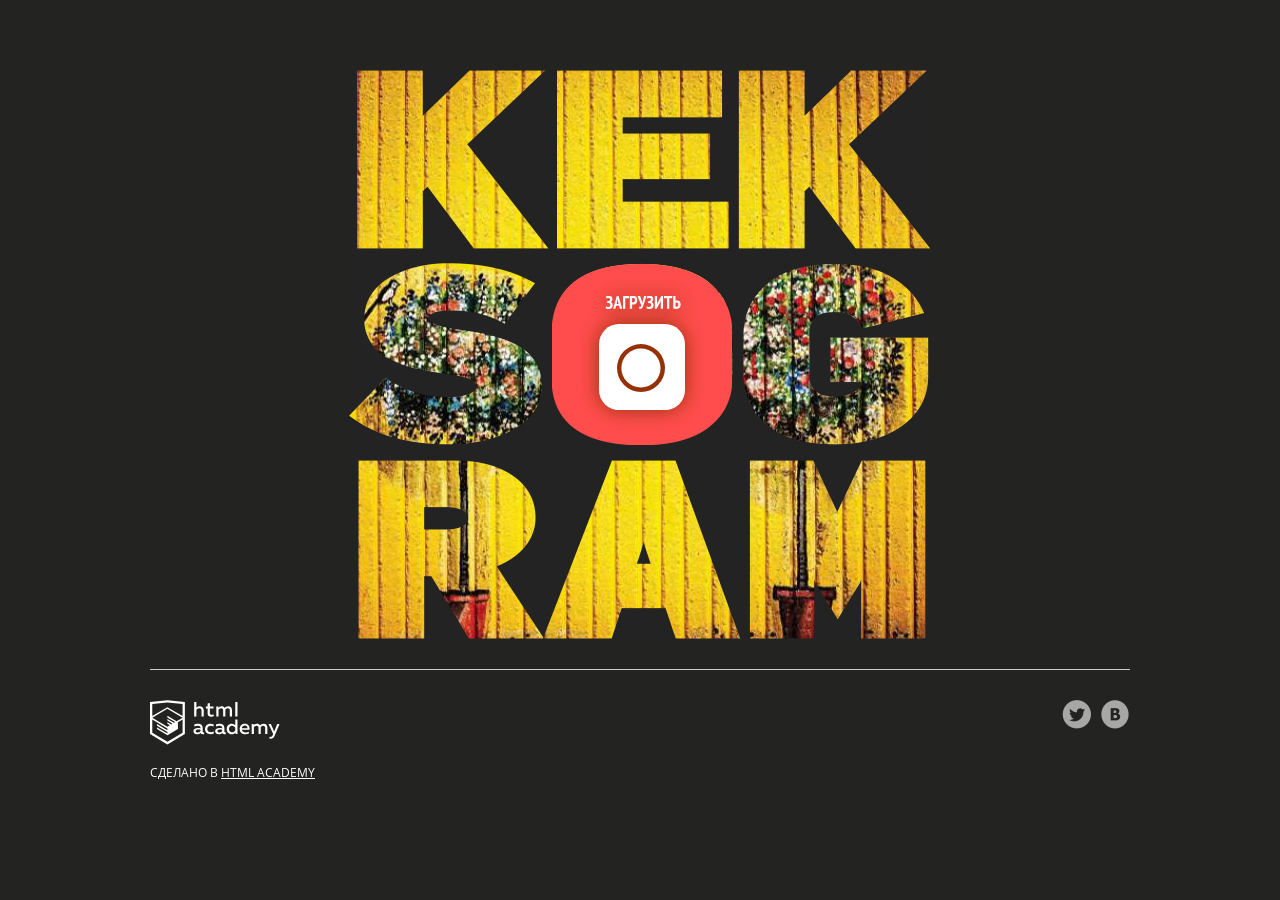
<file: 1/index.html>
<!DOCTYPE html>
<html lang="ru">
<head>
  <meta charset="utf-8">
  <meta name="viewport" content="width=device-width,initial-scale=1">
  <link rel="stylesheet" href="css/normalize.css">
  <link rel="stylesheet" href="css/style.css">
  <link rel="shortcut icon" href="favicon.ico" type="image/x-icon">
  <title>Кекстаграм</title>
  <base href="https://htmlacademy-javascript.github.io/2141363-kekstagram-28/1/">
</head>

<body>
  <main>

    <!-- Фильтрация изображений от других пользователей -->
    <section class="img-filters  img-filters--inactive  container">
      <h2 class="img-filters__title  visually-hidden">Фильтр фотографий</h2>
      <form class="img-filters__form" action="index.html" method="get" autocomplete="off">
        <button type=button class="img-filters__button  img-filters__button--active" id="filter-default">По умолчанию</button>
        <button type=button class="img-filters__button" id="filter-random">Случайные</button>
        <button type=button class="img-filters__button" id="filter-discussed">Обсуждаемые</button>
      </form>
    </section>

    <!-- Контейнер для изображений от других пользователей -->
    <section class="pictures  container">
      <h2 class="pictures__title  visually-hidden">Фотографии других пользователей</h2>

      <!-- Поле для загрузки нового изображения на сайт -->
      <section class="img-upload">
        <div class="img-upload__wrapper">
          <h2 class="img-upload__title  visually-hidden">Загрузка фотографии</h2>
          <form class="img-upload__form" id="upload-select-image" method="post" enctype="multipart/form-data" autocomplete="off">

            <!-- Изначальное состояние поля для загрузки изображения -->
            <fieldset class="img-upload__start">
              <input type="file" id="upload-file" class="img-upload__input  visually-hidden" name="filename" required>
              <label for="upload-file" class="img-upload__label  img-upload__control">Загрузить</label>
            </fieldset>

            <!-- Форма редактирования изображения -->
            <div class="img-upload__overlay  hidden">
              <div class="img-upload__wrapper">
                <div class="img-upload__preview-container">

                  <!-- Изменение размера изображения -->
                  <fieldset class="img-upload__scale  scale">
                    <button type="button" class="scale__control  scale__control--smaller">Уменьшить</button>
                    <input type="text" class="scale__control  scale__control--value" value="55%" title="Image Scale" name="scale" readonly>
                    <button type="button" class="scale__control  scale__control--bigger">Увеличить</button>
                  </fieldset>

                  <!-- Предварительный просмотр изображения -->
                  <div class="img-upload__preview">
                    <img src="img/upload-default-image.jpg" alt="Предварительный просмотр фотографии">
                  </div>

                  <!-- Изменение глубины эффекта, накладываемого на изображение -->
                  <fieldset class="img-upload__effect-level  effect-level">
                    <input class="effect-level__value" type="number" step="any" name="effect-level" value="">
                    <div class="effect-level__slider"></div>
                  </fieldset>

                  <!-- Кнопка для закрытия формы редактирования изображения -->
                  <button type="reset" class="img-upload__cancel  cancel" id="upload-cancel">Закрыть</button>
                </div>

                <!-- Наложение эффекта на изображение -->
                <fieldset class="img-upload__effects  effects">
                  <ul class="effects__list">
                    <li class="effects__item">
                      <input type="radio" class="effects__radio  visually-hidden" name="effect" id="effect-none" value="none" checked>
                      <label for="effect-none" class="effects__label">
                        <span class="effects__preview  effects__preview--none">Превью фото без эффекта</span>
                        Оригинал
                      </label>
                    </li>
                    <li class="effects__item">
                      <input type="radio" class="effects__radio  visually-hidden" name="effect" id="effect-chrome" value="chrome">
                      <label for="effect-chrome" class="effects__label">
                        <span class="effects__preview  effects__preview--chrome">Превью эффекта Хром</span>
                        Хром
                      </label>
                    </li>
                    <li class="effects__item">
                      <input type="radio" class="effects__radio  visually-hidden" name="effect" id="effect-sepia" value="sepia">
                      <label for="effect-sepia" class="effects__label">
                        <span class="effects__preview  effects__preview--sepia">Превью эффекта Сепия</span>
                        Сепия
                      </label>
                    </li>
                    <li class="effects__item">
                      <input type="radio" class="effects__radio  visually-hidden" name="effect" id="effect-marvin" value="marvin">
                      <label for="effect-marvin" class="effects__label">
                        <span class="effects__preview  effects__preview--marvin">Превью эффекта Марвин</span>
                        Марвин
                      </label>
                    </li>
                    <li class="effects__item">
                      <input type="radio" class="effects__radio  visually-hidden" name="effect" id="effect-phobos" value="phobos">
                      <label for="effect-phobos" class="effects__label">
                        <span class="effects__preview  effects__preview--phobos">Превью эффекта Фобос</span>
                        Фобос
                      </label>
                    </li>
                    <li class="effects__item">
                      <input type="radio" class="effects__radio  visually-hidden" name="effect" id="effect-heat" value="heat">
                      <label for="effect-heat" class="effects__label">
                        <span class="effects__preview  effects__preview--heat">Превью эффекта Зной</span>
                        Зной
                      </label>
                    </li>
                  </ul>
                </fieldset>

                <!-- Добавление хэш-тегов и комментария к изображению -->
                <fieldset class="img-upload__text text">
                  <div class="img-upload__field-wrapper">
                    <input class="text__hashtags" name="hashtags" placeholder="#ХэшТег">
                  </div>
                  <div class="img-upload__field-wrapper">
                    <textarea class="text__description" name="description" placeholder="Ваш комментарий..."></textarea>
                  </div>
                </fieldset>

                <!-- Кнопка для отправки данных на сервер -->
                <button type="submit" class="img-upload__submit" id="upload-submit">Опубликовать</button>
              </div>
            </div>
          </form>
        </div>
      </section>

      <!-- Здесь будут изображения других пользователей -->

    </section>

    <!-- Полноэкранный показ изображения -->
    <section class="big-picture  overlay  hidden">
      <h2 class="big-picture__title  visually-hidden">Просмотр фотографии</h2>
      <div class="big-picture__preview">

        <!-- Просмотр изображения -->
        <div class="big-picture__img">
          <img src="img/logo-background-3.jpg" alt="Девушка в купальнике" width="600" height="600">
        </div>

        <!-- Информация об изображении. Подпись, комментарии, количество лайков -->
        <div class="big-picture__social  social">
          <div class="social__header">
            <img class="social__picture" src="img/avatar-1.svg" alt="Аватар автора фотографии" width="35" height="35">
            <p class="social__caption">Тестим новую камеру! =)</p>
            <p class="social__likes">Нравится <span class="likes-count">356</span></p>
          </div>

          <!-- Комментарии к изображению -->
          <div class="social__comment-count">5 из <span class="comments-count">125</span> комментариев</div>
          <ul class="social__comments">
            <li class="social__comment">
              <img class="social__picture" src="img/avatar-4.svg" alt="Аватар комментатора фотографии" width="35" height="35">
              <p class="social__text">Мега фото! Просто обалдеть. Как вам так удалось?</p>
            </li>
            <li class="social__comment">
              <img class="social__picture" src="img/avatar-3.svg" alt="Аватар комментатора фотографии" width="35" height="35">
               <p class="social__text">Да это фоташоп!!!!!!!!</p>
            </li>
          </ul>

          <!-- Кнопка для загрузки новой порции комментариев -->
          <button type="button" class="social__comments-loader  comments-loader">Загрузить еще</button>

          <!-- Форма для отправки комментария -->
          <div class="social__footer">
            <img class="social__picture" src="img/avatar-6.svg" alt="Аватар комментатора фотографии" width="35" height="35">
            <input type="text" class="social__footer-text" placeholder="Ваш комментарий...">
            <button type="button" class="social__footer-btn" name="button">Отправить</button>
          </div>
        </div>

        <!-- Кнопка для выхода из полноэкранного просмотра изображения -->
        <button type="reset" class="big-picture__cancel  cancel" id="picture-cancel">Закрыть</button>
      </div>
    </section>
  </main>

  <footer class="page-footer  container">
    <div class="page-footer__wrapper">
      <div class="page-footer__copyright  copyright">
        <a class="copyright__link  copyright__link--image" href="https://htmlacademy.ru/intensive/javascript"><img src="img/htmla-logo.svg" width="130" height="45" alt="HTML Academy"></a>
        <p>Сделано в <a class="copyright__link  copyright__link--text" href="https://htmlacademy.ru/intensive/javascript">HTML Academy</a></p>
      </div>
      <ul class="page-footer__contacts  contacts">
        <li><a href="https://twitter.com/htmlacademy_ru" class="contacts__link  contacts__link--twitter">Twitter</a></li>
        <li><a href="https://vk.com/htmlacademy" class="contacts__link  contacts__link--vk">VK</a></li>
      </ul>
    </div>
  </footer>

  <!-- Шаблон изображения случайного пользователя -->
  <template id="picture">
    <a href="#" class="picture">
      <img class="picture__img" src="" width="182" height="182" alt="Случайная фотография">
      <p class="picture__info">
        <span class="picture__comments"></span>
        <span class="picture__likes"></span>
      </p>
    </a>
  </template>

  <!-- Сообщение с ошибкой загрузки изображения -->
  <template id="error">
    <section class="error">
      <div class="error__inner">
        <h2 class="error__title">Ошибка загрузки файла</h2>
        <button type="button" class="error__button">Попробовать ещё раз</button>
      </div>
    </section>
  </template>

  <!-- Сообщение об успешной загрузке изображения -->
  <template id="success">
    <section class="success">
      <div class="success__inner">
        <h2 class="success__title">Изображение успешно загружено</h2>
        <button type="button" class="success__button">Круто!</button>
      </div>
    </section>
  </template>

  <!-- Экран загрузки изображения -->
  <template id="messages">
    <div class="img-upload__message  img-upload__message--loading">Загружаем...</div>
  </template>

</body>
</html>
</file>
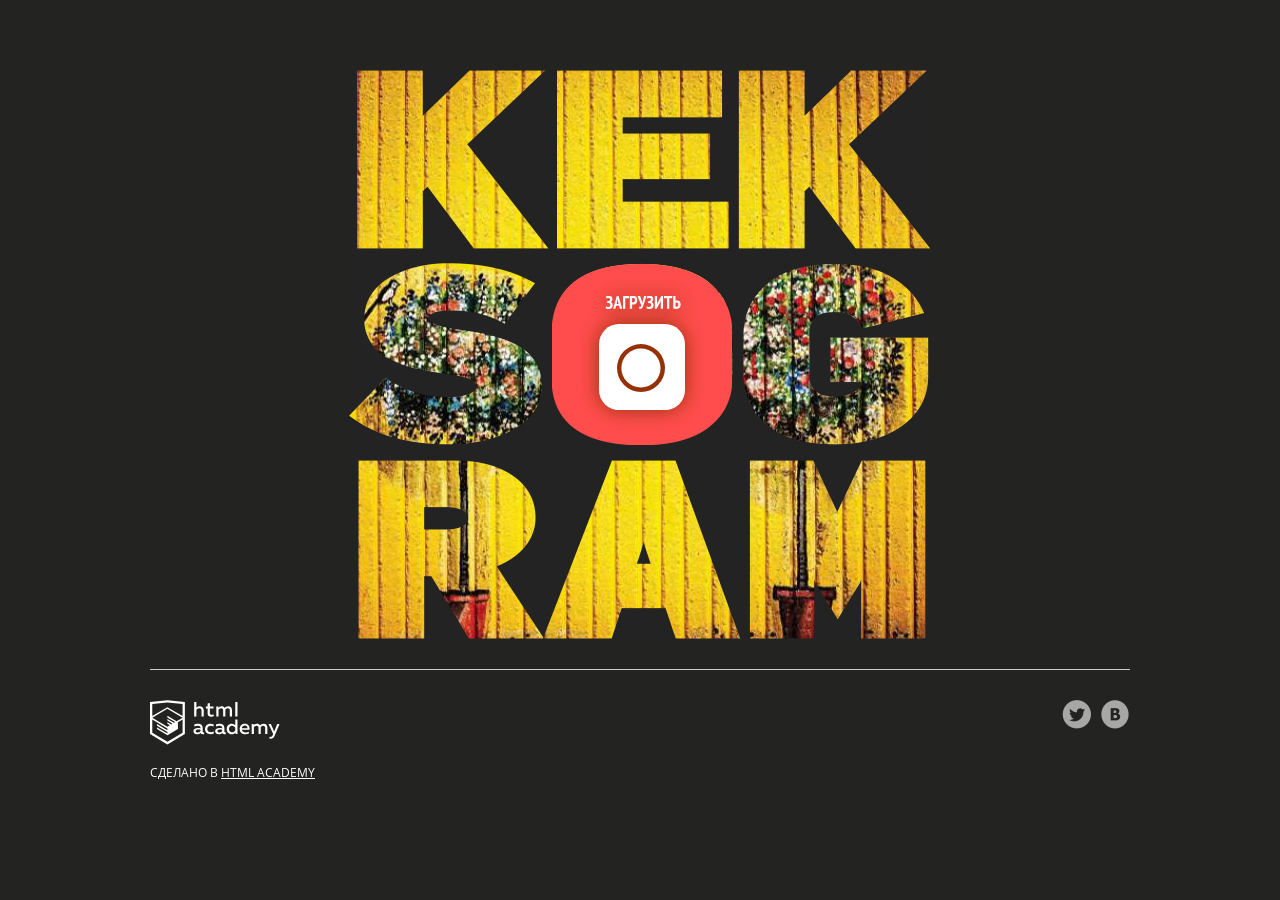
<file: 2/index.html>
<!DOCTYPE html>
<html lang="ru">
<head>
  <meta charset="utf-8">
  <meta name="viewport" content="width=device-width,initial-scale=1">
  <link rel="stylesheet" href="css/normalize.css">
  <link rel="stylesheet" href="css/style.css">
  <link rel="shortcut icon" href="favicon.ico" type="image/x-icon">
  <title>Кекстаграм</title>
  <base href="https://htmlacademy-javascript.github.io/2141363-kekstagram-28/2/">
</head>

<body>
  <main>

    <!-- Фильтрация изображений от других пользователей -->
    <section class="img-filters  img-filters--inactive  container">
      <h2 class="img-filters__title  visually-hidden">Фильтр фотографий</h2>
      <form class="img-filters__form" action="index.html" method="get" autocomplete="off">
        <button type=button class="img-filters__button  img-filters__button--active" id="filter-default">По умолчанию</button>
        <button type=button class="img-filters__button" id="filter-random">Случайные</button>
        <button type=button class="img-filters__button" id="filter-discussed">Обсуждаемые</button>
      </form>
    </section>

    <!-- Контейнер для изображений от других пользователей -->
    <section class="pictures  container">
      <h2 class="pictures__title  visually-hidden">Фотографии других пользователей</h2>

      <!-- Поле для загрузки нового изображения на сайт -->
      <section class="img-upload">
        <div class="img-upload__wrapper">
          <h2 class="img-upload__title  visually-hidden">Загрузка фотографии</h2>
          <form class="img-upload__form" id="upload-select-image" method="post" enctype="multipart/form-data" autocomplete="off">

            <!-- Изначальное состояние поля для загрузки изображения -->
            <fieldset class="img-upload__start">
              <input type="file" id="upload-file" class="img-upload__input  visually-hidden" name="filename" required>
              <label for="upload-file" class="img-upload__label  img-upload__control">Загрузить</label>
            </fieldset>

            <!-- Форма редактирования изображения -->
            <div class="img-upload__overlay  hidden">
              <div class="img-upload__wrapper">
                <div class="img-upload__preview-container">

                  <!-- Изменение размера изображения -->
                  <fieldset class="img-upload__scale  scale">
                    <button type="button" class="scale__control  scale__control--smaller">Уменьшить</button>
                    <input type="text" class="scale__control  scale__control--value" value="55%" title="Image Scale" name="scale" readonly>
                    <button type="button" class="scale__control  scale__control--bigger">Увеличить</button>
                  </fieldset>

                  <!-- Предварительный просмотр изображения -->
                  <div class="img-upload__preview">
                    <img src="img/upload-default-image.jpg" alt="Предварительный просмотр фотографии">
                  </div>

                  <!-- Изменение глубины эффекта, накладываемого на изображение -->
                  <fieldset class="img-upload__effect-level  effect-level">
                    <input class="effect-level__value" type="number" step="any" name="effect-level" value="">
                    <div class="effect-level__slider"></div>
                  </fieldset>

                  <!-- Кнопка для закрытия формы редактирования изображения -->
                  <button type="reset" class="img-upload__cancel  cancel" id="upload-cancel">Закрыть</button>
                </div>

                <!-- Наложение эффекта на изображение -->
                <fieldset class="img-upload__effects  effects">
                  <ul class="effects__list">
                    <li class="effects__item">
                      <input type="radio" class="effects__radio  visually-hidden" name="effect" id="effect-none" value="none" checked>
                      <label for="effect-none" class="effects__label">
                        <span class="effects__preview  effects__preview--none">Превью фото без эффекта</span>
                        Оригинал
                      </label>
                    </li>
                    <li class="effects__item">
                      <input type="radio" class="effects__radio  visually-hidden" name="effect" id="effect-chrome" value="chrome">
                      <label for="effect-chrome" class="effects__label">
                        <span class="effects__preview  effects__preview--chrome">Превью эффекта Хром</span>
                        Хром
                      </label>
                    </li>
                    <li class="effects__item">
                      <input type="radio" class="effects__radio  visually-hidden" name="effect" id="effect-sepia" value="sepia">
                      <label for="effect-sepia" class="effects__label">
                        <span class="effects__preview  effects__preview--sepia">Превью эффекта Сепия</span>
                        Сепия
                      </label>
                    </li>
                    <li class="effects__item">
                      <input type="radio" class="effects__radio  visually-hidden" name="effect" id="effect-marvin" value="marvin">
                      <label for="effect-marvin" class="effects__label">
                        <span class="effects__preview  effects__preview--marvin">Превью эффекта Марвин</span>
                        Марвин
                      </label>
                    </li>
                    <li class="effects__item">
                      <input type="radio" class="effects__radio  visually-hidden" name="effect" id="effect-phobos" value="phobos">
                      <label for="effect-phobos" class="effects__label">
                        <span class="effects__preview  effects__preview--phobos">Превью эффекта Фобос</span>
                        Фобос
                      </label>
                    </li>
                    <li class="effects__item">
                      <input type="radio" class="effects__radio  visually-hidden" name="effect" id="effect-heat" value="heat">
                      <label for="effect-heat" class="effects__label">
                        <span class="effects__preview  effects__preview--heat">Превью эффекта Зной</span>
                        Зной
                      </label>
                    </li>
                  </ul>
                </fieldset>

                <!-- Добавление хэш-тегов и комментария к изображению -->
                <fieldset class="img-upload__text text">
                  <div class="img-upload__field-wrapper">
                    <input class="text__hashtags" name="hashtags" placeholder="#ХэшТег">
                  </div>
                  <div class="img-upload__field-wrapper">
                    <textarea class="text__description" name="description" placeholder="Ваш комментарий..."></textarea>
                  </div>
                </fieldset>

                <!-- Кнопка для отправки данных на сервер -->
                <button type="submit" class="img-upload__submit" id="upload-submit">Опубликовать</button>
              </div>
            </div>
          </form>
        </div>
      </section>

      <!-- Здесь будут изображения других пользователей -->

    </section>

    <!-- Полноэкранный показ изображения -->
    <section class="big-picture  overlay  hidden">
      <h2 class="big-picture__title  visually-hidden">Просмотр фотографии</h2>
      <div class="big-picture__preview">

        <!-- Просмотр изображения -->
        <div class="big-picture__img">
          <img src="img/logo-background-3.jpg" alt="Девушка в купальнике" width="600" height="600">
        </div>

        <!-- Информация об изображении. Подпись, комментарии, количество лайков -->
        <div class="big-picture__social  social">
          <div class="social__header">
            <img class="social__picture" src="img/avatar-1.svg" alt="Аватар автора фотографии" width="35" height="35">
            <p class="social__caption">Тестим новую камеру! =)</p>
            <p class="social__likes">Нравится <span class="likes-count">356</span></p>
          </div>

          <!-- Комментарии к изображению -->
          <div class="social__comment-count">5 из <span class="comments-count">125</span> комментариев</div>
          <ul class="social__comments">
            <li class="social__comment">
              <img class="social__picture" src="img/avatar-4.svg" alt="Аватар комментатора фотографии" width="35" height="35">
              <p class="social__text">Мега фото! Просто обалдеть. Как вам так удалось?</p>
            </li>
            <li class="social__comment">
              <img class="social__picture" src="img/avatar-3.svg" alt="Аватар комментатора фотографии" width="35" height="35">
               <p class="social__text">Да это фоташоп!!!!!!!!</p>
            </li>
          </ul>

          <!-- Кнопка для загрузки новой порции комментариев -->
          <button type="button" class="social__comments-loader  comments-loader">Загрузить еще</button>

          <!-- Форма для отправки комментария -->
          <div class="social__footer">
            <img class="social__picture" src="img/avatar-6.svg" alt="Аватар комментатора фотографии" width="35" height="35">
            <input type="text" class="social__footer-text" placeholder="Ваш комментарий...">
            <button type="button" class="social__footer-btn" name="button">Отправить</button>
          </div>
        </div>

        <!-- Кнопка для выхода из полноэкранного просмотра изображения -->
        <button type="reset" class="big-picture__cancel  cancel" id="picture-cancel">Закрыть</button>
      </div>
    </section>
  </main>

  <footer class="page-footer  container">
    <div class="page-footer__wrapper">
      <div class="page-footer__copyright  copyright">
        <a class="copyright__link  copyright__link--image" href="https://htmlacademy.ru/intensive/javascript"><img src="img/htmla-logo.svg" width="130" height="45" alt="HTML Academy"></a>
        <p>Сделано в <a class="copyright__link  copyright__link--text" href="https://htmlacademy.ru/intensive/javascript">HTML Academy</a></p>
      </div>
      <ul class="page-footer__contacts  contacts">
        <li><a href="https://twitter.com/htmlacademy_ru" class="contacts__link  contacts__link--twitter">Twitter</a></li>
        <li><a href="https://vk.com/htmlacademy" class="contacts__link  contacts__link--vk">VK</a></li>
      </ul>
    </div>
  </footer>

  <!-- Шаблон изображения случайного пользователя -->
  <template id="picture">
    <a href="#" class="picture">
      <img class="picture__img" src="" width="182" height="182" alt="Случайная фотография">
      <p class="picture__info">
        <span class="picture__comments"></span>
        <span class="picture__likes"></span>
      </p>
    </a>
  </template>

  <!-- Сообщение с ошибкой загрузки изображения -->
  <template id="error">
    <section class="error">
      <div class="error__inner">
        <h2 class="error__title">Ошибка загрузки файла</h2>
        <button type="button" class="error__button">Попробовать ещё раз</button>
      </div>
    </section>
  </template>

  <!-- Сообщение об успешной загрузке изображения -->
  <template id="success">
    <section class="success">
      <div class="success__inner">
        <h2 class="success__title">Изображение успешно загружено</h2>
        <button type="button" class="success__button">Круто!</button>
      </div>
    </section>
  </template>

  <!-- Экран загрузки изображения -->
  <template id="messages">
    <div class="img-upload__message  img-upload__message--loading">Загружаем...</div>
  </template>

</body>
</html>
</file>
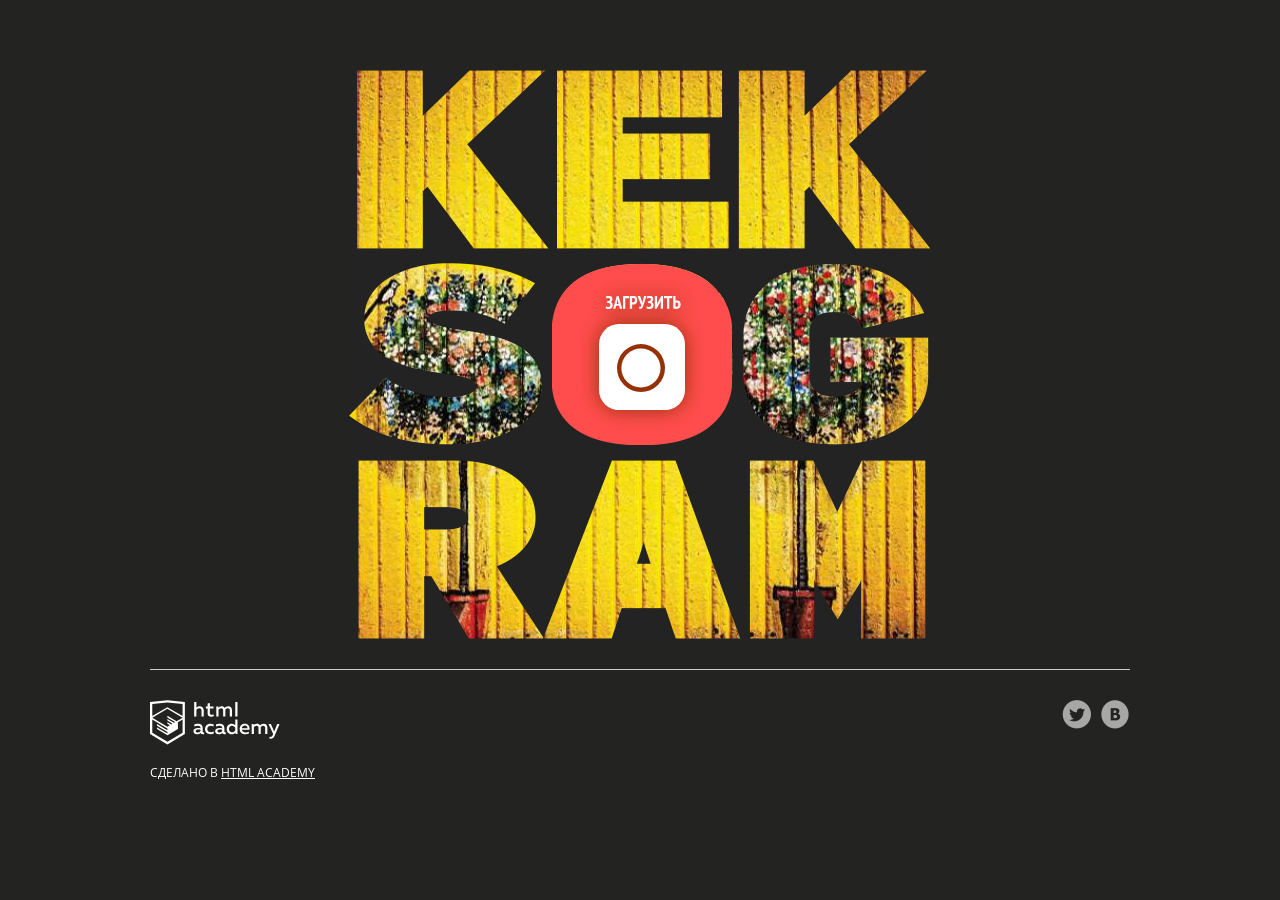
<file: 3/index.html>
<!DOCTYPE html>
<html lang="ru">
<head>
  <meta charset="utf-8">
  <meta name="viewport" content="width=device-width,initial-scale=1">
  <link rel="stylesheet" href="css/normalize.css">
  <link rel="stylesheet" href="css/style.css">
  <link rel="shortcut icon" href="favicon.ico" type="image/x-icon">
  <title>Кекстаграм</title>
  <base href="https://htmlacademy-javascript.github.io/2141363-kekstagram-28/3/">
</head>

<body>
  <main>

    <!-- Фильтрация изображений от других пользователей -->
    <section class="img-filters  img-filters--inactive  container">
      <h2 class="img-filters__title  visually-hidden">Фильтр фотографий</h2>
      <form class="img-filters__form" action="index.html" method="get" autocomplete="off">
        <button type=button class="img-filters__button  img-filters__button--active" id="filter-default">По умолчанию</button>
        <button type=button class="img-filters__button" id="filter-random">Случайные</button>
        <button type=button class="img-filters__button" id="filter-discussed">Обсуждаемые</button>
      </form>
    </section>

    <!-- Контейнер для изображений от других пользователей -->
    <section class="pictures  container">
      <h2 class="pictures__title  visually-hidden">Фотографии других пользователей</h2>

      <!-- Поле для загрузки нового изображения на сайт -->
      <section class="img-upload">
        <div class="img-upload__wrapper">
          <h2 class="img-upload__title  visually-hidden">Загрузка фотографии</h2>
          <form class="img-upload__form" id="upload-select-image" method="post" enctype="multipart/form-data" autocomplete="off">

            <!-- Изначальное состояние поля для загрузки изображения -->
            <fieldset class="img-upload__start">
              <input type="file" id="upload-file" class="img-upload__input  visually-hidden" name="filename" required>
              <label for="upload-file" class="img-upload__label  img-upload__control">Загрузить</label>
            </fieldset>

            <!-- Форма редактирования изображения -->
            <div class="img-upload__overlay  hidden">
              <div class="img-upload__wrapper">
                <div class="img-upload__preview-container">

                  <!-- Изменение размера изображения -->
                  <fieldset class="img-upload__scale  scale">
                    <button type="button" class="scale__control  scale__control--smaller">Уменьшить</button>
                    <input type="text" class="scale__control  scale__control--value" value="55%" title="Image Scale" name="scale" readonly>
                    <button type="button" class="scale__control  scale__control--bigger">Увеличить</button>
                  </fieldset>

                  <!-- Предварительный просмотр изображения -->
                  <div class="img-upload__preview">
                    <img src="img/upload-default-image.jpg" alt="Предварительный просмотр фотографии">
                  </div>

                  <!-- Изменение глубины эффекта, накладываемого на изображение -->
                  <fieldset class="img-upload__effect-level  effect-level">
                    <input class="effect-level__value" type="number" step="any" name="effect-level" value="">
                    <div class="effect-level__slider"></div>
                  </fieldset>

                  <!-- Кнопка для закрытия формы редактирования изображения -->
                  <button type="reset" class="img-upload__cancel  cancel" id="upload-cancel">Закрыть</button>
                </div>

                <!-- Наложение эффекта на изображение -->
                <fieldset class="img-upload__effects  effects">
                  <ul class="effects__list">
                    <li class="effects__item">
                      <input type="radio" class="effects__radio  visually-hidden" name="effect" id="effect-none" value="none" checked>
                      <label for="effect-none" class="effects__label">
                        <span class="effects__preview  effects__preview--none">Превью фото без эффекта</span>
                        Оригинал
                      </label>
                    </li>
                    <li class="effects__item">
                      <input type="radio" class="effects__radio  visually-hidden" name="effect" id="effect-chrome" value="chrome">
                      <label for="effect-chrome" class="effects__label">
                        <span class="effects__preview  effects__preview--chrome">Превью эффекта Хром</span>
                        Хром
                      </label>
                    </li>
                    <li class="effects__item">
                      <input type="radio" class="effects__radio  visually-hidden" name="effect" id="effect-sepia" value="sepia">
                      <label for="effect-sepia" class="effects__label">
                        <span class="effects__preview  effects__preview--sepia">Превью эффекта Сепия</span>
                        Сепия
                      </label>
                    </li>
                    <li class="effects__item">
                      <input type="radio" class="effects__radio  visually-hidden" name="effect" id="effect-marvin" value="marvin">
                      <label for="effect-marvin" class="effects__label">
                        <span class="effects__preview  effects__preview--marvin">Превью эффекта Марвин</span>
                        Марвин
                      </label>
                    </li>
                    <li class="effects__item">
                      <input type="radio" class="effects__radio  visually-hidden" name="effect" id="effect-phobos" value="phobos">
                      <label for="effect-phobos" class="effects__label">
                        <span class="effects__preview  effects__preview--phobos">Превью эффекта Фобос</span>
                        Фобос
                      </label>
                    </li>
                    <li class="effects__item">
                      <input type="radio" class="effects__radio  visually-hidden" name="effect" id="effect-heat" value="heat">
                      <label for="effect-heat" class="effects__label">
                        <span class="effects__preview  effects__preview--heat">Превью эффекта Зной</span>
                        Зной
                      </label>
                    </li>
                  </ul>
                </fieldset>

                <!-- Добавление хэш-тегов и комментария к изображению -->
                <fieldset class="img-upload__text text">
                  <div class="img-upload__field-wrapper">
                    <input class="text__hashtags" name="hashtags" placeholder="#ХэшТег">
                  </div>
                  <div class="img-upload__field-wrapper">
                    <textarea class="text__description" name="description" placeholder="Ваш комментарий..."></textarea>
                  </div>
                </fieldset>

                <!-- Кнопка для отправки данных на сервер -->
                <button type="submit" class="img-upload__submit" id="upload-submit">Опубликовать</button>
              </div>
            </div>
          </form>
        </div>
      </section>

      <!-- Здесь будут изображения других пользователей -->

    </section>

    <!-- Полноэкранный показ изображения -->
    <section class="big-picture  overlay  hidden">
      <h2 class="big-picture__title  visually-hidden">Просмотр фотографии</h2>
      <div class="big-picture__preview">

        <!-- Просмотр изображения -->
        <div class="big-picture__img">
          <img src="img/logo-background-3.jpg" alt="Девушка в купальнике" width="600" height="600">
        </div>

        <!-- Информация об изображении. Подпись, комментарии, количество лайков -->
        <div class="big-picture__social  social">
          <div class="social__header">
            <img class="social__picture" src="img/avatar-1.svg" alt="Аватар автора фотографии" width="35" height="35">
            <p class="social__caption">Тестим новую камеру! =)</p>
            <p class="social__likes">Нравится <span class="likes-count">356</span></p>
          </div>

          <!-- Комментарии к изображению -->
          <div class="social__comment-count">5 из <span class="comments-count">125</span> комментариев</div>
          <ul class="social__comments">
            <li class="social__comment">
              <img class="social__picture" src="img/avatar-4.svg" alt="Аватар комментатора фотографии" width="35" height="35">
              <p class="social__text">Мега фото! Просто обалдеть. Как вам так удалось?</p>
            </li>
            <li class="social__comment">
              <img class="social__picture" src="img/avatar-3.svg" alt="Аватар комментатора фотографии" width="35" height="35">
               <p class="social__text">Да это фоташоп!!!!!!!!</p>
            </li>
          </ul>

          <!-- Кнопка для загрузки новой порции комментариев -->
          <button type="button" class="social__comments-loader  comments-loader">Загрузить еще</button>

          <!-- Форма для отправки комментария -->
          <div class="social__footer">
            <img class="social__picture" src="img/avatar-6.svg" alt="Аватар комментатора фотографии" width="35" height="35">
            <input type="text" class="social__footer-text" placeholder="Ваш комментарий...">
            <button type="button" class="social__footer-btn" name="button">Отправить</button>
          </div>
        </div>

        <!-- Кнопка для выхода из полноэкранного просмотра изображения -->
        <button type="reset" class="big-picture__cancel  cancel" id="picture-cancel">Закрыть</button>
      </div>
    </section>
  </main>

  <footer class="page-footer  container">
    <div class="page-footer__wrapper">
      <div class="page-footer__copyright  copyright">
        <a class="copyright__link  copyright__link--image" href="https://htmlacademy.ru/intensive/javascript"><img src="img/htmla-logo.svg" width="130" height="45" alt="HTML Academy"></a>
        <p>Сделано в <a class="copyright__link  copyright__link--text" href="https://htmlacademy.ru/intensive/javascript">HTML Academy</a></p>
      </div>
      <ul class="page-footer__contacts  contacts">
        <li><a href="https://twitter.com/htmlacademy_ru" class="contacts__link  contacts__link--twitter">Twitter</a></li>
        <li><a href="https://vk.com/htmlacademy" class="contacts__link  contacts__link--vk">VK</a></li>
      </ul>
    </div>
  </footer>

  <!-- Шаблон изображения случайного пользователя -->
  <template id="picture">
    <a href="#" class="picture">
      <img class="picture__img" src="" width="182" height="182" alt="Случайная фотография">
      <p class="picture__info">
        <span class="picture__comments"></span>
        <span class="picture__likes"></span>
      </p>
    </a>
  </template>

  <!-- Сообщение с ошибкой загрузки изображения -->
  <template id="error">
    <section class="error">
      <div class="error__inner">
        <h2 class="error__title">Ошибка загрузки файла</h2>
        <button type="button" class="error__button">Попробовать ещё раз</button>
      </div>
    </section>
  </template>

  <!-- Сообщение об успешной загрузке изображения -->
  <template id="success">
    <section class="success">
      <div class="success__inner">
        <h2 class="success__title">Изображение успешно загружено</h2>
        <button type="button" class="success__button">Круто!</button>
      </div>
    </section>
  </template>

  <!-- Экран загрузки изображения -->
  <template id="messages">
    <div class="img-upload__message  img-upload__message--loading">Загружаем...</div>
  </template>

  <script src="js/functions.js"></script>
</body>
</html>
</file>
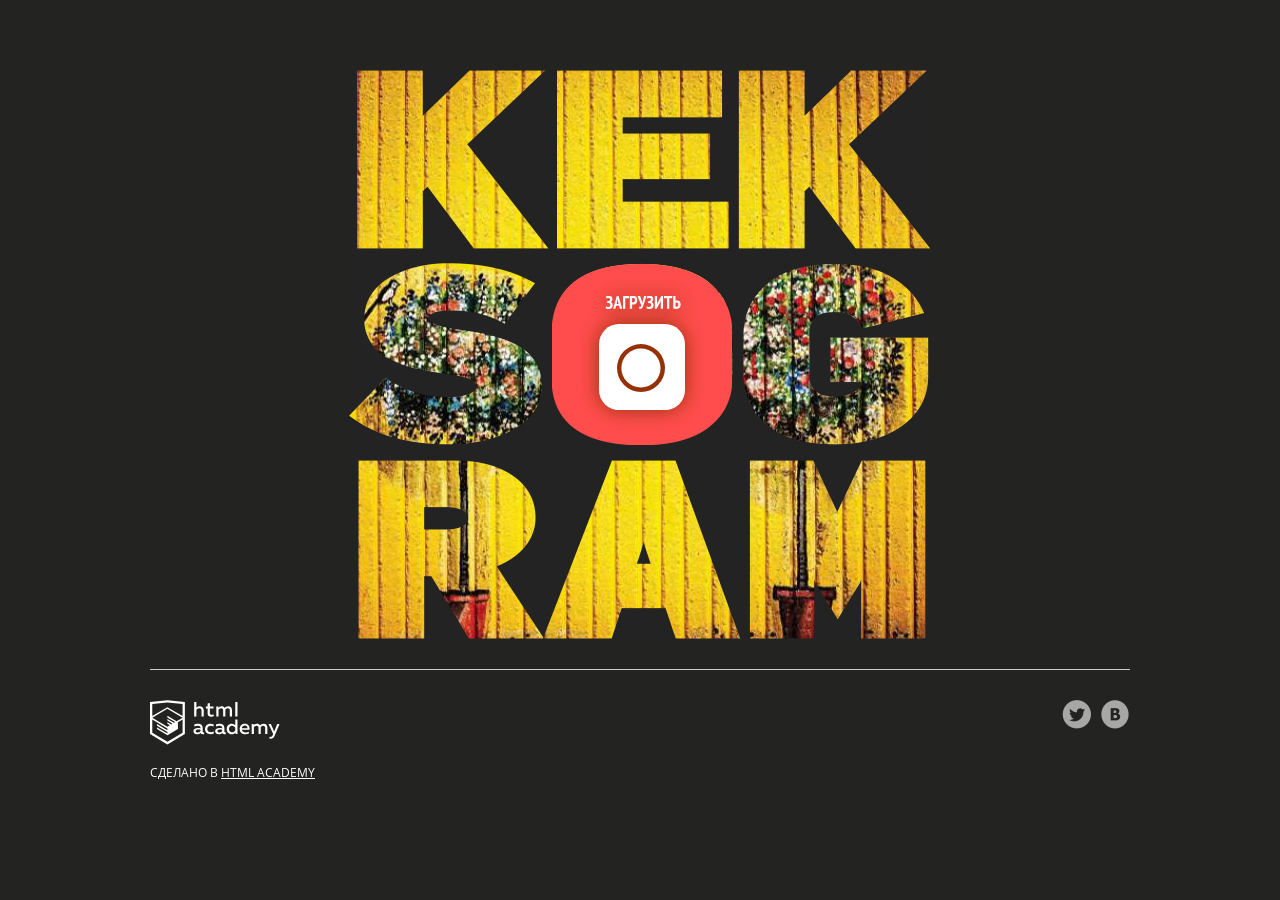
<file: 4/index.html>
<!DOCTYPE html>
<html lang="ru">
<head>
  <meta charset="utf-8">
  <meta name="viewport" content="width=device-width,initial-scale=1">
  <link rel="stylesheet" href="css/normalize.css">
  <link rel="stylesheet" href="css/style.css">
  <link rel="shortcut icon" href="favicon.ico" type="image/x-icon">
  <title>Кекстаграм</title>
  <base href="https://htmlacademy-javascript.github.io/2141363-kekstagram-28/4/">
</head>

<body>
  <main>

    <!-- Фильтрация изображений от других пользователей -->
    <section class="img-filters  img-filters--inactive  container">
      <h2 class="img-filters__title  visually-hidden">Фильтр фотографий</h2>
      <form class="img-filters__form" action="index.html" method="get" autocomplete="off">
        <button type=button class="img-filters__button  img-filters__button--active" id="filter-default">По умолчанию</button>
        <button type=button class="img-filters__button" id="filter-random">Случайные</button>
        <button type=button class="img-filters__button" id="filter-discussed">Обсуждаемые</button>
      </form>
    </section>

    <!-- Контейнер для изображений от других пользователей -->
    <section class="pictures  container">
      <h2 class="pictures__title  visually-hidden">Фотографии других пользователей</h2>

      <!-- Поле для загрузки нового изображения на сайт -->
      <section class="img-upload">
        <div class="img-upload__wrapper">
          <h2 class="img-upload__title  visually-hidden">Загрузка фотографии</h2>
          <form class="img-upload__form" id="upload-select-image" method="post" enctype="multipart/form-data" autocomplete="off">

            <!-- Изначальное состояние поля для загрузки изображения -->
            <fieldset class="img-upload__start">
              <input type="file" id="upload-file" class="img-upload__input  visually-hidden" name="filename" required>
              <label for="upload-file" class="img-upload__label  img-upload__control">Загрузить</label>
            </fieldset>

            <!-- Форма редактирования изображения -->
            <div class="img-upload__overlay  hidden">
              <div class="img-upload__wrapper">
                <div class="img-upload__preview-container">

                  <!-- Изменение размера изображения -->
                  <fieldset class="img-upload__scale  scale">
                    <button type="button" class="scale__control  scale__control--smaller">Уменьшить</button>
                    <input type="text" class="scale__control  scale__control--value" value="55%" title="Image Scale" name="scale" readonly>
                    <button type="button" class="scale__control  scale__control--bigger">Увеличить</button>
                  </fieldset>

                  <!-- Предварительный просмотр изображения -->
                  <div class="img-upload__preview">
                    <img src="img/upload-default-image.jpg" alt="Предварительный просмотр фотографии">
                  </div>

                  <!-- Изменение глубины эффекта, накладываемого на изображение -->
                  <fieldset class="img-upload__effect-level  effect-level">
                    <input class="effect-level__value" type="number" step="any" name="effect-level" value="">
                    <div class="effect-level__slider"></div>
                  </fieldset>

                  <!-- Кнопка для закрытия формы редактирования изображения -->
                  <button type="reset" class="img-upload__cancel  cancel" id="upload-cancel">Закрыть</button>
                </div>

                <!-- Наложение эффекта на изображение -->
                <fieldset class="img-upload__effects  effects">
                  <ul class="effects__list">
                    <li class="effects__item">
                      <input type="radio" class="effects__radio  visually-hidden" name="effect" id="effect-none" value="none" checked>
                      <label for="effect-none" class="effects__label">
                        <span class="effects__preview  effects__preview--none">Превью фото без эффекта</span>
                        Оригинал
                      </label>
                    </li>
                    <li class="effects__item">
                      <input type="radio" class="effects__radio  visually-hidden" name="effect" id="effect-chrome" value="chrome">
                      <label for="effect-chrome" class="effects__label">
                        <span class="effects__preview  effects__preview--chrome">Превью эффекта Хром</span>
                        Хром
                      </label>
                    </li>
                    <li class="effects__item">
                      <input type="radio" class="effects__radio  visually-hidden" name="effect" id="effect-sepia" value="sepia">
                      <label for="effect-sepia" class="effects__label">
                        <span class="effects__preview  effects__preview--sepia">Превью эффекта Сепия</span>
                        Сепия
                      </label>
                    </li>
                    <li class="effects__item">
                      <input type="radio" class="effects__radio  visually-hidden" name="effect" id="effect-marvin" value="marvin">
                      <label for="effect-marvin" class="effects__label">
                        <span class="effects__preview  effects__preview--marvin">Превью эффекта Марвин</span>
                        Марвин
                      </label>
                    </li>
                    <li class="effects__item">
                      <input type="radio" class="effects__radio  visually-hidden" name="effect" id="effect-phobos" value="phobos">
                      <label for="effect-phobos" class="effects__label">
                        <span class="effects__preview  effects__preview--phobos">Превью эффекта Фобос</span>
                        Фобос
                      </label>
                    </li>
                    <li class="effects__item">
                      <input type="radio" class="effects__radio  visually-hidden" name="effect" id="effect-heat" value="heat">
                      <label for="effect-heat" class="effects__label">
                        <span class="effects__preview  effects__preview--heat">Превью эффекта Зной</span>
                        Зной
                      </label>
                    </li>
                  </ul>
                </fieldset>

                <!-- Добавление хэш-тегов и комментария к изображению -->
                <fieldset class="img-upload__text text">
                  <div class="img-upload__field-wrapper">
                    <input class="text__hashtags" name="hashtags" placeholder="#ХэшТег">
                  </div>
                  <div class="img-upload__field-wrapper">
                    <textarea class="text__description" name="description" placeholder="Ваш комментарий..."></textarea>
                  </div>
                </fieldset>

                <!-- Кнопка для отправки данных на сервер -->
                <button type="submit" class="img-upload__submit" id="upload-submit">Опубликовать</button>
              </div>
            </div>
          </form>
        </div>
      </section>

      <!-- Здесь будут изображения других пользователей -->

    </section>

    <!-- Полноэкранный показ изображения -->
    <section class="big-picture  overlay  hidden">
      <h2 class="big-picture__title  visually-hidden">Просмотр фотографии</h2>
      <div class="big-picture__preview">

        <!-- Просмотр изображения -->
        <div class="big-picture__img">
          <img src="img/logo-background-3.jpg" alt="Девушка в купальнике" width="600" height="600">
        </div>

        <!-- Информация об изображении. Подпись, комментарии, количество лайков -->
        <div class="big-picture__social  social">
          <div class="social__header">
            <img class="social__picture" src="img/avatar-1.svg" alt="Аватар автора фотографии" width="35" height="35">
            <p class="social__caption">Тестим новую камеру! =)</p>
            <p class="social__likes">Нравится <span class="likes-count">356</span></p>
          </div>

          <!-- Комментарии к изображению -->
          <div class="social__comment-count">5 из <span class="comments-count">125</span> комментариев</div>
          <ul class="social__comments">
            <li class="social__comment">
              <img class="social__picture" src="img/avatar-4.svg" alt="Аватар комментатора фотографии" width="35" height="35">
              <p class="social__text">Мега фото! Просто обалдеть. Как вам так удалось?</p>
            </li>
            <li class="social__comment">
              <img class="social__picture" src="img/avatar-3.svg" alt="Аватар комментатора фотографии" width="35" height="35">
               <p class="social__text">Да это фоташоп!!!!!!!!</p>
            </li>
          </ul>

          <!-- Кнопка для загрузки новой порции комментариев -->
          <button type="button" class="social__comments-loader  comments-loader">Загрузить еще</button>

          <!-- Форма для отправки комментария -->
          <div class="social__footer">
            <img class="social__picture" src="img/avatar-6.svg" alt="Аватар комментатора фотографии" width="35" height="35">
            <input type="text" class="social__footer-text" placeholder="Ваш комментарий...">
            <button type="button" class="social__footer-btn" name="button">Отправить</button>
          </div>
        </div>

        <!-- Кнопка для выхода из полноэкранного просмотра изображения -->
        <button type="reset" class="big-picture__cancel  cancel" id="picture-cancel">Закрыть</button>
      </div>
    </section>
  </main>

  <footer class="page-footer  container">
    <div class="page-footer__wrapper">
      <div class="page-footer__copyright  copyright">
        <a class="copyright__link  copyright__link--image" href="https://htmlacademy.ru/intensive/javascript"><img src="img/htmla-logo.svg" width="130" height="45" alt="HTML Academy"></a>
        <p>Сделано в <a class="copyright__link  copyright__link--text" href="https://htmlacademy.ru/intensive/javascript">HTML Academy</a></p>
      </div>
      <ul class="page-footer__contacts  contacts">
        <li><a href="https://twitter.com/htmlacademy_ru" class="contacts__link  contacts__link--twitter">Twitter</a></li>
        <li><a href="https://vk.com/htmlacademy" class="contacts__link  contacts__link--vk">VK</a></li>
      </ul>
    </div>
  </footer>

  <!-- Шаблон изображения случайного пользователя -->
  <template id="picture">
    <a href="#" class="picture">
      <img class="picture__img" src="" width="182" height="182" alt="Случайная фотография">
      <p class="picture__info">
        <span class="picture__comments"></span>
        <span class="picture__likes"></span>
      </p>
    </a>
  </template>

  <!-- Сообщение с ошибкой загрузки изображения -->
  <template id="error">
    <section class="error">
      <div class="error__inner">
        <h2 class="error__title">Ошибка загрузки файла</h2>
        <button type="button" class="error__button">Попробовать ещё раз</button>
      </div>
    </section>
  </template>

  <!-- Сообщение об успешной загрузке изображения -->
  <template id="success">
    <section class="success">
      <div class="success__inner">
        <h2 class="success__title">Изображение успешно загружено</h2>
        <button type="button" class="success__button">Круто!</button>
      </div>
    </section>
  </template>

  <!-- Экран загрузки изображения -->
  <template id="messages">
    <div class="img-upload__message  img-upload__message--loading">Загружаем...</div>
  </template>

  <script src="js/main.js" type="module"></script>
</body>
</html>
</file>
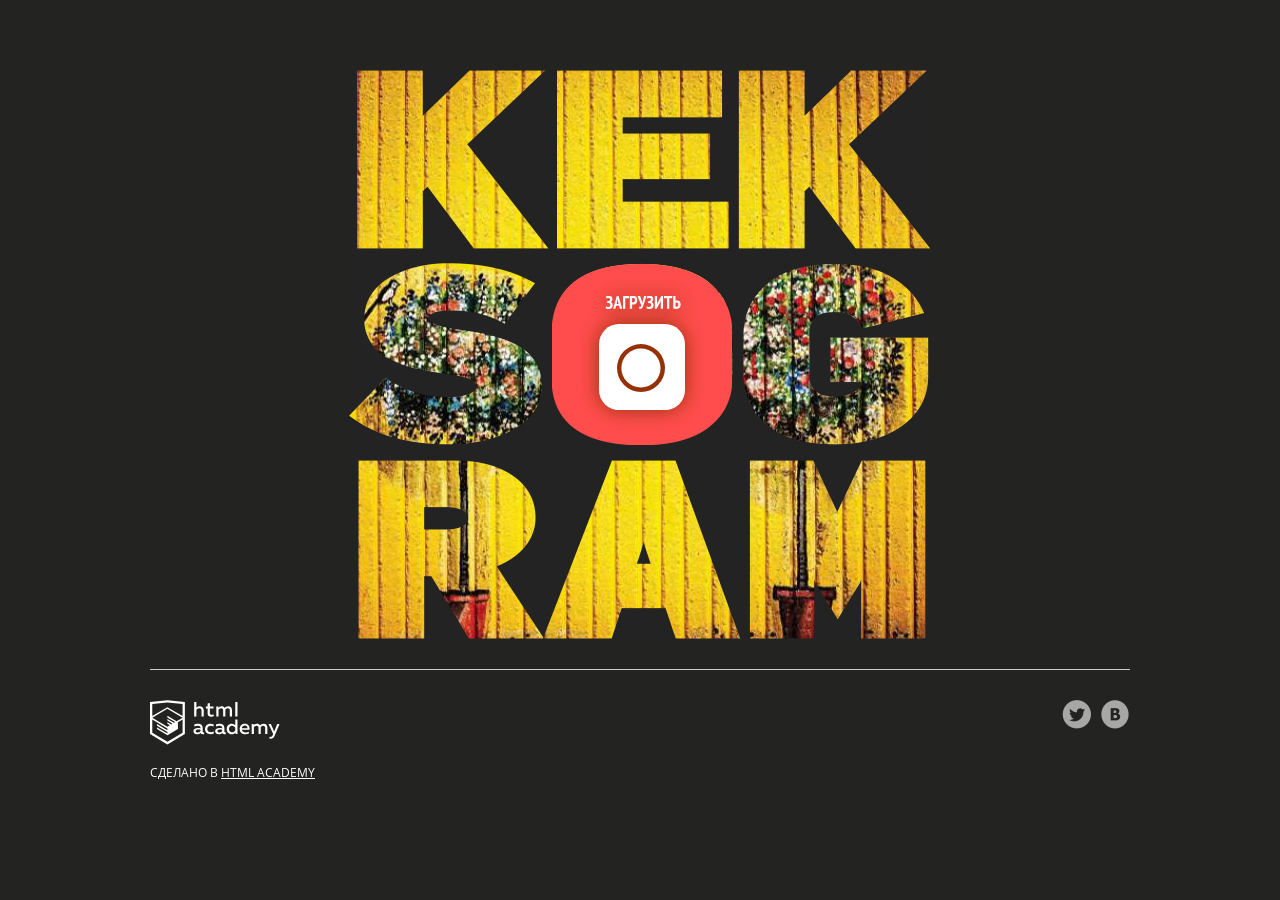
<file: 5/index.html>
<!DOCTYPE html>
<html lang="ru">
<head>
  <meta charset="utf-8">
  <meta name="viewport" content="width=device-width,initial-scale=1">
  <link rel="stylesheet" href="css/normalize.css">
  <link rel="stylesheet" href="css/style.css">
  <link rel="shortcut icon" href="favicon.ico" type="image/x-icon">
  <title>Кекстаграм</title>
  <base href="https://htmlacademy-javascript.github.io/2141363-kekstagram-28/5/">
</head>

<body>
  <main>

    <!-- Фильтрация изображений от других пользователей -->
    <section class="img-filters  img-filters--inactive  container">
      <h2 class="img-filters__title  visually-hidden">Фильтр фотографий</h2>
      <form class="img-filters__form" action="index.html" method="get" autocomplete="off">
        <button type=button class="img-filters__button  img-filters__button--active" id="filter-default">По умолчанию</button>
        <button type=button class="img-filters__button" id="filter-random">Случайные</button>
        <button type=button class="img-filters__button" id="filter-discussed">Обсуждаемые</button>
      </form>
    </section>

    <!-- Контейнер для изображений от других пользователей -->
    <section class="pictures  container">
      <h2 class="pictures__title  visually-hidden">Фотографии других пользователей</h2>

      <!-- Поле для загрузки нового изображения на сайт -->
      <section class="img-upload">
        <div class="img-upload__wrapper">
          <h2 class="img-upload__title  visually-hidden">Загрузка фотографии</h2>
          <form class="img-upload__form" id="upload-select-image" method="post" enctype="multipart/form-data" autocomplete="off">

            <!-- Изначальное состояние поля для загрузки изображения -->
            <fieldset class="img-upload__start">
              <input type="file" id="upload-file" class="img-upload__input  visually-hidden" name="filename" required>
              <label for="upload-file" class="img-upload__label  img-upload__control">Загрузить</label>
            </fieldset>

            <!-- Форма редактирования изображения -->
            <div class="img-upload__overlay  hidden">
              <div class="img-upload__wrapper">
                <div class="img-upload__preview-container">

                  <!-- Изменение размера изображения -->
                  <fieldset class="img-upload__scale  scale">
                    <button type="button" class="scale__control  scale__control--smaller">Уменьшить</button>
                    <input type="text" class="scale__control  scale__control--value" value="55%" title="Image Scale" name="scale" readonly>
                    <button type="button" class="scale__control  scale__control--bigger">Увеличить</button>
                  </fieldset>

                  <!-- Предварительный просмотр изображения -->
                  <div class="img-upload__preview">
                    <img src="img/upload-default-image.jpg" alt="Предварительный просмотр фотографии">
                  </div>

                  <!-- Изменение глубины эффекта, накладываемого на изображение -->
                  <fieldset class="img-upload__effect-level  effect-level">
                    <input class="effect-level__value" type="number" step="any" name="effect-level" value="">
                    <div class="effect-level__slider"></div>
                  </fieldset>

                  <!-- Кнопка для закрытия формы редактирования изображения -->
                  <button type="reset" class="img-upload__cancel  cancel" id="upload-cancel">Закрыть</button>
                </div>

                <!-- Наложение эффекта на изображение -->
                <fieldset class="img-upload__effects  effects">
                  <ul class="effects__list">
                    <li class="effects__item">
                      <input type="radio" class="effects__radio  visually-hidden" name="effect" id="effect-none" value="none" checked>
                      <label for="effect-none" class="effects__label">
                        <span class="effects__preview  effects__preview--none">Превью фото без эффекта</span>
                        Оригинал
                      </label>
                    </li>
                    <li class="effects__item">
                      <input type="radio" class="effects__radio  visually-hidden" name="effect" id="effect-chrome" value="chrome">
                      <label for="effect-chrome" class="effects__label">
                        <span class="effects__preview  effects__preview--chrome">Превью эффекта Хром</span>
                        Хром
                      </label>
                    </li>
                    <li class="effects__item">
                      <input type="radio" class="effects__radio  visually-hidden" name="effect" id="effect-sepia" value="sepia">
                      <label for="effect-sepia" class="effects__label">
                        <span class="effects__preview  effects__preview--sepia">Превью эффекта Сепия</span>
                        Сепия
                      </label>
                    </li>
                    <li class="effects__item">
                      <input type="radio" class="effects__radio  visually-hidden" name="effect" id="effect-marvin" value="marvin">
                      <label for="effect-marvin" class="effects__label">
                        <span class="effects__preview  effects__preview--marvin">Превью эффекта Марвин</span>
                        Марвин
                      </label>
                    </li>
                    <li class="effects__item">
                      <input type="radio" class="effects__radio  visually-hidden" name="effect" id="effect-phobos" value="phobos">
                      <label for="effect-phobos" class="effects__label">
                        <span class="effects__preview  effects__preview--phobos">Превью эффекта Фобос</span>
                        Фобос
                      </label>
                    </li>
                    <li class="effects__item">
                      <input type="radio" class="effects__radio  visually-hidden" name="effect" id="effect-heat" value="heat">
                      <label for="effect-heat" class="effects__label">
                        <span class="effects__preview  effects__preview--heat">Превью эффекта Зной</span>
                        Зной
                      </label>
                    </li>
                  </ul>
                </fieldset>

                <!-- Добавление хэш-тегов и комментария к изображению -->
                <fieldset class="img-upload__text text">
                  <div class="img-upload__field-wrapper">
                    <input class="text__hashtags" name="hashtags" placeholder="#ХэшТег">
                  </div>
                  <div class="img-upload__field-wrapper">
                    <textarea class="text__description" name="description" placeholder="Ваш комментарий..."></textarea>
                  </div>
                </fieldset>

                <!-- Кнопка для отправки данных на сервер -->
                <button type="submit" class="img-upload__submit" id="upload-submit">Опубликовать</button>
              </div>
            </div>
          </form>
        </div>
      </section>

      <!-- Здесь будут изображения других пользователей -->

    </section>

    <!-- Полноэкранный показ изображения -->
    <section class="big-picture  overlay  hidden">
      <h2 class="big-picture__title  visually-hidden">Просмотр фотографии</h2>
      <div class="big-picture__preview">

        <!-- Просмотр изображения -->
        <div class="big-picture__img">
          <img src="img/logo-background-3.jpg" alt="Девушка в купальнике" width="600" height="600">
        </div>

        <!-- Информация об изображении. Подпись, комментарии, количество лайков -->
        <div class="big-picture__social  social">
          <div class="social__header">
            <img class="social__picture" src="img/avatar-1.svg" alt="Аватар автора фотографии" width="35" height="35">
            <p class="social__caption">Тестим новую камеру! =)</p>
            <p class="social__likes">Нравится <span class="likes-count">356</span></p>
          </div>

          <!-- Комментарии к изображению -->
          <div class="social__comment-count">5 из <span class="comments-count">125</span> комментариев</div>
          <ul class="social__comments">
            <li class="social__comment">
              <img class="social__picture" src="img/avatar-4.svg" alt="Аватар комментатора фотографии" width="35" height="35">
              <p class="social__text">Мега фото! Просто обалдеть. Как вам так удалось?</p>
            </li>
            <li class="social__comment">
              <img class="social__picture" src="img/avatar-3.svg" alt="Аватар комментатора фотографии" width="35" height="35">
               <p class="social__text">Да это фоташоп!!!!!!!!</p>
            </li>
          </ul>

          <!-- Кнопка для загрузки новой порции комментариев -->
          <button type="button" class="social__comments-loader  comments-loader">Загрузить еще</button>

          <!-- Форма для отправки комментария -->
          <div class="social__footer">
            <img class="social__picture" src="img/avatar-6.svg" alt="Аватар комментатора фотографии" width="35" height="35">
            <input type="text" class="social__footer-text" placeholder="Ваш комментарий...">
            <button type="button" class="social__footer-btn" name="button">Отправить</button>
          </div>
        </div>

        <!-- Кнопка для выхода из полноэкранного просмотра изображения -->
        <button type="reset" class="big-picture__cancel  cancel" id="picture-cancel">Закрыть</button>
      </div>
    </section>
  </main>

  <footer class="page-footer  container">
    <div class="page-footer__wrapper">
      <div class="page-footer__copyright  copyright">
        <a class="copyright__link  copyright__link--image" href="https://htmlacademy.ru/intensive/javascript"><img src="img/htmla-logo.svg" width="130" height="45" alt="HTML Academy"></a>
        <p>Сделано в <a class="copyright__link  copyright__link--text" href="https://htmlacademy.ru/intensive/javascript">HTML Academy</a></p>
      </div>
      <ul class="page-footer__contacts  contacts">
        <li><a href="https://twitter.com/htmlacademy_ru" class="contacts__link  contacts__link--twitter">Twitter</a></li>
        <li><a href="https://vk.com/htmlacademy" class="contacts__link  contacts__link--vk">VK</a></li>
      </ul>
    </div>
  </footer>

  <!-- Шаблон изображения случайного пользователя -->
  <template id="picture">
    <a href="#" class="picture">
      <img class="picture__img" src="" width="182" height="182" alt="Случайная фотография">
      <p class="picture__info">
        <span class="picture__comments"></span>
        <span class="picture__likes"></span>
      </p>
    </a>
  </template>

  <!-- Сообщение с ошибкой загрузки изображения -->
  <template id="error">
    <section class="error">
      <div class="error__inner">
        <h2 class="error__title">Ошибка загрузки файла</h2>
        <button type="button" class="error__button">Попробовать ещё раз</button>
      </div>
    </section>
  </template>

  <!-- Сообщение об успешной загрузке изображения -->
  <template id="success">
    <section class="success">
      <div class="success__inner">
        <h2 class="success__title">Изображение успешно загружено</h2>
        <button type="button" class="success__button">Круто!</button>
      </div>
    </section>
  </template>

  <!-- Экран загрузки изображения -->
  <template id="messages">
    <div class="img-upload__message  img-upload__message--loading">Загружаем...</div>
  </template>

  <script src="js/main.js" type="module"></script>
</body>
</html>
</file>
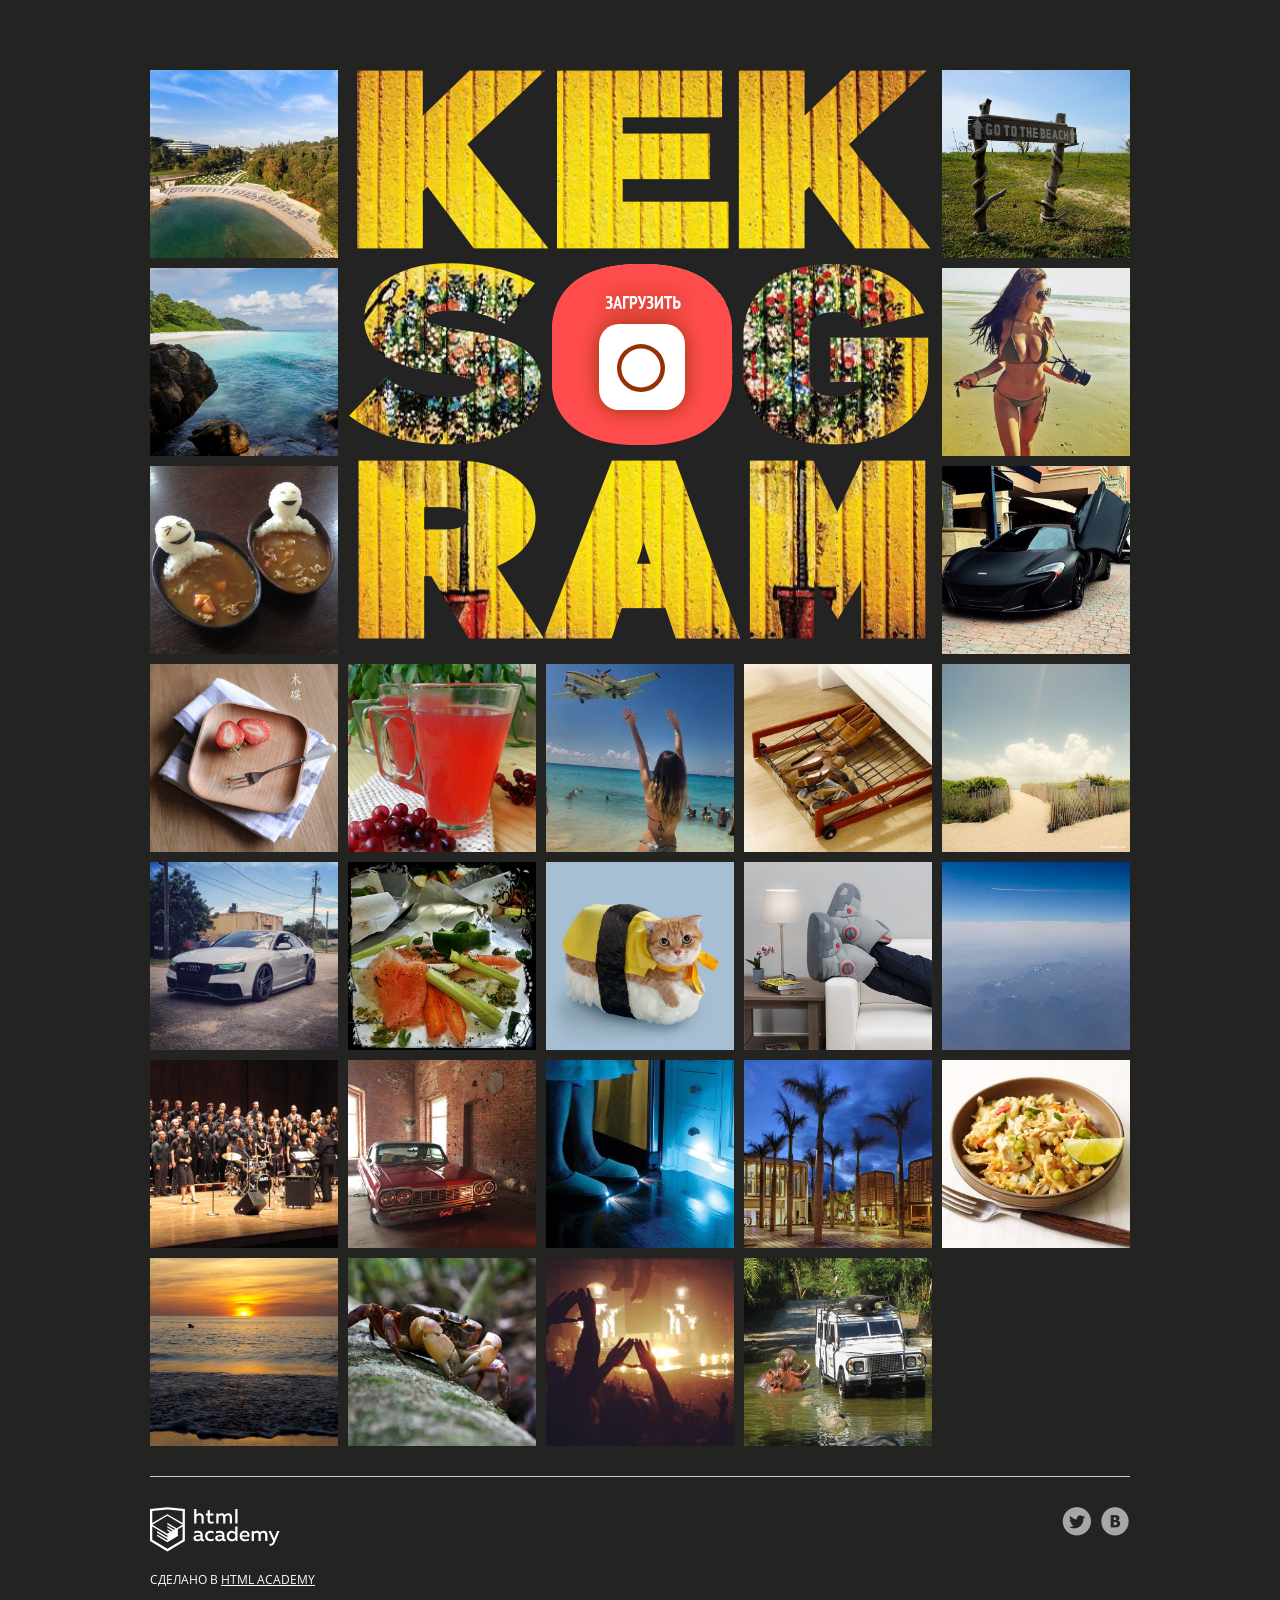
<file: 6/index.html>
<!DOCTYPE html>
<html lang="ru">
<head>
  <meta charset="utf-8">
  <meta name="viewport" content="width=device-width,initial-scale=1">
  <link rel="stylesheet" href="css/normalize.css">
  <link rel="stylesheet" href="css/style.css">
  <link rel="shortcut icon" href="favicon.ico" type="image/x-icon">
  <title>Кекстаграм</title>
  <base href="https://htmlacademy-javascript.github.io/2141363-kekstagram-28/6/">
</head>

<body>
  <main>

    <!-- Фильтрация изображений от других пользователей -->
    <section class="img-filters  img-filters--inactive  container">
      <h2 class="img-filters__title  visually-hidden">Фильтр фотографий</h2>
      <form class="img-filters__form" action="index.html" method="get" autocomplete="off">
        <button type=button class="img-filters__button  img-filters__button--active" id="filter-default">По умолчанию</button>
        <button type=button class="img-filters__button" id="filter-random">Случайные</button>
        <button type=button class="img-filters__button" id="filter-discussed">Обсуждаемые</button>
      </form>
    </section>

    <!-- Контейнер для изображений от других пользователей -->
    <section class="pictures  container">
      <h2 class="pictures__title  visually-hidden">Фотографии других пользователей</h2>

      <!-- Поле для загрузки нового изображения на сайт -->
      <section class="img-upload">
        <div class="img-upload__wrapper">
          <h2 class="img-upload__title  visually-hidden">Загрузка фотографии</h2>
          <form class="img-upload__form" id="upload-select-image" method="post" enctype="multipart/form-data" autocomplete="off">

            <!-- Изначальное состояние поля для загрузки изображения -->
            <fieldset class="img-upload__start">
              <input type="file" id="upload-file" class="img-upload__input  visually-hidden" name="filename" required>
              <label for="upload-file" class="img-upload__label  img-upload__control">Загрузить</label>
            </fieldset>

            <!-- Форма редактирования изображения -->
            <div class="img-upload__overlay  hidden">
              <div class="img-upload__wrapper">
                <div class="img-upload__preview-container">

                  <!-- Изменение размера изображения -->
                  <fieldset class="img-upload__scale  scale">
                    <button type="button" class="scale__control  scale__control--smaller">Уменьшить</button>
                    <input type="text" class="scale__control  scale__control--value" value="55%" title="Image Scale" name="scale" readonly>
                    <button type="button" class="scale__control  scale__control--bigger">Увеличить</button>
                  </fieldset>

                  <!-- Предварительный просмотр изображения -->
                  <div class="img-upload__preview">
                    <img src="img/upload-default-image.jpg" alt="Предварительный просмотр фотографии">
                  </div>

                  <!-- Изменение глубины эффекта, накладываемого на изображение -->
                  <fieldset class="img-upload__effect-level  effect-level">
                    <input class="effect-level__value" type="number" step="any" name="effect-level" value="">
                    <div class="effect-level__slider"></div>
                  </fieldset>

                  <!-- Кнопка для закрытия формы редактирования изображения -->
                  <button type="reset" class="img-upload__cancel  cancel" id="upload-cancel">Закрыть</button>
                </div>

                <!-- Наложение эффекта на изображение -->
                <fieldset class="img-upload__effects  effects">
                  <ul class="effects__list">
                    <li class="effects__item">
                      <input type="radio" class="effects__radio  visually-hidden" name="effect" id="effect-none" value="none" checked>
                      <label for="effect-none" class="effects__label">
                        <span class="effects__preview  effects__preview--none">Превью фото без эффекта</span>
                        Оригинал
                      </label>
                    </li>
                    <li class="effects__item">
                      <input type="radio" class="effects__radio  visually-hidden" name="effect" id="effect-chrome" value="chrome">
                      <label for="effect-chrome" class="effects__label">
                        <span class="effects__preview  effects__preview--chrome">Превью эффекта Хром</span>
                        Хром
                      </label>
                    </li>
                    <li class="effects__item">
                      <input type="radio" class="effects__radio  visually-hidden" name="effect" id="effect-sepia" value="sepia">
                      <label for="effect-sepia" class="effects__label">
                        <span class="effects__preview  effects__preview--sepia">Превью эффекта Сепия</span>
                        Сепия
                      </label>
                    </li>
                    <li class="effects__item">
                      <input type="radio" class="effects__radio  visually-hidden" name="effect" id="effect-marvin" value="marvin">
                      <label for="effect-marvin" class="effects__label">
                        <span class="effects__preview  effects__preview--marvin">Превью эффекта Марвин</span>
                        Марвин
                      </label>
                    </li>
                    <li class="effects__item">
                      <input type="radio" class="effects__radio  visually-hidden" name="effect" id="effect-phobos" value="phobos">
                      <label for="effect-phobos" class="effects__label">
                        <span class="effects__preview  effects__preview--phobos">Превью эффекта Фобос</span>
                        Фобос
                      </label>
                    </li>
                    <li class="effects__item">
                      <input type="radio" class="effects__radio  visually-hidden" name="effect" id="effect-heat" value="heat">
                      <label for="effect-heat" class="effects__label">
                        <span class="effects__preview  effects__preview--heat">Превью эффекта Зной</span>
                        Зной
                      </label>
                    </li>
                  </ul>
                </fieldset>

                <!-- Добавление хэш-тегов и комментария к изображению -->
                <fieldset class="img-upload__text text">
                  <div class="img-upload__field-wrapper">
                    <input class="text__hashtags" name="hashtags" placeholder="#ХэшТег">
                  </div>
                  <div class="img-upload__field-wrapper">
                    <textarea class="text__description" name="description" placeholder="Ваш комментарий..."></textarea>
                  </div>
                </fieldset>

                <!-- Кнопка для отправки данных на сервер -->
                <button type="submit" class="img-upload__submit" id="upload-submit">Опубликовать</button>
              </div>
            </div>
          </form>
        </div>
      </section>

      <!-- Здесь будут изображения других пользователей -->

    </section>

    <!-- Полноэкранный показ изображения -->
    <section class="big-picture  overlay  hidden">
      <h2 class="big-picture__title  visually-hidden">Просмотр фотографии</h2>
      <div class="big-picture__preview">

        <!-- Просмотр изображения -->
        <div class="big-picture__img">
          <img src="img/logo-background-3.jpg" alt="Девушка в купальнике" width="600" height="600">
        </div>

        <!-- Информация об изображении. Подпись, комментарии, количество лайков -->
        <div class="big-picture__social  social">
          <div class="social__header">
            <img class="social__picture" src="img/avatar-1.svg" alt="Аватар автора фотографии" width="35" height="35">
            <p class="social__caption">Тестим новую камеру! =)</p>
            <p class="social__likes">Нравится <span class="likes-count">356</span></p>
          </div>

          <!-- Комментарии к изображению -->
          <div class="social__comment-count">5 из <span class="comments-count">125</span> комментариев</div>
          <ul class="social__comments">
            <li class="social__comment">
              <img class="social__picture" src="img/avatar-4.svg" alt="Аватар комментатора фотографии" width="35" height="35">
              <p class="social__text">Мега фото! Просто обалдеть. Как вам так удалось?</p>
            </li>
            <li class="social__comment">
              <img class="social__picture" src="img/avatar-3.svg" alt="Аватар комментатора фотографии" width="35" height="35">
               <p class="social__text">Да это фоташоп!!!!!!!!</p>
            </li>
          </ul>

          <!-- Кнопка для загрузки новой порции комментариев -->
          <button type="button" class="social__comments-loader  comments-loader">Загрузить еще</button>

          <!-- Форма для отправки комментария -->
          <div class="social__footer">
            <img class="social__picture" src="img/avatar-6.svg" alt="Аватар комментатора фотографии" width="35" height="35">
            <input type="text" class="social__footer-text" placeholder="Ваш комментарий...">
            <button type="button" class="social__footer-btn" name="button">Отправить</button>
          </div>
        </div>

        <!-- Кнопка для выхода из полноэкранного просмотра изображения -->
        <button type="reset" class="big-picture__cancel  cancel" id="picture-cancel">Закрыть</button>
      </div>
    </section>
  </main>

  <footer class="page-footer  container">
    <div class="page-footer__wrapper">
      <div class="page-footer__copyright  copyright">
        <a class="copyright__link  copyright__link--image" href="https://htmlacademy.ru/intensive/javascript"><img src="img/htmla-logo.svg" width="130" height="45" alt="HTML Academy"></a>
        <p>Сделано в <a class="copyright__link  copyright__link--text" href="https://htmlacademy.ru/intensive/javascript">HTML Academy</a></p>
      </div>
      <ul class="page-footer__contacts  contacts">
        <li><a href="https://twitter.com/htmlacademy_ru" class="contacts__link  contacts__link--twitter">Twitter</a></li>
        <li><a href="https://vk.com/htmlacademy" class="contacts__link  contacts__link--vk">VK</a></li>
      </ul>
    </div>
  </footer>

  <!-- Шаблон изображения случайного пользователя -->
  <template id="picture">
    <a href="#" class="picture">
      <img class="picture__img" src="" width="182" height="182" alt="Случайная фотография">
      <p class="picture__info">
        <span class="picture__comments"></span>
        <span class="picture__likes"></span>
      </p>
    </a>
  </template>

  <!-- Сообщение с ошибкой загрузки изображения -->
  <template id="error">
    <section class="error">
      <div class="error__inner">
        <h2 class="error__title">Ошибка загрузки файла</h2>
        <button type="button" class="error__button">Попробовать ещё раз</button>
      </div>
    </section>
  </template>

  <!-- Сообщение об успешной загрузке изображения -->
  <template id="success">
    <section class="success">
      <div class="success__inner">
        <h2 class="success__title">Изображение успешно загружено</h2>
        <button type="button" class="success__button">Круто!</button>
      </div>
    </section>
  </template>

  <!-- Экран загрузки изображения -->
  <template id="messages">
    <div class="img-upload__message  img-upload__message--loading">Загружаем...</div>
  </template>

  <script src="js/main.js" type="module"></script>
</body>
</html>
</file>
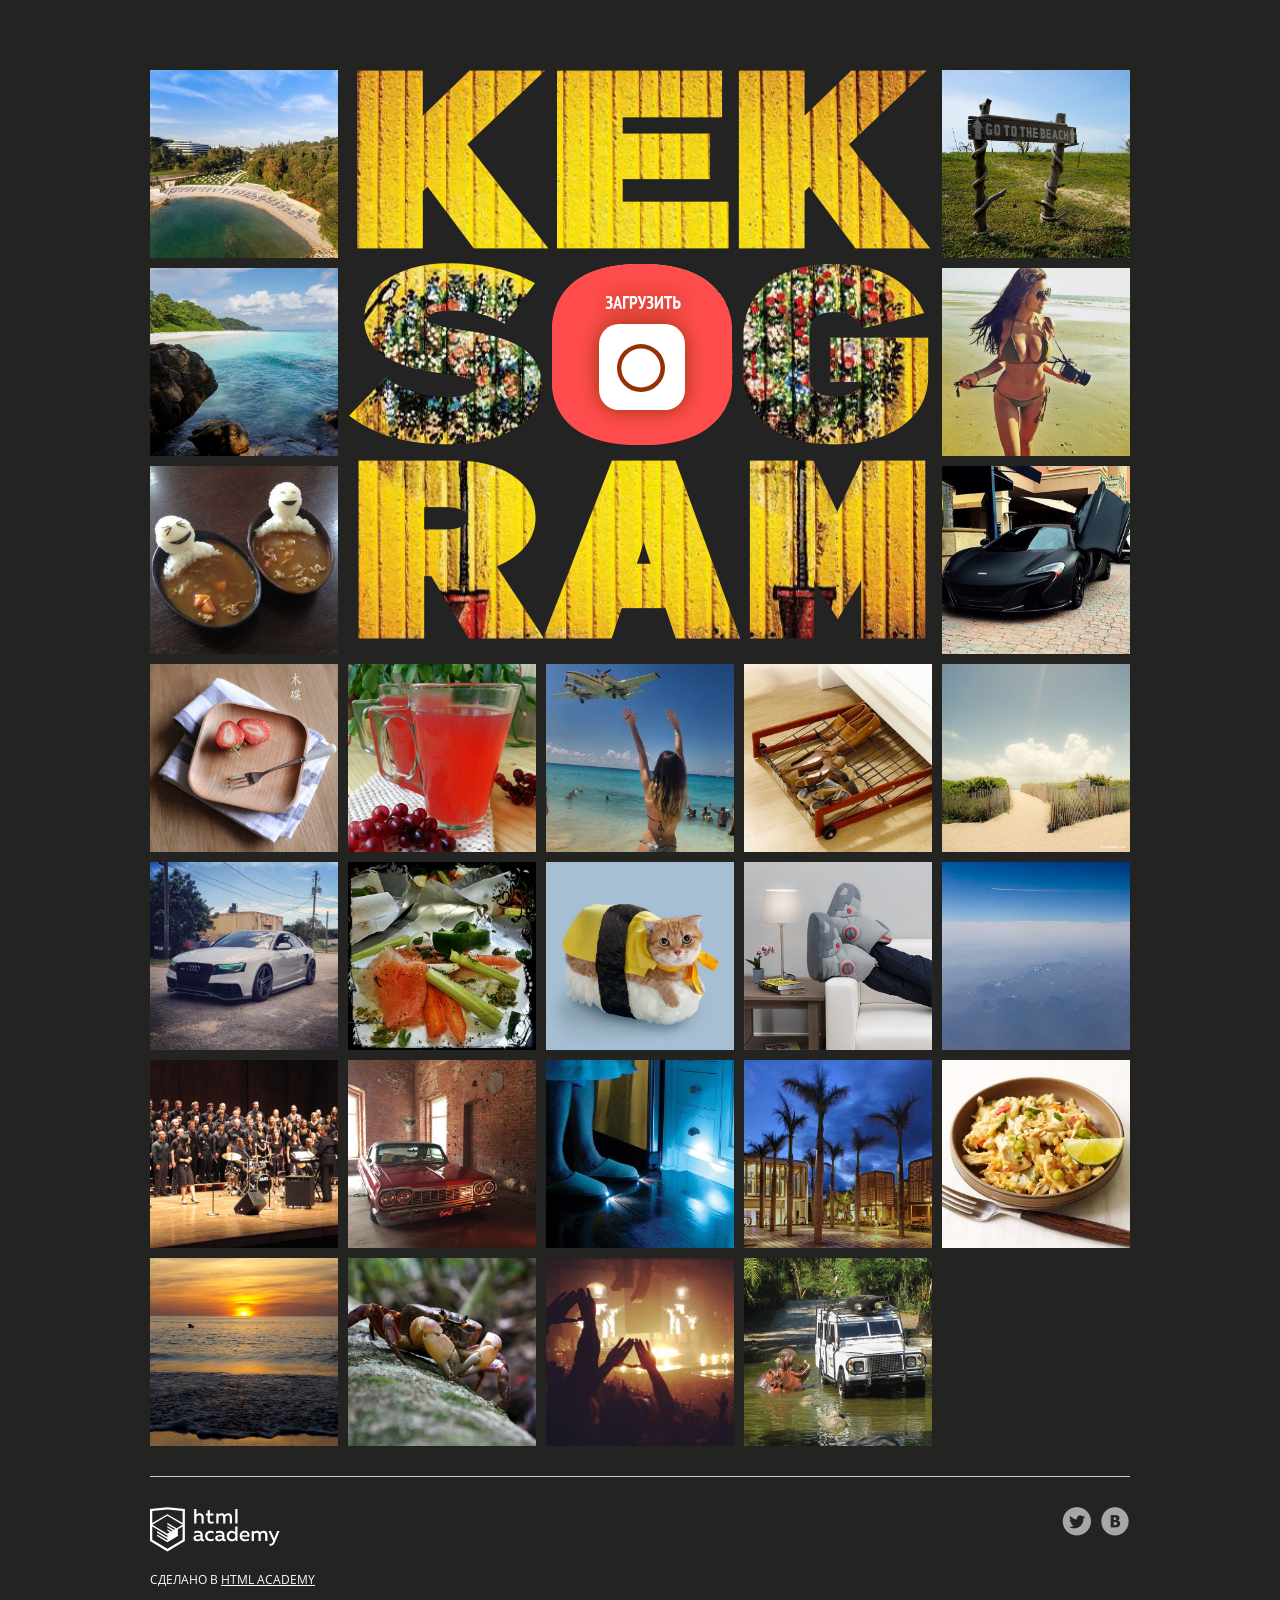
<file: 7/index.html>
<!DOCTYPE html>
<html lang="ru">
<head>
  <meta charset="utf-8">
  <meta name="viewport" content="width=device-width,initial-scale=1">
  <link rel="stylesheet" href="css/normalize.css">
  <link rel="stylesheet" href="css/style.css">
  <link rel="shortcut icon" href="favicon.ico" type="image/x-icon">
  <title>Кекстаграм</title>
  <base href="https://htmlacademy-javascript.github.io/2141363-kekstagram-28/7/">
</head>

<body>
  <main>

    <!-- Фильтрация изображений от других пользователей -->
    <section class="img-filters  img-filters--inactive  container">
      <h2 class="img-filters__title  visually-hidden">Фильтр фотографий</h2>
      <form class="img-filters__form" action="index.html" method="get" autocomplete="off">
        <button type=button class="img-filters__button  img-filters__button--active" id="filter-default">По умолчанию</button>
        <button type=button class="img-filters__button" id="filter-random">Случайные</button>
        <button type=button class="img-filters__button" id="filter-discussed">Обсуждаемые</button>
      </form>
    </section>

    <!-- Контейнер для изображений от других пользователей -->
    <section class="pictures  container">
      <h2 class="pictures__title  visually-hidden">Фотографии других пользователей</h2>

      <!-- Поле для загрузки нового изображения на сайт -->
      <section class="img-upload">
        <div class="img-upload__wrapper">
          <h2 class="img-upload__title  visually-hidden">Загрузка фотографии</h2>
          <form class="img-upload__form" id="upload-select-image" method="post" enctype="multipart/form-data" autocomplete="off">

            <!-- Изначальное состояние поля для загрузки изображения -->
            <fieldset class="img-upload__start">
              <input type="file" id="upload-file" class="img-upload__input  visually-hidden" name="filename" required>
              <label for="upload-file" class="img-upload__label  img-upload__control">Загрузить</label>
            </fieldset>

            <!-- Форма редактирования изображения -->
            <div class="img-upload__overlay  hidden">
              <div class="img-upload__wrapper">
                <div class="img-upload__preview-container">

                  <!-- Изменение размера изображения -->
                  <fieldset class="img-upload__scale  scale">
                    <button type="button" class="scale__control  scale__control--smaller">Уменьшить</button>
                    <input type="text" class="scale__control  scale__control--value" value="55%" title="Image Scale" name="scale" readonly>
                    <button type="button" class="scale__control  scale__control--bigger">Увеличить</button>
                  </fieldset>

                  <!-- Предварительный просмотр изображения -->
                  <div class="img-upload__preview">
                    <img src="img/upload-default-image.jpg" alt="Предварительный просмотр фотографии">
                  </div>

                  <!-- Изменение глубины эффекта, накладываемого на изображение -->
                  <fieldset class="img-upload__effect-level  effect-level">
                    <input class="effect-level__value" type="number" step="any" name="effect-level" value="">
                    <div class="effect-level__slider"></div>
                  </fieldset>

                  <!-- Кнопка для закрытия формы редактирования изображения -->
                  <button type="reset" class="img-upload__cancel  cancel" id="upload-cancel">Закрыть</button>
                </div>

                <!-- Наложение эффекта на изображение -->
                <fieldset class="img-upload__effects  effects">
                  <ul class="effects__list">
                    <li class="effects__item">
                      <input type="radio" class="effects__radio  visually-hidden" name="effect" id="effect-none" value="none" checked>
                      <label for="effect-none" class="effects__label">
                        <span class="effects__preview  effects__preview--none">Превью фото без эффекта</span>
                        Оригинал
                      </label>
                    </li>
                    <li class="effects__item">
                      <input type="radio" class="effects__radio  visually-hidden" name="effect" id="effect-chrome" value="chrome">
                      <label for="effect-chrome" class="effects__label">
                        <span class="effects__preview  effects__preview--chrome">Превью эффекта Хром</span>
                        Хром
                      </label>
                    </li>
                    <li class="effects__item">
                      <input type="radio" class="effects__radio  visually-hidden" name="effect" id="effect-sepia" value="sepia">
                      <label for="effect-sepia" class="effects__label">
                        <span class="effects__preview  effects__preview--sepia">Превью эффекта Сепия</span>
                        Сепия
                      </label>
                    </li>
                    <li class="effects__item">
                      <input type="radio" class="effects__radio  visually-hidden" name="effect" id="effect-marvin" value="marvin">
                      <label for="effect-marvin" class="effects__label">
                        <span class="effects__preview  effects__preview--marvin">Превью эффекта Марвин</span>
                        Марвин
                      </label>
                    </li>
                    <li class="effects__item">
                      <input type="radio" class="effects__radio  visually-hidden" name="effect" id="effect-phobos" value="phobos">
                      <label for="effect-phobos" class="effects__label">
                        <span class="effects__preview  effects__preview--phobos">Превью эффекта Фобос</span>
                        Фобос
                      </label>
                    </li>
                    <li class="effects__item">
                      <input type="radio" class="effects__radio  visually-hidden" name="effect" id="effect-heat" value="heat">
                      <label for="effect-heat" class="effects__label">
                        <span class="effects__preview  effects__preview--heat">Превью эффекта Зной</span>
                        Зной
                      </label>
                    </li>
                  </ul>
                </fieldset>

                <!-- Добавление хэш-тегов и комментария к изображению -->
                <fieldset class="img-upload__text text">
                  <div class="img-upload__field-wrapper">
                    <input class="text__hashtags" name="hashtags" placeholder="#ХэшТег">
                  </div>
                  <div class="img-upload__field-wrapper">
                    <textarea class="text__description" name="description" placeholder="Ваш комментарий..."></textarea>
                  </div>
                </fieldset>

                <!-- Кнопка для отправки данных на сервер -->
                <button type="submit" class="img-upload__submit" id="upload-submit">Опубликовать</button>
              </div>
            </div>
          </form>
        </div>
      </section>

      <!-- Здесь будут изображения других пользователей -->

    </section>

    <!-- Полноэкранный показ изображения -->
    <section class="big-picture  overlay  hidden">
      <h2 class="big-picture__title  visually-hidden">Просмотр фотографии</h2>
      <div class="big-picture__preview">

        <!-- Просмотр изображения -->
        <div class="big-picture__img">
          <img src="img/logo-background-3.jpg" alt="Девушка в купальнике" width="600" height="600">
        </div>

        <!-- Информация об изображении. Подпись, комментарии, количество лайков -->
        <div class="big-picture__social  social">
          <div class="social__header">
            <img class="social__picture" src="img/avatar-1.svg" alt="Аватар автора фотографии" width="35" height="35">
            <p class="social__caption">Тестим новую камеру! =)</p>
            <p class="social__likes">Нравится <span class="likes-count">356</span></p>
          </div>

          <!-- Комментарии к изображению -->
          <div class="social__comment-count">5 из <span class="comments-count">125</span> комментариев</div>
          <ul class="social__comments">
            <li class="social__comment">
              <img class="social__picture" src="img/avatar-4.svg" alt="Аватар комментатора фотографии" width="35" height="35">
              <p class="social__text">Мега фото! Просто обалдеть. Как вам так удалось?</p>
            </li>
            <li class="social__comment">
              <img class="social__picture" src="img/avatar-3.svg" alt="Аватар комментатора фотографии" width="35" height="35">
               <p class="social__text">Да это фоташоп!!!!!!!!</p>
            </li>
          </ul>

          <!-- Кнопка для загрузки новой порции комментариев -->
          <button type="button" class="social__comments-loader  comments-loader">Загрузить еще</button>

          <!-- Форма для отправки комментария -->
          <div class="social__footer">
            <img class="social__picture" src="img/avatar-6.svg" alt="Аватар комментатора фотографии" width="35" height="35">
            <input type="text" class="social__footer-text" placeholder="Ваш комментарий...">
            <button type="button" class="social__footer-btn" name="button">Отправить</button>
          </div>
        </div>

        <!-- Кнопка для выхода из полноэкранного просмотра изображения -->
        <button type="reset" class="big-picture__cancel  cancel" id="picture-cancel">Закрыть</button>
      </div>
    </section>
  </main>

  <footer class="page-footer  container">
    <div class="page-footer__wrapper">
      <div class="page-footer__copyright  copyright">
        <a class="copyright__link  copyright__link--image" href="https://htmlacademy.ru/intensive/javascript"><img src="img/htmla-logo.svg" width="130" height="45" alt="HTML Academy"></a>
        <p>Сделано в <a class="copyright__link  copyright__link--text" href="https://htmlacademy.ru/intensive/javascript">HTML Academy</a></p>
      </div>
      <ul class="page-footer__contacts  contacts">
        <li><a href="https://twitter.com/htmlacademy_ru" class="contacts__link  contacts__link--twitter">Twitter</a></li>
        <li><a href="https://vk.com/htmlacademy" class="contacts__link  contacts__link--vk">VK</a></li>
      </ul>
    </div>
  </footer>

  <!-- Шаблон изображения случайного пользователя -->
  <template id="picture">
    <a href="#" class="picture">
      <img class="picture__img" src="" width="182" height="182" alt="Случайная фотография">
      <p class="picture__info">
        <span class="picture__comments"></span>
        <span class="picture__likes"></span>
      </p>
    </a>
  </template>

  <!-- Сообщение с ошибкой загрузки изображения -->
  <template id="error">
    <section class="error">
      <div class="error__inner">
        <h2 class="error__title">Ошибка загрузки файла</h2>
        <button type="button" class="error__button">Попробовать ещё раз</button>
      </div>
    </section>
  </template>

  <!-- Сообщение об успешной загрузке изображения -->
  <template id="success">
    <section class="success">
      <div class="success__inner">
        <h2 class="success__title">Изображение успешно загружено</h2>
        <button type="button" class="success__button">Круто!</button>
      </div>
    </section>
  </template>

  <!-- Экран загрузки изображения -->
  <template id="messages">
    <div class="img-upload__message  img-upload__message--loading">Загружаем...</div>
  </template>

  <script src="js/main.js" type="module"></script>
</body>
</html>
</file>
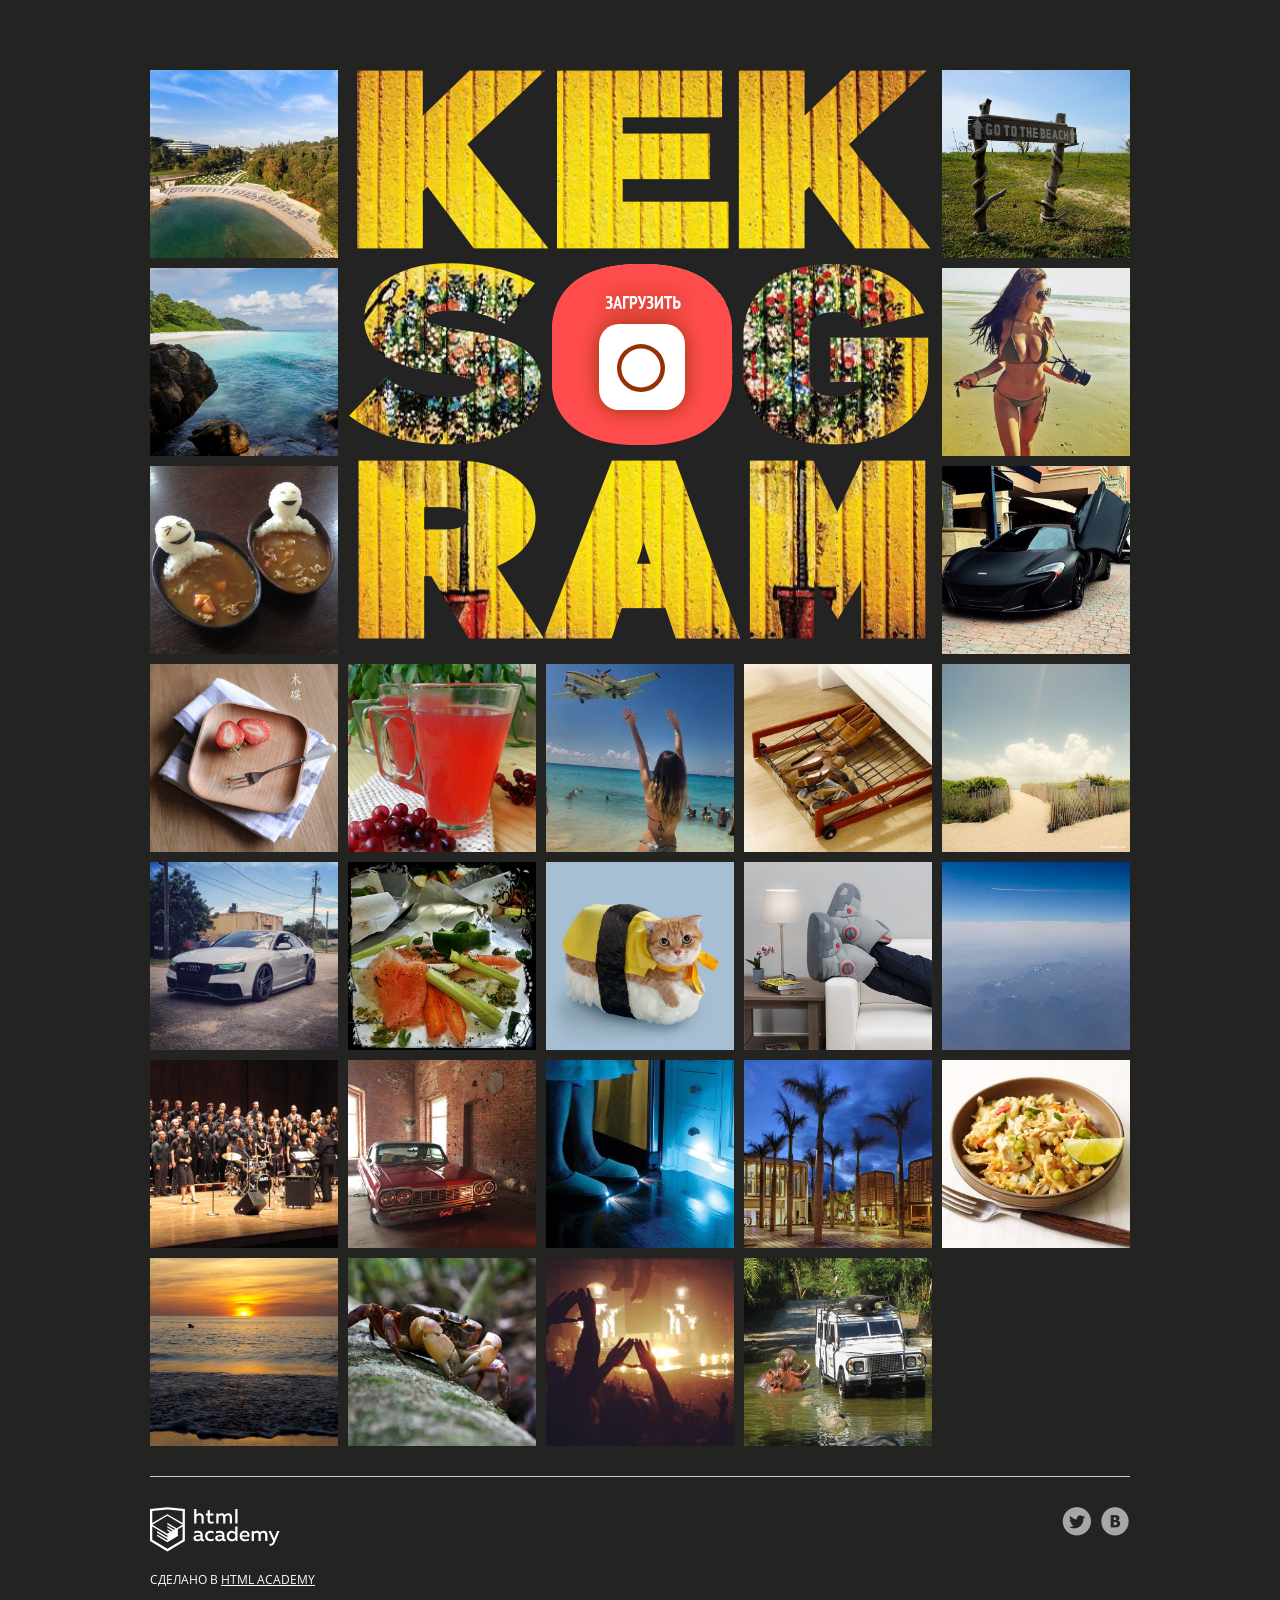
<file: 8/index.html>
<!DOCTYPE html>
<html lang="ru">
<head>
  <meta charset="utf-8">
  <meta name="viewport" content="width=device-width,initial-scale=1">
  <link rel="stylesheet" href="css/normalize.css">
  <link rel="stylesheet" href="css/style.css">
  <link rel="shortcut icon" href="favicon.ico" type="image/x-icon">
  <title>Кекстаграм</title>
  <base href="https://htmlacademy-javascript.github.io/2141363-kekstagram-28/8/">
</head>

<body>
  <main>

    <!-- Фильтрация изображений от других пользователей -->
    <section class="img-filters  img-filters--inactive  container">
      <h2 class="img-filters__title  visually-hidden">Фильтр фотографий</h2>
      <form class="img-filters__form" action="index.html" method="get" autocomplete="off">
        <button type=button class="img-filters__button  img-filters__button--active" id="filter-default">По умолчанию</button>
        <button type=button class="img-filters__button" id="filter-random">Случайные</button>
        <button type=button class="img-filters__button" id="filter-discussed">Обсуждаемые</button>
      </form>
    </section>

    <!-- Контейнер для изображений от других пользователей -->
    <section class="pictures  container">
      <h2 class="pictures__title  visually-hidden">Фотографии других пользователей</h2>

      <!-- Поле для загрузки нового изображения на сайт -->
      <section class="img-upload">
        <div class="img-upload__wrapper">
          <h2 class="img-upload__title  visually-hidden">Загрузка фотографии</h2>
          <form class="img-upload__form" id="upload-select-image" method="post" enctype="multipart/form-data" autocomplete="off" action="https://28.javascript.pages.academy/kekstagram">

            <!-- Изначальное состояние поля для загрузки изображения -->
            <fieldset class="img-upload__start">
              <input type="file" id="upload-file" class="img-upload__input  visually-hidden" name="filename" required accept=".jpeg, .jpg, .png, .webp, .heic">
              <label for="upload-file" class="img-upload__label  img-upload__control">Загрузить</label>
            </fieldset>

            <!-- Форма редактирования изображения -->
            <div class="img-upload__overlay  hidden">
              <div class="img-upload__wrapper">
                <div class="img-upload__preview-container">

                  <!-- Изменение размера изображения -->
                  <fieldset class="img-upload__scale  scale">
                    <button type="button" class="scale__control  scale__control--smaller">Уменьшить</button>
                    <input type="text" class="scale__control  scale__control--value" value="100%" title="Image Scale" name="scale" readonly>
                    <button type="button" class="scale__control  scale__control--bigger">Увеличить</button>
                  </fieldset>

                  <!-- Предварительный просмотр изображения -->
                  <div class="img-upload__preview">
                    <img src="img/upload-default-image.jpg" alt="Предварительный просмотр фотографии">
                  </div>

                  <!-- Изменение глубины эффекта, накладываемого на изображение -->
                  <fieldset class="img-upload__effect-level  effect-level">
                    <input class="effect-level__value" type="number" step="any" name="effect-level" value="">
                    <div class="effect-level__slider"></div>
                  </fieldset>

                  <!-- Кнопка для закрытия формы редактирования изображения -->
                  <button type="reset" class="img-upload__cancel  cancel" id="upload-cancel">Закрыть</button>
                </div>

                <!-- Наложение эффекта на изображение -->
                <fieldset class="img-upload__effects  effects">
                  <ul class="effects__list">
                    <li class="effects__item">
                      <input type="radio" class="effects__radio  visually-hidden" name="effect" id="effect-none" value="none" checked>
                      <label for="effect-none" class="effects__label">
                        <span class="effects__preview  effects__preview--none">Превью фото без эффекта</span>
                        Оригинал
                      </label>
                    </li>
                    <li class="effects__item">
                      <input type="radio" class="effects__radio  visually-hidden" name="effect" id="effect-chrome" value="chrome">
                      <label for="effect-chrome" class="effects__label">
                        <span class="effects__preview  effects__preview--chrome">Превью эффекта Хром</span>
                        Хром
                      </label>
                    </li>
                    <li class="effects__item">
                      <input type="radio" class="effects__radio  visually-hidden" name="effect" id="effect-sepia" value="sepia">
                      <label for="effect-sepia" class="effects__label">
                        <span class="effects__preview  effects__preview--sepia">Превью эффекта Сепия</span>
                        Сепия
                      </label>
                    </li>
                    <li class="effects__item">
                      <input type="radio" class="effects__radio  visually-hidden" name="effect" id="effect-marvin" value="marvin">
                      <label for="effect-marvin" class="effects__label">
                        <span class="effects__preview  effects__preview--marvin">Превью эффекта Марвин</span>
                        Марвин
                      </label>
                    </li>
                    <li class="effects__item">
                      <input type="radio" class="effects__radio  visually-hidden" name="effect" id="effect-phobos" value="phobos">
                      <label for="effect-phobos" class="effects__label">
                        <span class="effects__preview  effects__preview--phobos">Превью эффекта Фобос</span>
                        Фобос
                      </label>
                    </li>
                    <li class="effects__item">
                      <input type="radio" class="effects__radio  visually-hidden" name="effect" id="effect-heat" value="heat">
                      <label for="effect-heat" class="effects__label">
                        <span class="effects__preview  effects__preview--heat">Превью эффекта Зной</span>
                        Зной
                      </label>
                    </li>
                  </ul>
                </fieldset>

                <!-- Добавление хэш-тегов и комментария к изображению -->
                <fieldset class="img-upload__text text">
                  <div class="img-upload__field-wrapper">
                    <input class="text__hashtags" name="hashtags" placeholder="#ХэшТег" type="text" required>
                  </div>
                  <div class="img-upload__field-wrapper">
                    <textarea class="text__description" name="description" placeholder="Ваш комментарий..."></textarea>
                  </div>
                </fieldset>

                <!-- Кнопка для отправки данных на сервер -->
                <button type="submit" class="img-upload__submit" id="upload-submit">Опубликовать</button>
              </div>
            </div>
          </form>
        </div>
      </section>

      <!-- Здесь будут изображения других пользователей -->

    </section>

    <!-- Полноэкранный показ изображения -->
    <section class="big-picture  overlay  hidden">
      <h2 class="big-picture__title  visually-hidden">Просмотр фотографии</h2>
      <div class="big-picture__preview">

        <!-- Просмотр изображения -->
        <div class="big-picture__img">
          <img src="img/logo-background-3.jpg" alt="Девушка в купальнике" width="600" height="600">
        </div>

        <!-- Информация об изображении. Подпись, комментарии, количество лайков -->
        <div class="big-picture__social  social">
          <div class="social__header">
            <img class="social__picture" src="img/avatar-1.svg" alt="Аватар автора фотографии" width="35" height="35">
            <p class="social__caption">Тестим новую камеру! =)</p>
            <p class="social__likes">Нравится <span class="likes-count">356</span></p>
          </div>

          <!-- Комментарии к изображению -->
          <div class="social__comment-count">5 из <span class="comments-count">125</span> комментариев</div>
          <ul class="social__comments">
            <li class="social__comment">
              <img class="social__picture" src="img/avatar-4.svg" alt="Аватар комментатора фотографии" width="35" height="35">
              <p class="social__text">Мега фото! Просто обалдеть. Как вам так удалось?</p>
            </li>
            <li class="social__comment">
              <img class="social__picture" src="img/avatar-3.svg" alt="Аватар комментатора фотографии" width="35" height="35">
               <p class="social__text">Да это фоташоп!!!!!!!!</p>
            </li>
          </ul>

          <!-- Кнопка для загрузки новой порции комментариев -->
          <button type="button" class="social__comments-loader  comments-loader">Загрузить еще</button>

          <!-- Форма для отправки комментария -->
          <div class="social__footer">
            <img class="social__picture" src="img/avatar-6.svg" alt="Аватар комментатора фотографии" width="35" height="35">
            <input type="text" class="social__footer-text" placeholder="Ваш комментарий...">
            <button type="button" class="social__footer-btn" name="button">Отправить</button>
          </div>
        </div>

        <!-- Кнопка для выхода из полноэкранного просмотра изображения -->
        <button type="reset" class="big-picture__cancel  cancel" id="picture-cancel">Закрыть</button>
      </div>
    </section>
  </main>

  <footer class="page-footer  container">
    <div class="page-footer__wrapper">
      <div class="page-footer__copyright  copyright">
        <a class="copyright__link  copyright__link--image" href="https://htmlacademy.ru/intensive/javascript"><img src="img/htmla-logo.svg" width="130" height="45" alt="HTML Academy"></a>
        <p>Сделано в <a class="copyright__link  copyright__link--text" href="https://htmlacademy.ru/intensive/javascript">HTML Academy</a></p>
      </div>
      <ul class="page-footer__contacts  contacts">
        <li><a href="https://twitter.com/htmlacademy_ru" class="contacts__link  contacts__link--twitter">Twitter</a></li>
        <li><a href="https://vk.com/htmlacademy" class="contacts__link  contacts__link--vk">VK</a></li>
      </ul>
    </div>
  </footer>

  <!-- Шаблон изображения случайного пользователя -->
  <template id="picture">
    <a href="#" class="picture">
      <img class="picture__img" src="" width="182" height="182" alt="Случайная фотография">
      <p class="picture__info">
        <span class="picture__comments"></span>
        <span class="picture__likes"></span>
      </p>
    </a>
  </template>

  <!-- Сообщение с ошибкой загрузки изображения -->
  <template id="error">
    <section class="error">
      <div class="error__inner">
        <h2 class="error__title">Ошибка загрузки файла</h2>
        <button type="button" class="error__button">Попробовать ещё раз</button>
      </div>
    </section>
  </template>

  <!-- Сообщение об успешной загрузке изображения -->
  <template id="success">
    <section class="success">
      <div class="success__inner">
        <h2 class="success__title">Изображение успешно загружено</h2>
        <button type="button" class="success__button">Круто!</button>
      </div>
    </section>
  </template>

  <!-- Экран загрузки изображения -->
  <template id="messages">
    <div class="img-upload__message  img-upload__message--loading">Загружаем...</div>
  </template>
  <script src="vendor/pristine/pristine.min.js"></script>
  <script src="js/main.js" type="module"></script>
</body>
</html>
</file>
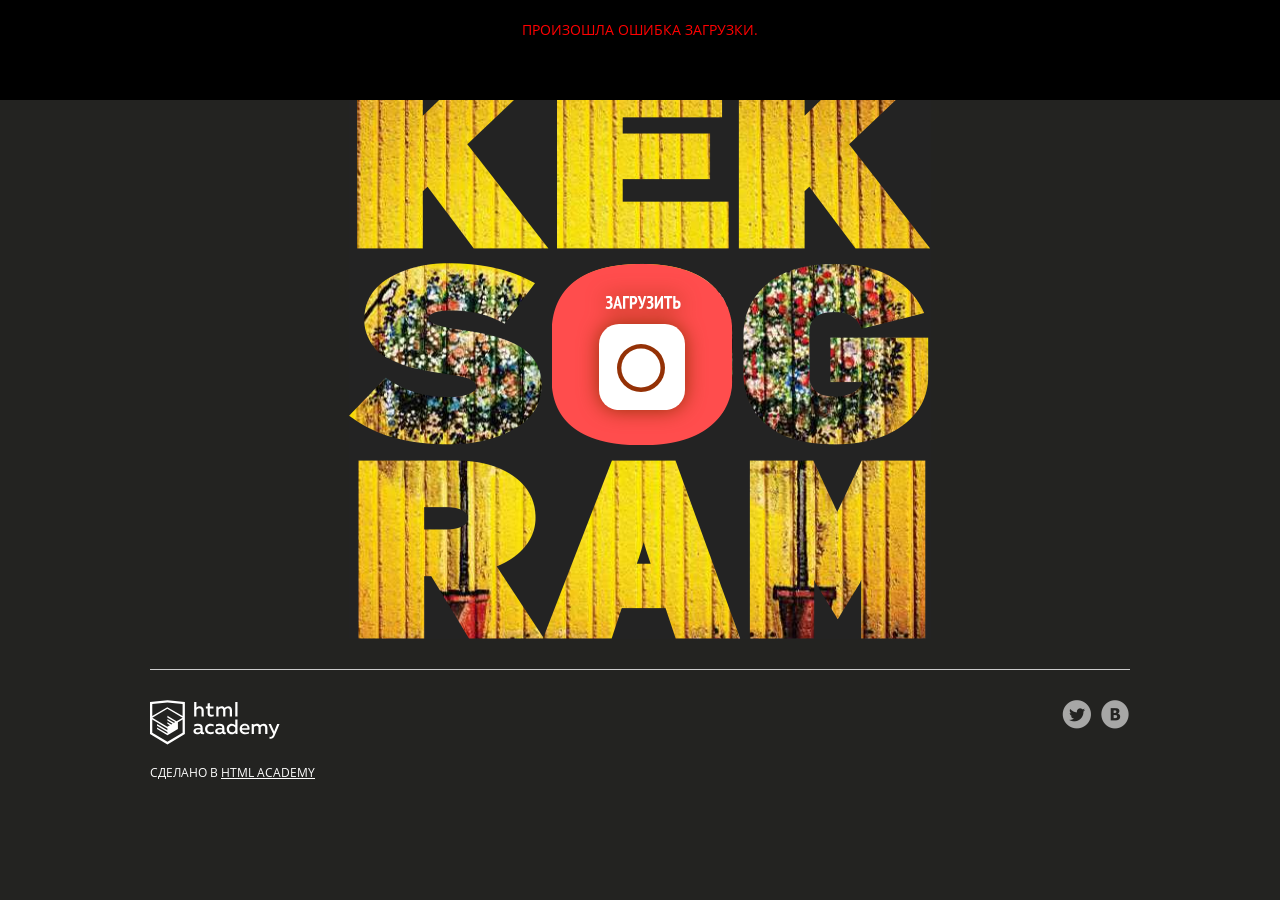
<file: 9/index.html>
<!DOCTYPE html>
<html lang="ru">
<head>
  <meta charset="utf-8">
  <meta name="viewport" content="width=device-width,initial-scale=1">
  <link rel="stylesheet" href="vendor/nouislider/nouislider.css">
  <link rel="stylesheet" href="css/normalize.css">
  <link rel="stylesheet" href="css/style.css">
  <link rel="shortcut icon" href="favicon.ico" type="image/x-icon">
  <title>Кекстаграм</title>
  <base href="https://htmlacademy-javascript.github.io/2141363-kekstagram-28/9/">
</head>

<body>
  <main>

    <!-- Фильтрация изображений от других пользователей -->
    <section class="img-filters  img-filters--inactive  container">
      <h2 class="img-filters__title  visually-hidden">Фильтр фотографий</h2>
      <form class="img-filters__form" action="index.html" method="get" autocomplete="off">
        <button type=button class="img-filters__button  img-filters__button--active" id="filter-default">По умолчанию</button>
        <button type=button class="img-filters__button" id="filter-random">Случайные</button>
        <button type=button class="img-filters__button" id="filter-discussed">Обсуждаемые</button>
      </form>
    </section>

    <!-- Контейнер для изображений от других пользователей -->
    <section class="pictures  container">
      <h2 class="pictures__title  visually-hidden">Фотографии других пользователей</h2>

      <!-- Поле для загрузки нового изображения на сайт -->
      <section class="img-upload">
        <div class="img-upload__wrapper">
          <h2 class="img-upload__title  visually-hidden">Загрузка фотографии</h2>
          <form class="img-upload__form" id="upload-select-image" method="post" action="https://28.javascript.pages.academy/kekstagram" enctype="multipart/form-data" autocomplete="off">

            <!-- Изначальное состояние поля для загрузки изображения -->
            <fieldset class="img-upload__start">
              <input type="file" id="upload-file" class="img-upload__input  visually-hidden" name="filename" accept=".jpeg, .png, .jpg, .heic, .webp" required>
              <label for="upload-file" class="img-upload__label  img-upload__control">Загрузить</label>
            </fieldset>

            <!-- Форма редактирования изображения -->
            <div class="img-upload__overlay  hidden">
              <div class="img-upload__wrapper">
                <div class="img-upload__preview-container">

                  <!-- Изменение размера изображения -->
                  <fieldset class="img-upload__scale  scale">
                    <button type="button" class="scale__control  scale__control--smaller">Уменьшить</button>
                    <input type="text" class="scale__control  scale__control--value" value="100%" title="Image Scale" name="scale" readonly>
                    <button type="button" class="scale__control  scale__control--bigger">Увеличить</button>
                  </fieldset>

                  <!-- Предварительный просмотр изображения -->
                  <div class="img-upload__preview">
                    <img src="img/upload-default-image.jpg" alt="Предварительный просмотр фотографии">
                  </div>

                  <!-- Изменение глубины эффекта, накладываемого на изображение -->
                  <fieldset class="img-upload__effect-level  effect-level hidden">
                    <input class="effect-level__value" type="number" step="any" name="effect-level" value="">
                    <div class="effect-level__slider"></div>
                  </fieldset>

                  <!-- Кнопка для закрытия формы редактирования изображения -->
                  <button type="reset" class="img-upload__cancel  cancel" id="upload-cancel">Закрыть</button>
                </div>

                <!-- Наложение эффекта на изображение -->
                <fieldset class="img-upload__effects  effects">
                  <ul class="effects__list">
                    <li class="effects__item">
                      <input type="radio" class="effects__radio  visually-hidden" name="effect" id="effect-none" value="none" checked>
                      <label for="effect-none" class="effects__label">
                        <span class="effects__preview  effects__preview--none">Превью фото без эффекта</span>
                        Оригинал
                      </label>
                    </li>
                    <li class="effects__item">
                      <input type="radio" class="effects__radio  visually-hidden" name="effect" id="effect-chrome" value="chrome">
                      <label for="effect-chrome" class="effects__label">
                        <span class="effects__preview  effects__preview--chrome">Превью эффекта Хром</span>
                        Хром
                      </label>
                    </li>
                    <li class="effects__item">
                      <input type="radio" class="effects__radio  visually-hidden" name="effect" id="effect-sepia" value="sepia">
                      <label for="effect-sepia" class="effects__label">
                        <span class="effects__preview  effects__preview--sepia">Превью эффекта Сепия</span>
                        Сепия
                      </label>
                    </li>
                    <li class="effects__item">
                      <input type="radio" class="effects__radio  visually-hidden" name="effect" id="effect-marvin" value="marvin">
                      <label for="effect-marvin" class="effects__label">
                        <span class="effects__preview  effects__preview--marvin">Превью эффекта Марвин</span>
                        Марвин
                      </label>
                    </li>
                    <li class="effects__item">
                      <input type="radio" class="effects__radio  visually-hidden" name="effect" id="effect-phobos" value="phobos">
                      <label for="effect-phobos" class="effects__label">
                        <span class="effects__preview  effects__preview--phobos">Превью эффекта Фобос</span>
                        Фобос
                      </label>
                    </li>
                    <li class="effects__item">
                      <input type="radio" class="effects__radio  visually-hidden" name="effect" id="effect-heat" value="heat">
                      <label for="effect-heat" class="effects__label">
                        <span class="effects__preview  effects__preview--heat">Превью эффекта Зной</span>
                        Зной
                      </label>
                    </li>
                  </ul>
                </fieldset>

                <!-- Добавление хэш-тегов и комментария к изображению -->
                <fieldset class="img-upload__text text">
                  <div class="img-upload__field-wrapper">
                    <input class="text__hashtags" name="hashtags" placeholder="#ХэшТег">
                  </div>
                  <div class="img-upload__field-wrapper">
                    <textarea class="text__description" name="description" placeholder="Ваш комментарий..." maxlength="140"></textarea>
                  </div>
                </fieldset>

                <!-- Кнопка для отправки данных на сервер -->
                <button type="submit" class="img-upload__submit" id="upload-submit">Опубликовать</button>
              </div>
            </div>
          </form>
        </div>
      </section>

      <!-- Здесь будут изображения других пользователей -->

    </section>

    <!-- Полноэкранный показ изображения -->
    <section class="big-picture  overlay  hidden">
      <h2 class="big-picture__title  visually-hidden">Просмотр фотографии</h2>
      <div class="big-picture__preview">

        <!-- Просмотр изображения -->
        <div class="big-picture__img">
          <img src="img/logo-background-3.jpg" alt="Девушка в купальнике" width="600" height="600">
        </div>

        <!-- Информация об изображении. Подпись, комментарии, количество лайков -->
        <div class="big-picture__social  social">
          <div class="social__header">
            <img class="social__picture" src="img/avatar-1.svg" alt="Аватар автора фотографии" width="35" height="35">
            <p class="social__caption">Тестим новую камеру! =)</p>
            <p class="social__likes">Нравится <span class="likes-count">356</span></p>
          </div>

          <!-- Комментарии к изображению -->
          <div class="social__comment-count">5 из <span class="comments-count">125</span> комментариев</div>
          <ul class="social__comments">
            <li class="social__comment">
              <img class="social__picture" src="img/avatar-4.svg" alt="Аватар комментатора фотографии" width="35" height="35">
              <p class="social__text">Мега фото! Просто обалдеть. Как вам так удалось?</p>
            </li>
            <li class="social__comment">
              <img class="social__picture" src="img/avatar-3.svg" alt="Аватар комментатора фотографии" width="35" height="35">
               <p class="social__text">Да это фоташоп!!!!!!!!</p>
            </li>
          </ul>

          <!-- Кнопка для загрузки новой порции комментариев -->
          <button type="button" class="social__comments-loader  comments-loader">Загрузить еще</button>

          <!-- Форма для отправки комментария -->
          <div class="social__footer">
            <img class="social__picture" src="img/avatar-6.svg" alt="Аватар комментатора фотографии" width="35" height="35">
            <input type="text" class="social__footer-text" placeholder="Ваш комментарий...">
            <button type="button" class="social__footer-btn" name="button">Отправить</button>
          </div>
        </div>

        <!-- Кнопка для выхода из полноэкранного просмотра изображения -->
        <button type="reset" class="big-picture__cancel  cancel" id="picture-cancel">Закрыть</button>
      </div>
    </section>
  </main>

  <footer class="page-footer  container">
    <div class="page-footer__wrapper">
      <div class="page-footer__copyright  copyright">
        <a class="copyright__link  copyright__link--image" href="https://htmlacademy.ru/intensive/javascript"><img src="img/htmla-logo.svg" width="130" height="45" alt="HTML Academy"></a>
        <p>Сделано в <a class="copyright__link  copyright__link--text" href="https://htmlacademy.ru/intensive/javascript">HTML Academy</a></p>
      </div>
      <ul class="page-footer__contacts  contacts">
        <li><a href="https://twitter.com/htmlacademy_ru" class="contacts__link  contacts__link--twitter">Twitter</a></li>
        <li><a href="https://vk.com/htmlacademy" class="contacts__link  contacts__link--vk">VK</a></li>
      </ul>
    </div>
  </footer>

  <!-- Шаблон изображения случайного пользователя -->
  <template id="picture">
    <a href="#" class="picture">
      <img class="picture__img" src="" width="182" height="182" alt="Случайная фотография">
      <p class="picture__info">
        <span class="picture__comments"></span>
        <span class="picture__likes"></span>
      </p>
    </a>
  </template>

  <!-- Сообщение с ошибкой загрузки изображения -->
  <template id="error">
    <section class="error">
      <div class="error__inner">
        <h2 class="error__title">Ошибка загрузки файла</h2>
        <button type="button" class="error__button">Попробовать ещё раз</button>
      </div>
    </section>
  </template>

  <!-- Сообщение об успешной загрузке изображения -->
  <template id="success">
    <section class="success">
      <div class="success__inner">
        <h2 class="success__title">Изображение успешно загружено</h2>
        <button type="button" class="success__button">Круто!</button>
      </div>
    </section>
  </template>

  <!-- Экран загрузки изображения -->
  <template id="messages">
    <div class="img-upload__message  img-upload__message--loading">Загружаем...</div>
  </template>

  <script src="vendor/pristine/pristine.min.js"></script>
  <script src="vendor/nouislider/nouislider.js"></script>
  <script src="js/main.js" type="module"></script>
</body>
</html>
</file>
<file: 1/css/style.css>
/* Общие стили. Каркас
   ========================================================================== */

@font-face {
  font-family: "Open Sans";
  src: url("../fonts/OpenSansCondensed-Bold.woff2") format("woff2"),
      url("../fonts/OpenSansCondensed-Bold.woff") format("woff");
  font-weight: 700;
  font-style: normal;
  font-display: swap;
}

@font-face {
  font-family: "Open Sans";
  src: url("../fonts/OpenSans-Regular.woff2") format("woff2"),
      url("../fonts/OpenSans-Regular.woff") format("woff");
  font-weight: 400;
  font-style: normal;
  font-display: swap;
}

*,
*::before,
*::after {
  -webkit-box-sizing: border-box;
          box-sizing: border-box;
}

body {
  font-family: "Open Sans", "Arial", sans-serif;
  font-weight: 400;
  font-size: 14px;
  line-height: 20px;
  color: #ffffff;
  text-transform: uppercase;

  background-color: #232321;
}

main {
  position: relative;
}

.content-box-component {
  -webkit-box-sizing: content-box;
          box-sizing: content-box;
}

.container {
  width: 1360px;
  margin: 0 auto;
}

.modal-open {
  height: 100vh;
  overflow: hidden;
}


/**
 * Кнопка закрытия модального окна
 */

.cancel {
  display: block;
  margin: 0;
  padding: 0;

  width: 42px;
  height: 42px;

  font-size: 0;

  background-color: rgba(255, 255, 255, 0.2);
  background-image: url("../img/icon-cross.svg");
  background-position: center;
  background-repeat: no-repeat;

  border: 0;
  border-radius: 2px;

  opacity: 0.6;
}

.cancel:hover,
.cancel:focus {
  background-color: rgba(255, 255, 255, 0.4);
  opacity: 1;
}

.cancel:active {
  -webkit-transform: translateY(1px);
      -ms-transform: translateY(1px);
          transform: translateY(1px);
}


/**
 * Оверлей под экранами
 */

.overlay {
  position: fixed;
  top: 0;
  left: 0;
  z-index: 2;

  -webkit-box-sizing: border-box;
          box-sizing: border-box;

  width: 100%;
  height: 100%;
  padding-top: 60px;
  overflow: auto;

  background-color: rgba(0, 0, 0, 0.8);
}


/* Блок с фильтрами изображений других пользователей
   ========================================================================== */

.img-filters {
  padding: 20px 0;

  display: -webkit-box;
  display: -ms-flexbox;
  display: flex;

  -webkit-box-pack: center;
     -ms-flex-pack: center;
   justify-content: center;
}

.img-filters--inactive {
  opacity: 0;
}

.img-filters__button {
  padding: 5px 15px;

  font-family: "Open Sans", "Arial", sans-serif;
  font-weight: 700;
  font-size: 18px;
  line-height: auto;
  text-transform: uppercase;

  cursor: pointer;
  background-color: #232321;
  border: none;
}

.img-filters__button:active,
.img-filters__button--active {
  color: #ff4e4e;

  background-color: #ffffff;
  border-radius: 2px;
}

.img-filters__label {
  padding: 5px 15px;

  font-family: "Open Sans", "Arial", sans-serif;
  font-weight: 700;
  font-size: 18px;
  line-height: auto;

  cursor: pointer;
}

.img-filters__radio:focus + .img-filters__label {
  outline: auto 5px highlight;
}

.img-filters__radio:checked + .img-filters__label {
  color: #ff4e4e;
  text-decoration: none;

  background-color: #ffffff;
  border-radius: 2px;
}


/* Блок, в котором размещаются фотографии других пользователей
   ========================================================================== */

.pictures {
  display: -ms-grid;
  display: grid;
  grid-gap: 10px;

  -ms-grid-columns: (1fr)[7];
      grid-template-columns: repeat(7, 1fr);
}

.picture {
  position: relative;
  line-height: 0;
}

.picture__img {
  max-width: auto;
  width: 100%;
  height: auto;
}

.picture__info {
  display: none;

  margin: 0;
  padding: 15px;
  position: absolute;
  bottom: 10px;
  left: 50%;

  background-color: rgba(0, 0, 0, 0.5);
  border-radius: 5px;

  -webkit-transform: translateX(-50%);
      -ms-transform: translateX(-50%);
          transform: translateX(-50%);
}

.picture:hover .picture__info,
.picture:focus .picture__info {
  display: -webkit-box;
  display: -ms-flexbox;
  display: flex;
}

.picture__comments,
.picture__likes {
  padding-left: 30px;
  position: relative;

  font-family: "Open Sans", "Arial", sans-serif;
  font-weight: 400;
  color: #ffffff;
}

.picture__comments {
  margin-right: 10px;
}

.picture__comments::before,
.picture__likes::before {
  content: "";
  position: absolute;
  left: 5px;
  top: -7px;

  background-image: url("../img/sprite.png");
  background-repeat: no-repeat;
}

.picture__comments::before {
  width: 20px;
  height: 16px;

  background-position: -5px -5px;
}

.picture__likes::before {
  width: 20px;
  height: 16px;

  background-position: -5px -31px;
}


/* Поле для загрузки нового изображения
   ========================================================================== */

.img-upload {
  -ms-grid-column: 3;
  -ms-grid-column-span: 3;
  grid-column: 3 / span 3;

  -ms-grid-row: 1;
  -ms-grid-row-span: 3;
  grid-row: 1 / span 3;
}

.img-upload__wrapper {
  margin: 0 auto;
  padding-bottom: 60px;
  width: 582px;

  text-align: center;
}

.img-upload__form {
  position: relative;
  min-height: 569px;

  background-color: #eed21e;
  background-image: url("../img/logo-background-1.jpg");
  background-repeat: no-repeat;
  background-position: center;

  border: none;
}

.img-upload__start {
  position: relative;

  margin: 0;
  padding: 0;
  min-height: 569px;

  background-image: url("../img/logo-mask.png");
  background-repeat: no-repeat;
  background-position: center;

  border: none;
}

.img-upload__label {
  position: absolute;

  top: 194px;
  left: 203px;

  width: 180px;
  height: 181px;

  font-size: 0;

  background-image: url("../img/upload-button-bg.png");
  background-repeat: no-repeat;
  background-position: center;

  cursor: pointer;
}

.img-upload__label::after {
  content: "";
  position: absolute;

  top: 32px;
  left: 47px;

  width: 86px;
  height: 114px;

  background-image: url("../img/upload-button.svg");
  background-repeat: no-repeat;
  background-position: center;

  -webkit-filter: drop-shadow(0 0 10px #943106);
          filter: drop-shadow(0 0 10px #943106);
}

.img-upload__label:hover::after,
.img-upload__label:active::after {
  -webkit-filter: drop-shadow(0 0 10px #622104);
          filter: drop-shadow(0 0 10px #622104);

  -webkit-transform: scale(1.1);
      -ms-transform: scale(1.1);
          transform: scale(1.1);
}

.img-upload__input:focus + .img-upload__label {
  outline: auto 5px highlight;
}


/* Окно для редактирования изображения
   ========================================================================== */

.img-upload__overlay {
  position: fixed;
  top: 0;
  left: 0;
  z-index: 2;

  -webkit-box-sizing: border-box;
          box-sizing: border-box;

  width: 100%;
  height: 100%;

  padding-top: 60px;
  overflow: auto;

  background-color: rgba(0, 0, 0, 0.8);
}

.img-upload__preview-container {
  position: relative;
  margin-bottom: 30px;
}


/**
 * Кнопки изменения масштаба изобраения
 */

.img-upload__scale {
  position: absolute;
  top: 0;
  left: 50%;
  z-index: 1;

  font-family: "Open Sans", "Arial", sans-serif;
  font-weight: 400;

  -webkit-transform: translateX(-50%);
      -ms-transform: translateX(-50%);
          transform: translateX(-50%);
}

.scale {
  margin: 0;
  padding: 10px;

  font-size: 0;
  border: 0;
}

.scale__control {
  position: relative;

  width: 33px;
  height: 33px;
  margin: 0;
  padding: 0;

  text-align: center;
  vertical-align: middle;

  background-color: rgba(0, 0, 0, 0.6);
  border: 0;
}

.scale__control:hover,
.scale__control:focus {
  background-color: rgba(0, 0, 0, 0.3);
}

.scale__control:active {
  -webkit-transform: translateY(1px);
      -ms-transform: translateY(1px);
          transform: translateY(1px);
}

.scale__control--smaller {
  border-radius: 50% 0 0 50%;
}

.scale__control--smaller::before {
  content: "–";
  position: absolute;
  top: 50%;
  left: 50%;

  font-size: 20px;
  line-height: 0;
  color: #ffffff;

  -webkit-transform: translate(-50%, -50%);
      -ms-transform: translate(-50%, -50%);
          transform: translate(-50%, -50%);
}

.scale__control--value {
  width: 60px;

  font-size: 16px;
  color: #ffffff;

  border: solid rgba(255, 255, 255, 0.5);
  border-width: 0 2px;
}

.scale__control--bigger {
  border-radius: 0 50% 50% 0;
}

.scale__control--bigger::before {
  content: "+";
  position: absolute;
  top: 50%;
  left: 50%;

  font-size: 20px;
  line-height: 0;
  color: #ffffff;

  -webkit-transform: translate(-50%, -50%);
      -ms-transform: translate(-50%, -50%);
          transform: translate(-50%, -50%);
}


/**
 * Превью изображения
 */

.img-upload__preview {
  display: -webkit-box;
  display: -ms-flexbox;
  display: flex;
  -webkit-box-align: center;
     -ms-flex-align: center;
        align-items: center;
  -webkit-box-pack: center;
     -ms-flex-pack: center;
   justify-content: center;

  width: 600px;
  height: 600px;

  background-color: #ffffff;
}

.img-upload__preview img {
  display: block;
  max-width: 600px;
  max-height: 600px;
}


/**
 * Шкала регулирования глубины фильтра
 */

.effect-level {
  position: absolute;
  bottom: 9px;
  left: 50%;

  padding: 7px 11px 0;

  width: 495px;
  height: 34px;

  font-size: 12px;
  text-align: center;
  color: #ffffff;
  white-space: nowrap;

  background-color: rgba(0, 0, 0, 0.6);
  border-radius: 34px;

  -webkit-transform: translateX(-50%);
      -ms-transform: translateX(-50%);
          transform: translateX(-50%);
}

.effect-level .noUi-target {
  border-radius: 16px;
}

.effect-level .noUi-connects {
  border-radius: 13px;
}

.effect-level .noUi-connect {
  background: #ffe753;
}

.effect-level__value {
  display: none;
}


/**
 * Блок с эффектами, которые можно применить к изображению
 */

.effects {
  margin: 0;
  padding: 0;
  margin-bottom: 30px;
  border: none;
}

.effects__list {
  margin: 0;
  padding: 0;

  display: -webkit-box;
  display: -ms-flexbox;
  display: flex;

  -webkit-box-pack: center;
     -ms-flex-pack: center;
   justify-content: center;

  list-style: none;
  text-align: center;
}

.effects__item {
  margin-right: 5px;
}

.effects__label {
  font-family: "Open Sans", "Arial", sans-serif;
  font-weight: 700;

  cursor: pointer;
}

.effects__label:hover,
.effects__label:focus,
.effects__radio:checked + .effects__label {
  color: #ffe753;
}

.effects__preview {
  display: block;
  width: 70px;
  height: 70px;
  margin-bottom: 5px;

  overflow: hidden;

  font-size: 0;

  background-color: #314359;
  background-image: url("../img/upload-default-image.jpg");
  background-repeat: no-repeat;
  background-position: center;
  background-size: 100% auto;

  border: solid 5px transparent;
  border-radius: 5px;
}

.effects__preview:last-of-type {
  margin-right: 0;
}

.effects__radio:checked + .effects__label .effects__preview {
  border: 5px solid #ffe753;
}

.effects__radio:focus + .effects__label .effects__preview {
  outline: auto 5px highlight;
}

.effects__preview--chrome {
  -webkit-filter: grayscale(1);
          filter: grayscale(1);
}

.effects__preview--sepia {
  -webkit-filter: sepia(1);
          filter: sepia(1);
}

.effects__preview--marvin {
  -webkit-filter: invert(100%);
          filter: invert(100%);
}

.effects__preview--phobos {
  -webkit-filter: blur(3px);
          filter: blur(3px);
}

.effects__preview--heat {
  -webkit-filter: brightness(3);
          filter: brightness(3);
}


/**
 * Блок добавления хэштегов и комментария к изображению
 */

.text {
  margin: 0;
  padding: 0;
  margin-bottom: 30px;

  text-align: center;
  border: none;
}

.text__hashtags {
  width: 450px;

  margin: 0 auto;
  margin-bottom: 20px;
  padding: 5px 10px;

  font-family: "Open Sans", "Arial", sans-serif;
  font-weight: 400;
  color: #000000;

  border-radius: 5px;
}

.text__description {
  width: 450px;
  height: 100px;

  margin: 0 auto;
  padding: 15px 10px;

  font-family: "Open Sans", "Arial", sans-serif;
  font-weight: 400;
  color: #000000;

  border-radius: 5px;
}


/**
 * Кнопка для отправки изображения
 */

.img-upload__submit {
  padding: 10px 20px;

  color: #ffe753;
  text-align: center;
  text-transform: uppercase;
  font-family: "Open Sans", "Arial", sans-serif;
  font-weight: 700;

  background-color: rgba(255, 231, 82, 0.2);

  border: 0;
  border-radius: 4px;
}

.img-upload__submit:hover,
.img-upload__submit:focus {
  background-color: rgba(255, 231, 82, 0.4);
}

.img-upload__submit:active {
  -webkit-transform: translateY(1px);
      -ms-transform: translateY(1px);
          transform: translateY(1px);
}

.img-upload__submit:disabled,
.img-upload__submit--disabled {
  opacity: 0.3;
}


/*
 * Кнопка для закрытия окна редактирования изображения
 */

.img-upload__cancel {
  position: absolute;
  top: 0;
  left: 610px;
}

.img-upload__cancel:active {
  -webkit-transform: translateY(1px);
      -ms-transform: translateY(1px);
          transform: translateY(1px);
}


/* Окно полноэкранного просмотра изображения
   ========================================================================== */

.big-picture__preview {
  position: absolute;
  top: 60px;
  left: 50%;

  max-width: 600px;
  min-height: 600px;

  padding-bottom: 60px;

  -webkit-transform: translateX(-50%);
      -ms-transform: translateX(-50%);
          transform: translateX(-50%);
}

.big-picture__img img {
  display: block;
}

.social {
  display: -webkit-box;
  display: -ms-flexbox;
  display: flex;

  -webkit-box-orient: vertical;
  -webkit-box-direction: normal;
     -ms-flex-direction: column;
         flex-direction: column;

  max-width: 600px;

  color: #000000;
  font-family: "Open Sans", "Arial", sans-serif;
  font-weight: 400;
  text-transform: none;

  background-color: #ffffff;
}


/*
 * Подпись к изображению
 */

.social__header {
  padding: 15px 15px;

  display: -webkit-box;
  display: -ms-flexbox;
  display: flex;

  -webkit-box-pack: start;
     -ms-flex-pack: start;
   justify-content: flex-start;

  -webkit-box-align: center;
     -ms-flex-align: center;
        align-items: center;

  border-bottom: 1px solid #cccccc;
}

.social__picture {
  display: block;
  -ms-flex-negative: 0;
        flex-shrink: 0;
  margin-right: 15px;
}

.social__caption {
  margin: 0;
  margin-right: 15px;
}

.social__likes {
  margin: 0;
  margin-left: auto;
  min-width: 125px;
}

.likes-count {
  position: relative;
  padding-left: 30px;

  color: #f48181;

  cursor: pointer;
}

.likes-count:hover {
  color: #e90000;
}

.likes-count::before {
  content: "";
  position: absolute;

  top: 3px;
  left: 5px;

  width: 20px;
  height: 18px;

  background-image: url("../img/sprite.png");
  background-repeat: no-repeat;

  background-position: -5px -56px;
  opacity: 0.5;
}

.likes-count:hover::before,
.likes-count:focus::before {
  opacity: 1;
}

.likes-count:active::before,
.likes-count--active::before {
  opacity: 1;
  background-position: -5px -81px;
}


/*
 * Комментарии к изображению
 */

.social__comments {
  -ms-flex-preferred-size: 100%;
               flex-basis: 100%;

  list-style: none;

  margin: 0;
  padding: 0;
  padding-top: 20px;
}

.social__comment {
  padding-left: 15px;
  padding-right: 15px;
  padding-bottom: 20px;

  display: -webkit-box;
  display: -ms-flexbox;
  display: flex;

  -webkit-box-align: center;
     -ms-flex-align: center;
        align-items: center;
}

.social__comment-count {
  padding-top: 20px;
  padding-left: 65px;
}

.social__comments-loader {
  padding: 0;
  padding-left: 65px;
  padding-bottom: 20px;
  position: relative;

  text-align: left;
  color: #3b77c0;

  background: none;
  border: none;
}

.comments-loader {
  text-align: left;
  color: #3b77c0;

  background: none;
  border: none;
}

.social__text {
  margin: 0;
}


/**
 * Спиннер загрузки комментариев и его анимация
 */

.spinner::after,
.comments-loader:active::after {
  content: "";
  position: absolute;
  left: 200px;
  top: 7px;

  color: #3b77c0;
  font-size: 6px;

  width: 1em;
  height: 1em;
  border-radius: 50%;

  animation: spinner 1.3s infinite linear;
  transform: translateZ(0);
}

@keyframes spinner {
  0%,
  100% {
    box-shadow: 0em -2.6em 0em 0em #3b77c0, 1.8em -1.8em 0 0em rgba(51,102,204, 0.2), 2.5em 0em 0 0em rgba(51,102,204, 0.2), 1.75em 1.75em 0 0em rgba(51,102,204, 0.2), 0em 2.5em 0 0em rgba(51,102,204, 0.2), -1.8em 1.8em 0 0em rgba(51,102,204, 0.2), -2.6em 0em 0 0em rgba(51,102,204, 0.5), -1.8em -1.8em 0 0em rgba(51,102,204, 0.7);
  }
  12.5% {
    box-shadow: 0em -2.6em 0em 0em rgba(51,102,204, 0.7), 1.8em -1.8em 0 0em #3b77c0, 2.5em 0em 0 0em rgba(51,102,204, 0.2), 1.75em 1.75em 0 0em rgba(51,102,204, 0.2), 0em 2.5em 0 0em rgba(51,102,204, 0.2), -1.8em 1.8em 0 0em rgba(51,102,204, 0.2), -2.6em 0em 0 0em rgba(51,102,204, 0.2), -1.8em -1.8em 0 0em rgba(51,102,204, 0.5);
  }
  25% {
    box-shadow: 0em -2.6em 0em 0em rgba(51,102,204, 0.5), 1.8em -1.8em 0 0em rgba(51,102,204, 0.7), 2.5em 0em 0 0em #3b77c0, 1.75em 1.75em 0 0em rgba(51,102,204, 0.2), 0em 2.5em 0 0em rgba(51,102,204, 0.2), -1.8em 1.8em 0 0em rgba(51,102,204, 0.2), -2.6em 0em 0 0em rgba(51,102,204, 0.2), -1.8em -1.8em 0 0em rgba(51,102,204, 0.2);
  }
  37.5% {
    box-shadow: 0em -2.6em 0em 0em rgba(51,102,204, 0.2), 1.8em -1.8em 0 0em rgba(51,102,204, 0.5), 2.5em 0em 0 0em rgba(51,102,204, 0.7), 1.75em 1.75em 0 0em #3b77c0, 0em 2.5em 0 0em rgba(51,102,204, 0.2), -1.8em 1.8em 0 0em rgba(51,102,204, 0.2), -2.6em 0em 0 0em rgba(51,102,204, 0.2), -1.8em -1.8em 0 0em rgba(51,102,204, 0.2);
  }
  50% {
    box-shadow: 0em -2.6em 0em 0em rgba(51,102,204, 0.2), 1.8em -1.8em 0 0em rgba(51,102,204, 0.2), 2.5em 0em 0 0em rgba(51,102,204, 0.5), 1.75em 1.75em 0 0em rgba(51,102,204, 0.7), 0em 2.5em 0 0em #3b77c0, -1.8em 1.8em 0 0em rgba(51,102,204, 0.2), -2.6em 0em 0 0em rgba(51,102,204, 0.2), -1.8em -1.8em 0 0em rgba(51,102,204, 0.2);
  }
  62.5% {
    box-shadow: 0em -2.6em 0em 0em rgba(51,102,204, 0.2), 1.8em -1.8em 0 0em rgba(51,102,204, 0.2), 2.5em 0em 0 0em rgba(51,102,204, 0.2), 1.75em 1.75em 0 0em rgba(51,102,204, 0.5), 0em 2.5em 0 0em rgba(51,102,204, 0.7), -1.8em 1.8em 0 0em #3b77c0, -2.6em 0em 0 0em rgba(51,102,204, 0.2), -1.8em -1.8em 0 0em rgba(51,102,204, 0.2);
  }
  75% {
    box-shadow: 0em -2.6em 0em 0em rgba(51,102,204, 0.2), 1.8em -1.8em 0 0em rgba(51,102,204, 0.2), 2.5em 0em 0 0em rgba(51,102,204, 0.2), 1.75em 1.75em 0 0em rgba(51,102,204, 0.2), 0em 2.5em 0 0em rgba(51,102,204, 0.5), -1.8em 1.8em 0 0em rgba(51,102,204, 0.7), -2.6em 0em 0 0em #3b77c0, -1.8em -1.8em 0 0em rgba(51,102,204, 0.2);
  }
  87.5% {
    box-shadow: 0em -2.6em 0em 0em rgba(51,102,204, 0.2), 1.8em -1.8em 0 0em rgba(51,102,204, 0.2), 2.5em 0em 0 0em rgba(51,102,204, 0.2), 1.75em 1.75em 0 0em rgba(51,102,204, 0.2), 0em 2.5em 0 0em rgba(51,102,204, 0.2), -1.8em 1.8em 0 0em rgba(51,102,204, 0.5), -2.6em 0em 0 0em rgba(51,102,204, 0.7), -1.8em -1.8em 0 0em #3b77c0;
  }
}


/*
 * Форма для отправки комментария
 */

.social__footer {
  border-top: 1px solid #cccccc;
}

.big-picture__cancel {
  position: absolute;
  top: 0;
  left: 100%;

  margin-left: 10px;
}

.social__footer {
  position: relative;

  display: -webkit-box;
  display: -ms-flexbox;
  display: flex;

  padding: 15px;
}

.social__footer-commentor {
  display: block;

  margin-right: 15px;
}

.social__footer-text {
  width: 100%;

  border: none;
}

.social__footer-btn {
  position: absolute;
  right: 15px;
  top: 50%;

  width: 34px;
  height: 34px;

  font-size: 0;

  background-image: url("../img/sprite.png");
  background-repeat: no-repeat;
  background-position: -5px -106px;

  opacity: 0.6;

  -webkit-transform: translateY(-50%);
      -ms-transform: translateY(-50%);
          transform: translateY(-50%);

  border: none;
}

.social__footer-btn:hover,
.social__footer-btn:focus {
  opacity: 1;
}

.social__footer-btn:active,
.social__footer-btn--active {
  opacity: 1;
  background-position: -5px -149px;
}


/* Подвал сайта
   ========================================================================== */

.page-footer {
  margin-top: 30px;
  padding-top: 30px;
  border-top: solid 1px #cccccc;
}

.page-footer__wrapper {
  display: -webkit-box;
  display: -ms-flexbox;
  display: flex;

  -webkit-box-align: start;
     -ms-flex-align: start;
        align-items: flex-start;

  -webkit-box-pack: justify;
     -ms-flex-pack: justify;
   justify-content: space-between;
}


/*
 * Копирайт Академии
 */

.copyright {
  font-size: 12px;
}

.copyright__link--image:hover,
.copyright__link--image:focus {
  opacity: 0.6;
}

.copyright__link--text {
  color: #ffffff;
}

.copyright__link--text:hover,
.copyright__link--text:focus {
  opacity: 0.6;
}

.page-footer__contacts {
  background-color: inherit;
}


/*
 * Ссылки на социальные сети
 */

.contacts {
  margin: 0;
  padding: 0;
  list-style: none;

  display: -webkit-box;
  display: -ms-flexbox;
  display: flex;
}

.contacts__link {
  display: block;

  width: 29px;
  height: 29px;
  margin-left: 10px;

  font-size: 0;

  background-image: url("../img/sprite.png");
  background-repeat: no-repeat;

  opacity: 0.6;
  cursor: pointer;
}

.contacts__link:hover,
.contacts__link:focus {
  opacity: 1;
}

.contacts__link--twitter {
  background-position: -5px -270px;
}

.contacts__link--vk {
  background-position: -5px -309px;
}


/* Экраны с сообщениями для пользователя
   ========================================================================== */

.img-upload__message {
  position: absolute;
  z-index: 2;
  left: 50%;
  top: 0;

  padding-top: 250px;

  width: 600px;
  height: 100%;

  font-family: "Open Sans", "Arial", sans-serif;
  text-align: center;
  font-weight: 700;
  font-size: 20px;
  color: #ffe753;

  background-color: #3c3614;
  transform: translateX(-50%);
}


/**
 * Экраны ошибки и успеха загрузки изображения
 */

.error,
.success {
  position: fixed;
  display: flex;
  justify-content: center;
  align-items: flex-start;

  left: 0;
  top: 0;
  right: 0;
  bottom: 0;
  z-index: 10;

  background-color: rgba(0, 0, 0, 0.8);
}

.error__inner,
.success__inner {
  position: relative;
  width: 600px;
  padding: 50px 20px;
  padding-top: 150px;
  margin-top: 200px;

  display: flex;
  flex-direction: column;
  justify-content: center;
  align-items: center;

  font-family: "Open Sans", "Arial", sans-serif;
  text-align: center;
  font-weight: 700;
  font-size: 20px;
  color: #ffe753;

  background-color: #3c3614;
  border-radius: 10px;
}

.success__inner {
  padding: 100px 20px;
  padding-bottom: 75px;
}

.error__title {
  position: relative;

  margin: 0;
  margin-bottom: 50px;

  font-size: 32px;
}

.success__title {
  margin: 0;
  margin-bottom: 50px;

  font-size: 32px;
}

.error__title::before {
  content: "";
  position: absolute;

  width: 59px;
  height: 52px;

  top: -100px;
  left: 50%;

  background-image: url("../img/icon-warning.svg");

  -webkit-transform: translateX(-50%);
      -ms-transform: translateX(-50%);
          transform: translateX(-50%);
}

.error__button,
.success__button {
  padding: 5px 10px;

  color: #ffffff;
  text-transform: uppercase;

  background: transparent;
  border: 2px solid #ffffff;
  border-radius: 5px;
}

.error__button:hover,
.error__button:focus,
.success__button:hover,
.success__button:focus {
  opacity: 0.8;
}

.error__button:active,
.success__button:active {
  opacity: 0.6;
}


/**
 * Экран загрузки изображения
 */

.img-upload__message--loading::before {
  content: "";
  position: absolute;
  bottom: 40%;
  left: 50%;

  width: 300px;
  height: 10px;

  background-color: #8a7d2d;

  -webkit-transform: translateX(-50%);
      -ms-transform: translateX(-50%);
          transform: translateX(-50%);
}

.img-upload__message--loading::after {
  content: "";
  position: absolute;
  bottom: 40%;
  left: 50%;

  width: 200px;
  height: 10px;

  background-color: #ffe753;

  -webkit-transform: translateX(-50%);
      -ms-transform: translateX(-50%);
          transform: translateX(-50%);
}


/* Адаптивности чуток
   ========================================================================== */

@media (min-width: 1024px) {
  .img-upload__wrapper {
    padding-bottom: 0;
  }
}

@media (min-width: 1024px) and (max-width: 1359px) {
  .container {
    width: 980px;
  }

  .pictures {
    -ms-grid-columns: (1fr)[5];
    grid-template-columns: repeat(5, 1fr);
  }

  .img-upload {
    -ms-grid-column: 2;
    -ms-grid-column-span: 3;
    grid-column: 2 / span 3;

    -ms-grid-row: 1;
    -ms-grid-row-span: 3;
    grid-row: 1 / span 3;
  }
}

@media (min-width: 0) and (max-width: 1023px) {
  .container {
    width: 600px;
  }

  .pictures {
    -ms-grid-columns: (1fr)[3];
    grid-template-columns: repeat(3, 1fr);
  }

  .img-upload {
    -ms-grid-column: 1;
    -ms-grid-column-span: 3;
    grid-column: 1 / span 3;

    -ms-grid-row: 1;
    -ms-grid-row-span: 3;
    grid-row: 1 / span 3;
  }
}

.visually-hidden {
  position: absolute;

  width: 1px;
  height: 1px;
  margin: -1px;
  border: 0;
  padding: 0;

  white-space: nowrap;

  -webkit-clip-path: inset(100%);
          clip-path: inset(100%);

  clip: rect(0 0 0 0);
  overflow: hidden;
}

.hidden {
  display: none;
}
</file>
<file: 2/css/style.css>
/* Общие стили. Каркас
   ========================================================================== */

@font-face {
  font-family: "Open Sans";
  src: url("../fonts/OpenSansCondensed-Bold.woff2") format("woff2"),
      url("../fonts/OpenSansCondensed-Bold.woff") format("woff");
  font-weight: 700;
  font-style: normal;
  font-display: swap;
}

@font-face {
  font-family: "Open Sans";
  src: url("../fonts/OpenSans-Regular.woff2") format("woff2"),
      url("../fonts/OpenSans-Regular.woff") format("woff");
  font-weight: 400;
  font-style: normal;
  font-display: swap;
}

*,
*::before,
*::after {
  -webkit-box-sizing: border-box;
          box-sizing: border-box;
}

body {
  font-family: "Open Sans", "Arial", sans-serif;
  font-weight: 400;
  font-size: 14px;
  line-height: 20px;
  color: #ffffff;
  text-transform: uppercase;

  background-color: #232321;
}

main {
  position: relative;
}

.content-box-component {
  -webkit-box-sizing: content-box;
          box-sizing: content-box;
}

.container {
  width: 1360px;
  margin: 0 auto;
}

.modal-open {
  height: 100vh;
  overflow: hidden;
}


/**
 * Кнопка закрытия модального окна
 */

.cancel {
  display: block;
  margin: 0;
  padding: 0;

  width: 42px;
  height: 42px;

  font-size: 0;

  background-color: rgba(255, 255, 255, 0.2);
  background-image: url("../img/icon-cross.svg");
  background-position: center;
  background-repeat: no-repeat;

  border: 0;
  border-radius: 2px;

  opacity: 0.6;
}

.cancel:hover,
.cancel:focus {
  background-color: rgba(255, 255, 255, 0.4);
  opacity: 1;
}

.cancel:active {
  -webkit-transform: translateY(1px);
      -ms-transform: translateY(1px);
          transform: translateY(1px);
}


/**
 * Оверлей под экранами
 */

.overlay {
  position: fixed;
  top: 0;
  left: 0;
  z-index: 2;

  -webkit-box-sizing: border-box;
          box-sizing: border-box;

  width: 100%;
  height: 100%;
  padding-top: 60px;
  overflow: auto;

  background-color: rgba(0, 0, 0, 0.8);
}


/* Блок с фильтрами изображений других пользователей
   ========================================================================== */

.img-filters {
  padding: 20px 0;

  display: -webkit-box;
  display: -ms-flexbox;
  display: flex;

  -webkit-box-pack: center;
     -ms-flex-pack: center;
   justify-content: center;
}

.img-filters--inactive {
  opacity: 0;
}

.img-filters__button {
  padding: 5px 15px;

  font-family: "Open Sans", "Arial", sans-serif;
  font-weight: 700;
  font-size: 18px;
  line-height: auto;
  text-transform: uppercase;

  cursor: pointer;
  background-color: #232321;
  border: none;
}

.img-filters__button:active,
.img-filters__button--active {
  color: #ff4e4e;

  background-color: #ffffff;
  border-radius: 2px;
}

.img-filters__label {
  padding: 5px 15px;

  font-family: "Open Sans", "Arial", sans-serif;
  font-weight: 700;
  font-size: 18px;
  line-height: auto;

  cursor: pointer;
}

.img-filters__radio:focus + .img-filters__label {
  outline: auto 5px highlight;
}

.img-filters__radio:checked + .img-filters__label {
  color: #ff4e4e;
  text-decoration: none;

  background-color: #ffffff;
  border-radius: 2px;
}


/* Блок, в котором размещаются фотографии других пользователей
   ========================================================================== */

.pictures {
  display: -ms-grid;
  display: grid;
  grid-gap: 10px;

  -ms-grid-columns: (1fr)[7];
      grid-template-columns: repeat(7, 1fr);
}

.picture {
  position: relative;
  line-height: 0;
}

.picture__img {
  max-width: auto;
  width: 100%;
  height: auto;
}

.picture__info {
  display: none;

  margin: 0;
  padding: 15px;
  position: absolute;
  bottom: 10px;
  left: 50%;

  background-color: rgba(0, 0, 0, 0.5);
  border-radius: 5px;

  -webkit-transform: translateX(-50%);
      -ms-transform: translateX(-50%);
          transform: translateX(-50%);
}

.picture:hover .picture__info,
.picture:focus .picture__info {
  display: -webkit-box;
  display: -ms-flexbox;
  display: flex;
}

.picture__comments,
.picture__likes {
  padding-left: 30px;
  position: relative;

  font-family: "Open Sans", "Arial", sans-serif;
  font-weight: 400;
  color: #ffffff;
}

.picture__comments {
  margin-right: 10px;
}

.picture__comments::before,
.picture__likes::before {
  content: "";
  position: absolute;
  left: 5px;
  top: -7px;

  background-image: url("../img/sprite.png");
  background-repeat: no-repeat;
}

.picture__comments::before {
  width: 20px;
  height: 16px;

  background-position: -5px -5px;
}

.picture__likes::before {
  width: 20px;
  height: 16px;

  background-position: -5px -31px;
}


/* Поле для загрузки нового изображения
   ========================================================================== */

.img-upload {
  -ms-grid-column: 3;
  -ms-grid-column-span: 3;
  grid-column: 3 / span 3;

  -ms-grid-row: 1;
  -ms-grid-row-span: 3;
  grid-row: 1 / span 3;
}

.img-upload__wrapper {
  margin: 0 auto;
  padding-bottom: 60px;
  width: 582px;

  text-align: center;
}

.img-upload__form {
  position: relative;
  min-height: 569px;

  background-color: #eed21e;
  background-image: url("../img/logo-background-1.jpg");
  background-repeat: no-repeat;
  background-position: center;

  border: none;
}

.img-upload__start {
  position: relative;

  margin: 0;
  padding: 0;
  min-height: 569px;

  background-image: url("../img/logo-mask.png");
  background-repeat: no-repeat;
  background-position: center;

  border: none;
}

.img-upload__label {
  position: absolute;

  top: 194px;
  left: 203px;

  width: 180px;
  height: 181px;

  font-size: 0;

  background-image: url("../img/upload-button-bg.png");
  background-repeat: no-repeat;
  background-position: center;

  cursor: pointer;
}

.img-upload__label::after {
  content: "";
  position: absolute;

  top: 32px;
  left: 47px;

  width: 86px;
  height: 114px;

  background-image: url("../img/upload-button.svg");
  background-repeat: no-repeat;
  background-position: center;

  -webkit-filter: drop-shadow(0 0 10px #943106);
          filter: drop-shadow(0 0 10px #943106);
}

.img-upload__label:hover::after,
.img-upload__label:active::after {
  -webkit-filter: drop-shadow(0 0 10px #622104);
          filter: drop-shadow(0 0 10px #622104);

  -webkit-transform: scale(1.1);
      -ms-transform: scale(1.1);
          transform: scale(1.1);
}

.img-upload__input:focus + .img-upload__label {
  outline: auto 5px highlight;
}


/* Окно для редактирования изображения
   ========================================================================== */

.img-upload__overlay {
  position: fixed;
  top: 0;
  left: 0;
  z-index: 2;

  -webkit-box-sizing: border-box;
          box-sizing: border-box;

  width: 100%;
  height: 100%;

  padding-top: 60px;
  overflow: auto;

  background-color: rgba(0, 0, 0, 0.8);
}

.img-upload__preview-container {
  position: relative;
  margin-bottom: 30px;
}


/**
 * Кнопки изменения масштаба изобраения
 */

.img-upload__scale {
  position: absolute;
  top: 0;
  left: 50%;
  z-index: 1;

  font-family: "Open Sans", "Arial", sans-serif;
  font-weight: 400;

  -webkit-transform: translateX(-50%);
      -ms-transform: translateX(-50%);
          transform: translateX(-50%);
}

.scale {
  margin: 0;
  padding: 10px;

  font-size: 0;
  border: 0;
}

.scale__control {
  position: relative;

  width: 33px;
  height: 33px;
  margin: 0;
  padding: 0;

  text-align: center;
  vertical-align: middle;

  background-color: rgba(0, 0, 0, 0.6);
  border: 0;
}

.scale__control:hover,
.scale__control:focus {
  background-color: rgba(0, 0, 0, 0.3);
}

.scale__control:active {
  -webkit-transform: translateY(1px);
      -ms-transform: translateY(1px);
          transform: translateY(1px);
}

.scale__control--smaller {
  border-radius: 50% 0 0 50%;
}

.scale__control--smaller::before {
  content: "–";
  position: absolute;
  top: 50%;
  left: 50%;

  font-size: 20px;
  line-height: 0;
  color: #ffffff;

  -webkit-transform: translate(-50%, -50%);
      -ms-transform: translate(-50%, -50%);
          transform: translate(-50%, -50%);
}

.scale__control--value {
  width: 60px;

  font-size: 16px;
  color: #ffffff;

  border: solid rgba(255, 255, 255, 0.5);
  border-width: 0 2px;
}

.scale__control--bigger {
  border-radius: 0 50% 50% 0;
}

.scale__control--bigger::before {
  content: "+";
  position: absolute;
  top: 50%;
  left: 50%;

  font-size: 20px;
  line-height: 0;
  color: #ffffff;

  -webkit-transform: translate(-50%, -50%);
      -ms-transform: translate(-50%, -50%);
          transform: translate(-50%, -50%);
}


/**
 * Превью изображения
 */

.img-upload__preview {
  display: -webkit-box;
  display: -ms-flexbox;
  display: flex;
  -webkit-box-align: center;
     -ms-flex-align: center;
        align-items: center;
  -webkit-box-pack: center;
     -ms-flex-pack: center;
   justify-content: center;

  width: 600px;
  height: 600px;

  background-color: #ffffff;
}

.img-upload__preview img {
  display: block;
  max-width: 600px;
  max-height: 600px;
}


/**
 * Шкала регулирования глубины фильтра
 */

.effect-level {
  position: absolute;
  bottom: 9px;
  left: 50%;

  padding: 7px 11px 0;

  width: 495px;
  height: 34px;

  font-size: 12px;
  text-align: center;
  color: #ffffff;
  white-space: nowrap;

  background-color: rgba(0, 0, 0, 0.6);
  border-radius: 34px;

  -webkit-transform: translateX(-50%);
      -ms-transform: translateX(-50%);
          transform: translateX(-50%);
}

.effect-level .noUi-target {
  border-radius: 16px;
}

.effect-level .noUi-connects {
  border-radius: 13px;
}

.effect-level .noUi-connect {
  background: #ffe753;
}

.effect-level__value {
  display: none;
}


/**
 * Блок с эффектами, которые можно применить к изображению
 */

.effects {
  margin: 0;
  padding: 0;
  margin-bottom: 30px;
  border: none;
}

.effects__list {
  margin: 0;
  padding: 0;

  display: -webkit-box;
  display: -ms-flexbox;
  display: flex;

  -webkit-box-pack: center;
     -ms-flex-pack: center;
   justify-content: center;

  list-style: none;
  text-align: center;
}

.effects__item {
  margin-right: 5px;
}

.effects__label {
  font-family: "Open Sans", "Arial", sans-serif;
  font-weight: 700;

  cursor: pointer;
}

.effects__label:hover,
.effects__label:focus,
.effects__radio:checked + .effects__label {
  color: #ffe753;
}

.effects__preview {
  display: block;
  width: 70px;
  height: 70px;
  margin-bottom: 5px;

  overflow: hidden;

  font-size: 0;

  background-color: #314359;
  background-image: url("../img/upload-default-image.jpg");
  background-repeat: no-repeat;
  background-position: center;
  background-size: 100% auto;

  border: solid 5px transparent;
  border-radius: 5px;
}

.effects__preview:last-of-type {
  margin-right: 0;
}

.effects__radio:checked + .effects__label .effects__preview {
  border: 5px solid #ffe753;
}

.effects__radio:focus + .effects__label .effects__preview {
  outline: auto 5px highlight;
}

.effects__preview--chrome {
  -webkit-filter: grayscale(1);
          filter: grayscale(1);
}

.effects__preview--sepia {
  -webkit-filter: sepia(1);
          filter: sepia(1);
}

.effects__preview--marvin {
  -webkit-filter: invert(100%);
          filter: invert(100%);
}

.effects__preview--phobos {
  -webkit-filter: blur(3px);
          filter: blur(3px);
}

.effects__preview--heat {
  -webkit-filter: brightness(3);
          filter: brightness(3);
}


/**
 * Блок добавления хэштегов и комментария к изображению
 */

.text {
  margin: 0;
  padding: 0;
  margin-bottom: 30px;

  text-align: center;
  border: none;
}

.text__hashtags {
  width: 450px;

  margin: 0 auto;
  margin-bottom: 20px;
  padding: 5px 10px;

  font-family: "Open Sans", "Arial", sans-serif;
  font-weight: 400;
  color: #000000;

  border-radius: 5px;
}

.text__description {
  width: 450px;
  height: 100px;

  margin: 0 auto;
  padding: 15px 10px;

  font-family: "Open Sans", "Arial", sans-serif;
  font-weight: 400;
  color: #000000;

  border-radius: 5px;
}


/**
 * Кнопка для отправки изображения
 */

.img-upload__submit {
  padding: 10px 20px;

  color: #ffe753;
  text-align: center;
  text-transform: uppercase;
  font-family: "Open Sans", "Arial", sans-serif;
  font-weight: 700;

  background-color: rgba(255, 231, 82, 0.2);

  border: 0;
  border-radius: 4px;
}

.img-upload__submit:hover,
.img-upload__submit:focus {
  background-color: rgba(255, 231, 82, 0.4);
}

.img-upload__submit:active {
  -webkit-transform: translateY(1px);
      -ms-transform: translateY(1px);
          transform: translateY(1px);
}

.img-upload__submit:disabled,
.img-upload__submit--disabled {
  opacity: 0.3;
}


/*
 * Кнопка для закрытия окна редактирования изображения
 */

.img-upload__cancel {
  position: absolute;
  top: 0;
  left: 610px;
}

.img-upload__cancel:active {
  -webkit-transform: translateY(1px);
      -ms-transform: translateY(1px);
          transform: translateY(1px);
}


/* Окно полноэкранного просмотра изображения
   ========================================================================== */

.big-picture__preview {
  position: absolute;
  top: 60px;
  left: 50%;

  max-width: 600px;
  min-height: 600px;

  padding-bottom: 60px;

  -webkit-transform: translateX(-50%);
      -ms-transform: translateX(-50%);
          transform: translateX(-50%);
}

.big-picture__img img {
  display: block;
}

.social {
  display: -webkit-box;
  display: -ms-flexbox;
  display: flex;

  -webkit-box-orient: vertical;
  -webkit-box-direction: normal;
     -ms-flex-direction: column;
         flex-direction: column;

  max-width: 600px;

  color: #000000;
  font-family: "Open Sans", "Arial", sans-serif;
  font-weight: 400;
  text-transform: none;

  background-color: #ffffff;
}


/*
 * Подпись к изображению
 */

.social__header {
  padding: 15px 15px;

  display: -webkit-box;
  display: -ms-flexbox;
  display: flex;

  -webkit-box-pack: start;
     -ms-flex-pack: start;
   justify-content: flex-start;

  -webkit-box-align: center;
     -ms-flex-align: center;
        align-items: center;

  border-bottom: 1px solid #cccccc;
}

.social__picture {
  display: block;
  -ms-flex-negative: 0;
        flex-shrink: 0;
  margin-right: 15px;
}

.social__caption {
  margin: 0;
  margin-right: 15px;
}

.social__likes {
  margin: 0;
  margin-left: auto;
  min-width: 125px;
}

.likes-count {
  position: relative;
  padding-left: 30px;

  color: #f48181;

  cursor: pointer;
}

.likes-count:hover {
  color: #e90000;
}

.likes-count::before {
  content: "";
  position: absolute;

  top: 3px;
  left: 5px;

  width: 20px;
  height: 18px;

  background-image: url("../img/sprite.png");
  background-repeat: no-repeat;

  background-position: -5px -56px;
  opacity: 0.5;
}

.likes-count:hover::before,
.likes-count:focus::before {
  opacity: 1;
}

.likes-count:active::before,
.likes-count--active::before {
  opacity: 1;
  background-position: -5px -81px;
}


/*
 * Комментарии к изображению
 */

.social__comments {
  -ms-flex-preferred-size: 100%;
               flex-basis: 100%;

  list-style: none;

  margin: 0;
  padding: 0;
  padding-top: 20px;
}

.social__comment {
  padding-left: 15px;
  padding-right: 15px;
  padding-bottom: 20px;

  display: -webkit-box;
  display: -ms-flexbox;
  display: flex;

  -webkit-box-align: center;
     -ms-flex-align: center;
        align-items: center;
}

.social__comment-count {
  padding-top: 20px;
  padding-left: 65px;
}

.social__comments-loader {
  padding: 0;
  padding-left: 65px;
  padding-bottom: 20px;
  position: relative;

  text-align: left;
  color: #3b77c0;

  background: none;
  border: none;
}

.comments-loader {
  text-align: left;
  color: #3b77c0;

  background: none;
  border: none;
}

.social__text {
  margin: 0;
}


/**
 * Спиннер загрузки комментариев и его анимация
 */

.spinner::after,
.comments-loader:active::after {
  content: "";
  position: absolute;
  left: 200px;
  top: 7px;

  color: #3b77c0;
  font-size: 6px;

  width: 1em;
  height: 1em;
  border-radius: 50%;

  animation: spinner 1.3s infinite linear;
  transform: translateZ(0);
}

@keyframes spinner {
  0%,
  100% {
    box-shadow: 0em -2.6em 0em 0em #3b77c0, 1.8em -1.8em 0 0em rgba(51,102,204, 0.2), 2.5em 0em 0 0em rgba(51,102,204, 0.2), 1.75em 1.75em 0 0em rgba(51,102,204, 0.2), 0em 2.5em 0 0em rgba(51,102,204, 0.2), -1.8em 1.8em 0 0em rgba(51,102,204, 0.2), -2.6em 0em 0 0em rgba(51,102,204, 0.5), -1.8em -1.8em 0 0em rgba(51,102,204, 0.7);
  }
  12.5% {
    box-shadow: 0em -2.6em 0em 0em rgba(51,102,204, 0.7), 1.8em -1.8em 0 0em #3b77c0, 2.5em 0em 0 0em rgba(51,102,204, 0.2), 1.75em 1.75em 0 0em rgba(51,102,204, 0.2), 0em 2.5em 0 0em rgba(51,102,204, 0.2), -1.8em 1.8em 0 0em rgba(51,102,204, 0.2), -2.6em 0em 0 0em rgba(51,102,204, 0.2), -1.8em -1.8em 0 0em rgba(51,102,204, 0.5);
  }
  25% {
    box-shadow: 0em -2.6em 0em 0em rgba(51,102,204, 0.5), 1.8em -1.8em 0 0em rgba(51,102,204, 0.7), 2.5em 0em 0 0em #3b77c0, 1.75em 1.75em 0 0em rgba(51,102,204, 0.2), 0em 2.5em 0 0em rgba(51,102,204, 0.2), -1.8em 1.8em 0 0em rgba(51,102,204, 0.2), -2.6em 0em 0 0em rgba(51,102,204, 0.2), -1.8em -1.8em 0 0em rgba(51,102,204, 0.2);
  }
  37.5% {
    box-shadow: 0em -2.6em 0em 0em rgba(51,102,204, 0.2), 1.8em -1.8em 0 0em rgba(51,102,204, 0.5), 2.5em 0em 0 0em rgba(51,102,204, 0.7), 1.75em 1.75em 0 0em #3b77c0, 0em 2.5em 0 0em rgba(51,102,204, 0.2), -1.8em 1.8em 0 0em rgba(51,102,204, 0.2), -2.6em 0em 0 0em rgba(51,102,204, 0.2), -1.8em -1.8em 0 0em rgba(51,102,204, 0.2);
  }
  50% {
    box-shadow: 0em -2.6em 0em 0em rgba(51,102,204, 0.2), 1.8em -1.8em 0 0em rgba(51,102,204, 0.2), 2.5em 0em 0 0em rgba(51,102,204, 0.5), 1.75em 1.75em 0 0em rgba(51,102,204, 0.7), 0em 2.5em 0 0em #3b77c0, -1.8em 1.8em 0 0em rgba(51,102,204, 0.2), -2.6em 0em 0 0em rgba(51,102,204, 0.2), -1.8em -1.8em 0 0em rgba(51,102,204, 0.2);
  }
  62.5% {
    box-shadow: 0em -2.6em 0em 0em rgba(51,102,204, 0.2), 1.8em -1.8em 0 0em rgba(51,102,204, 0.2), 2.5em 0em 0 0em rgba(51,102,204, 0.2), 1.75em 1.75em 0 0em rgba(51,102,204, 0.5), 0em 2.5em 0 0em rgba(51,102,204, 0.7), -1.8em 1.8em 0 0em #3b77c0, -2.6em 0em 0 0em rgba(51,102,204, 0.2), -1.8em -1.8em 0 0em rgba(51,102,204, 0.2);
  }
  75% {
    box-shadow: 0em -2.6em 0em 0em rgba(51,102,204, 0.2), 1.8em -1.8em 0 0em rgba(51,102,204, 0.2), 2.5em 0em 0 0em rgba(51,102,204, 0.2), 1.75em 1.75em 0 0em rgba(51,102,204, 0.2), 0em 2.5em 0 0em rgba(51,102,204, 0.5), -1.8em 1.8em 0 0em rgba(51,102,204, 0.7), -2.6em 0em 0 0em #3b77c0, -1.8em -1.8em 0 0em rgba(51,102,204, 0.2);
  }
  87.5% {
    box-shadow: 0em -2.6em 0em 0em rgba(51,102,204, 0.2), 1.8em -1.8em 0 0em rgba(51,102,204, 0.2), 2.5em 0em 0 0em rgba(51,102,204, 0.2), 1.75em 1.75em 0 0em rgba(51,102,204, 0.2), 0em 2.5em 0 0em rgba(51,102,204, 0.2), -1.8em 1.8em 0 0em rgba(51,102,204, 0.5), -2.6em 0em 0 0em rgba(51,102,204, 0.7), -1.8em -1.8em 0 0em #3b77c0;
  }
}


/*
 * Форма для отправки комментария
 */

.social__footer {
  border-top: 1px solid #cccccc;
}

.big-picture__cancel {
  position: absolute;
  top: 0;
  left: 100%;

  margin-left: 10px;
}

.social__footer {
  position: relative;

  display: -webkit-box;
  display: -ms-flexbox;
  display: flex;

  padding: 15px;
}

.social__footer-commentor {
  display: block;

  margin-right: 15px;
}

.social__footer-text {
  width: 100%;

  border: none;
}

.social__footer-btn {
  position: absolute;
  right: 15px;
  top: 50%;

  width: 34px;
  height: 34px;

  font-size: 0;

  background-image: url("../img/sprite.png");
  background-repeat: no-repeat;
  background-position: -5px -106px;

  opacity: 0.6;

  -webkit-transform: translateY(-50%);
      -ms-transform: translateY(-50%);
          transform: translateY(-50%);

  border: none;
}

.social__footer-btn:hover,
.social__footer-btn:focus {
  opacity: 1;
}

.social__footer-btn:active,
.social__footer-btn--active {
  opacity: 1;
  background-position: -5px -149px;
}


/* Подвал сайта
   ========================================================================== */

.page-footer {
  margin-top: 30px;
  padding-top: 30px;
  border-top: solid 1px #cccccc;
}

.page-footer__wrapper {
  display: -webkit-box;
  display: -ms-flexbox;
  display: flex;

  -webkit-box-align: start;
     -ms-flex-align: start;
        align-items: flex-start;

  -webkit-box-pack: justify;
     -ms-flex-pack: justify;
   justify-content: space-between;
}


/*
 * Копирайт Академии
 */

.copyright {
  font-size: 12px;
}

.copyright__link--image:hover,
.copyright__link--image:focus {
  opacity: 0.6;
}

.copyright__link--text {
  color: #ffffff;
}

.copyright__link--text:hover,
.copyright__link--text:focus {
  opacity: 0.6;
}

.page-footer__contacts {
  background-color: inherit;
}


/*
 * Ссылки на социальные сети
 */

.contacts {
  margin: 0;
  padding: 0;
  list-style: none;

  display: -webkit-box;
  display: -ms-flexbox;
  display: flex;
}

.contacts__link {
  display: block;

  width: 29px;
  height: 29px;
  margin-left: 10px;

  font-size: 0;

  background-image: url("../img/sprite.png");
  background-repeat: no-repeat;

  opacity: 0.6;
  cursor: pointer;
}

.contacts__link:hover,
.contacts__link:focus {
  opacity: 1;
}

.contacts__link--twitter {
  background-position: -5px -270px;
}

.contacts__link--vk {
  background-position: -5px -309px;
}


/* Экраны с сообщениями для пользователя
   ========================================================================== */

.img-upload__message {
  position: absolute;
  z-index: 2;
  left: 50%;
  top: 0;

  padding-top: 250px;

  width: 600px;
  height: 100%;

  font-family: "Open Sans", "Arial", sans-serif;
  text-align: center;
  font-weight: 700;
  font-size: 20px;
  color: #ffe753;

  background-color: #3c3614;
  transform: translateX(-50%);
}


/**
 * Экраны ошибки и успеха загрузки изображения
 */

.error,
.success {
  position: fixed;
  display: flex;
  justify-content: center;
  align-items: flex-start;

  left: 0;
  top: 0;
  right: 0;
  bottom: 0;
  z-index: 10;

  background-color: rgba(0, 0, 0, 0.8);
}

.error__inner,
.success__inner {
  position: relative;
  width: 600px;
  padding: 50px 20px;
  padding-top: 150px;
  margin-top: 200px;

  display: flex;
  flex-direction: column;
  justify-content: center;
  align-items: center;

  font-family: "Open Sans", "Arial", sans-serif;
  text-align: center;
  font-weight: 700;
  font-size: 20px;
  color: #ffe753;

  background-color: #3c3614;
  border-radius: 10px;
}

.success__inner {
  padding: 100px 20px;
  padding-bottom: 75px;
}

.error__title {
  position: relative;

  margin: 0;
  margin-bottom: 50px;

  font-size: 32px;
}

.success__title {
  margin: 0;
  margin-bottom: 50px;

  font-size: 32px;
}

.error__title::before {
  content: "";
  position: absolute;

  width: 59px;
  height: 52px;

  top: -100px;
  left: 50%;

  background-image: url("../img/icon-warning.svg");

  -webkit-transform: translateX(-50%);
      -ms-transform: translateX(-50%);
          transform: translateX(-50%);
}

.error__button,
.success__button {
  padding: 5px 10px;

  color: #ffffff;
  text-transform: uppercase;

  background: transparent;
  border: 2px solid #ffffff;
  border-radius: 5px;
}

.error__button:hover,
.error__button:focus,
.success__button:hover,
.success__button:focus {
  opacity: 0.8;
}

.error__button:active,
.success__button:active {
  opacity: 0.6;
}


/**
 * Экран загрузки изображения
 */

.img-upload__message--loading::before {
  content: "";
  position: absolute;
  bottom: 40%;
  left: 50%;

  width: 300px;
  height: 10px;

  background-color: #8a7d2d;

  -webkit-transform: translateX(-50%);
      -ms-transform: translateX(-50%);
          transform: translateX(-50%);
}

.img-upload__message--loading::after {
  content: "";
  position: absolute;
  bottom: 40%;
  left: 50%;

  width: 200px;
  height: 10px;

  background-color: #ffe753;

  -webkit-transform: translateX(-50%);
      -ms-transform: translateX(-50%);
          transform: translateX(-50%);
}


/* Адаптивности чуток
   ========================================================================== */

@media (min-width: 1024px) {
  .img-upload__wrapper {
    padding-bottom: 0;
  }
}

@media (min-width: 1024px) and (max-width: 1359px) {
  .container {
    width: 980px;
  }

  .pictures {
    -ms-grid-columns: (1fr)[5];
    grid-template-columns: repeat(5, 1fr);
  }

  .img-upload {
    -ms-grid-column: 2;
    -ms-grid-column-span: 3;
    grid-column: 2 / span 3;

    -ms-grid-row: 1;
    -ms-grid-row-span: 3;
    grid-row: 1 / span 3;
  }
}

@media (min-width: 0) and (max-width: 1023px) {
  .container {
    width: 600px;
  }

  .pictures {
    -ms-grid-columns: (1fr)[3];
    grid-template-columns: repeat(3, 1fr);
  }

  .img-upload {
    -ms-grid-column: 1;
    -ms-grid-column-span: 3;
    grid-column: 1 / span 3;

    -ms-grid-row: 1;
    -ms-grid-row-span: 3;
    grid-row: 1 / span 3;
  }
}

.visually-hidden {
  position: absolute;

  width: 1px;
  height: 1px;
  margin: -1px;
  border: 0;
  padding: 0;

  white-space: nowrap;

  -webkit-clip-path: inset(100%);
          clip-path: inset(100%);

  clip: rect(0 0 0 0);
  overflow: hidden;
}

.hidden {
  display: none;
}
</file>
<file: 3/css/style.css>
/* Общие стили. Каркас
   ========================================================================== */

@font-face {
  font-family: "Open Sans";
  src: url("../fonts/OpenSansCondensed-Bold.woff2") format("woff2"),
      url("../fonts/OpenSansCondensed-Bold.woff") format("woff");
  font-weight: 700;
  font-style: normal;
  font-display: swap;
}

@font-face {
  font-family: "Open Sans";
  src: url("../fonts/OpenSans-Regular.woff2") format("woff2"),
      url("../fonts/OpenSans-Regular.woff") format("woff");
  font-weight: 400;
  font-style: normal;
  font-display: swap;
}

*,
*::before,
*::after {
  -webkit-box-sizing: border-box;
          box-sizing: border-box;
}

body {
  font-family: "Open Sans", "Arial", sans-serif;
  font-weight: 400;
  font-size: 14px;
  line-height: 20px;
  color: #ffffff;
  text-transform: uppercase;

  background-color: #232321;
}

main {
  position: relative;
}

.content-box-component {
  -webkit-box-sizing: content-box;
          box-sizing: content-box;
}

.container {
  width: 1360px;
  margin: 0 auto;
}

.modal-open {
  height: 100vh;
  overflow: hidden;
}


/**
 * Кнопка закрытия модального окна
 */

.cancel {
  display: block;
  margin: 0;
  padding: 0;

  width: 42px;
  height: 42px;

  font-size: 0;

  background-color: rgba(255, 255, 255, 0.2);
  background-image: url("../img/icon-cross.svg");
  background-position: center;
  background-repeat: no-repeat;

  border: 0;
  border-radius: 2px;

  opacity: 0.6;
}

.cancel:hover,
.cancel:focus {
  background-color: rgba(255, 255, 255, 0.4);
  opacity: 1;
}

.cancel:active {
  -webkit-transform: translateY(1px);
      -ms-transform: translateY(1px);
          transform: translateY(1px);
}


/**
 * Оверлей под экранами
 */

.overlay {
  position: fixed;
  top: 0;
  left: 0;
  z-index: 2;

  -webkit-box-sizing: border-box;
          box-sizing: border-box;

  width: 100%;
  height: 100%;
  padding-top: 60px;
  overflow: auto;

  background-color: rgba(0, 0, 0, 0.8);
}


/* Блок с фильтрами изображений других пользователей
   ========================================================================== */

.img-filters {
  padding: 20px 0;

  display: -webkit-box;
  display: -ms-flexbox;
  display: flex;

  -webkit-box-pack: center;
     -ms-flex-pack: center;
   justify-content: center;
}

.img-filters--inactive {
  opacity: 0;
}

.img-filters__button {
  padding: 5px 15px;

  font-family: "Open Sans", "Arial", sans-serif;
  font-weight: 700;
  font-size: 18px;
  line-height: auto;
  text-transform: uppercase;

  cursor: pointer;
  background-color: #232321;
  border: none;
}

.img-filters__button:active,
.img-filters__button--active {
  color: #ff4e4e;

  background-color: #ffffff;
  border-radius: 2px;
}

.img-filters__label {
  padding: 5px 15px;

  font-family: "Open Sans", "Arial", sans-serif;
  font-weight: 700;
  font-size: 18px;
  line-height: auto;

  cursor: pointer;
}

.img-filters__radio:focus + .img-filters__label {
  outline: auto 5px highlight;
}

.img-filters__radio:checked + .img-filters__label {
  color: #ff4e4e;
  text-decoration: none;

  background-color: #ffffff;
  border-radius: 2px;
}


/* Блок, в котором размещаются фотографии других пользователей
   ========================================================================== */

.pictures {
  display: -ms-grid;
  display: grid;
  grid-gap: 10px;

  -ms-grid-columns: (1fr)[7];
      grid-template-columns: repeat(7, 1fr);
}

.picture {
  position: relative;
  line-height: 0;
}

.picture__img {
  max-width: auto;
  width: 100%;
  height: auto;
}

.picture__info {
  display: none;

  margin: 0;
  padding: 15px;
  position: absolute;
  bottom: 10px;
  left: 50%;

  background-color: rgba(0, 0, 0, 0.5);
  border-radius: 5px;

  -webkit-transform: translateX(-50%);
      -ms-transform: translateX(-50%);
          transform: translateX(-50%);
}

.picture:hover .picture__info,
.picture:focus .picture__info {
  display: -webkit-box;
  display: -ms-flexbox;
  display: flex;
}

.picture__comments,
.picture__likes {
  padding-left: 30px;
  position: relative;

  font-family: "Open Sans", "Arial", sans-serif;
  font-weight: 400;
  color: #ffffff;
}

.picture__comments {
  margin-right: 10px;
}

.picture__comments::before,
.picture__likes::before {
  content: "";
  position: absolute;
  left: 5px;
  top: -7px;

  background-image: url("../img/sprite.png");
  background-repeat: no-repeat;
}

.picture__comments::before {
  width: 20px;
  height: 16px;

  background-position: -5px -5px;
}

.picture__likes::before {
  width: 20px;
  height: 16px;

  background-position: -5px -31px;
}


/* Поле для загрузки нового изображения
   ========================================================================== */

.img-upload {
  -ms-grid-column: 3;
  -ms-grid-column-span: 3;
  grid-column: 3 / span 3;

  -ms-grid-row: 1;
  -ms-grid-row-span: 3;
  grid-row: 1 / span 3;
}

.img-upload__wrapper {
  margin: 0 auto;
  padding-bottom: 60px;
  width: 582px;

  text-align: center;
}

.img-upload__form {
  position: relative;
  min-height: 569px;

  background-color: #eed21e;
  background-image: url("../img/logo-background-1.jpg");
  background-repeat: no-repeat;
  background-position: center;

  border: none;
}

.img-upload__start {
  position: relative;

  margin: 0;
  padding: 0;
  min-height: 569px;

  background-image: url("../img/logo-mask.png");
  background-repeat: no-repeat;
  background-position: center;

  border: none;
}

.img-upload__label {
  position: absolute;

  top: 194px;
  left: 203px;

  width: 180px;
  height: 181px;

  font-size: 0;

  background-image: url("../img/upload-button-bg.png");
  background-repeat: no-repeat;
  background-position: center;

  cursor: pointer;
}

.img-upload__label::after {
  content: "";
  position: absolute;

  top: 32px;
  left: 47px;

  width: 86px;
  height: 114px;

  background-image: url("../img/upload-button.svg");
  background-repeat: no-repeat;
  background-position: center;

  -webkit-filter: drop-shadow(0 0 10px #943106);
          filter: drop-shadow(0 0 10px #943106);
}

.img-upload__label:hover::after,
.img-upload__label:active::after {
  -webkit-filter: drop-shadow(0 0 10px #622104);
          filter: drop-shadow(0 0 10px #622104);

  -webkit-transform: scale(1.1);
      -ms-transform: scale(1.1);
          transform: scale(1.1);
}

.img-upload__input:focus + .img-upload__label {
  outline: auto 5px highlight;
}


/* Окно для редактирования изображения
   ========================================================================== */

.img-upload__overlay {
  position: fixed;
  top: 0;
  left: 0;
  z-index: 2;

  -webkit-box-sizing: border-box;
          box-sizing: border-box;

  width: 100%;
  height: 100%;

  padding-top: 60px;
  overflow: auto;

  background-color: rgba(0, 0, 0, 0.8);
}

.img-upload__preview-container {
  position: relative;
  margin-bottom: 30px;
}


/**
 * Кнопки изменения масштаба изобраения
 */

.img-upload__scale {
  position: absolute;
  top: 0;
  left: 50%;
  z-index: 1;

  font-family: "Open Sans", "Arial", sans-serif;
  font-weight: 400;

  -webkit-transform: translateX(-50%);
      -ms-transform: translateX(-50%);
          transform: translateX(-50%);
}

.scale {
  margin: 0;
  padding: 10px;

  font-size: 0;
  border: 0;
}

.scale__control {
  position: relative;

  width: 33px;
  height: 33px;
  margin: 0;
  padding: 0;

  text-align: center;
  vertical-align: middle;

  background-color: rgba(0, 0, 0, 0.6);
  border: 0;
}

.scale__control:hover,
.scale__control:focus {
  background-color: rgba(0, 0, 0, 0.3);
}

.scale__control:active {
  -webkit-transform: translateY(1px);
      -ms-transform: translateY(1px);
          transform: translateY(1px);
}

.scale__control--smaller {
  border-radius: 50% 0 0 50%;
}

.scale__control--smaller::before {
  content: "–";
  position: absolute;
  top: 50%;
  left: 50%;

  font-size: 20px;
  line-height: 0;
  color: #ffffff;

  -webkit-transform: translate(-50%, -50%);
      -ms-transform: translate(-50%, -50%);
          transform: translate(-50%, -50%);
}

.scale__control--value {
  width: 60px;

  font-size: 16px;
  color: #ffffff;

  border: solid rgba(255, 255, 255, 0.5);
  border-width: 0 2px;
}

.scale__control--bigger {
  border-radius: 0 50% 50% 0;
}

.scale__control--bigger::before {
  content: "+";
  position: absolute;
  top: 50%;
  left: 50%;

  font-size: 20px;
  line-height: 0;
  color: #ffffff;

  -webkit-transform: translate(-50%, -50%);
      -ms-transform: translate(-50%, -50%);
          transform: translate(-50%, -50%);
}


/**
 * Превью изображения
 */

.img-upload__preview {
  display: -webkit-box;
  display: -ms-flexbox;
  display: flex;
  -webkit-box-align: center;
     -ms-flex-align: center;
        align-items: center;
  -webkit-box-pack: center;
     -ms-flex-pack: center;
   justify-content: center;

  width: 600px;
  height: 600px;

  background-color: #ffffff;
}

.img-upload__preview img {
  display: block;
  max-width: 600px;
  max-height: 600px;
}


/**
 * Шкала регулирования глубины фильтра
 */

.effect-level {
  position: absolute;
  bottom: 9px;
  left: 50%;

  padding: 7px 11px 0;

  width: 495px;
  height: 34px;

  font-size: 12px;
  text-align: center;
  color: #ffffff;
  white-space: nowrap;

  background-color: rgba(0, 0, 0, 0.6);
  border-radius: 34px;

  -webkit-transform: translateX(-50%);
      -ms-transform: translateX(-50%);
          transform: translateX(-50%);
}

.effect-level .noUi-target {
  border-radius: 16px;
}

.effect-level .noUi-connects {
  border-radius: 13px;
}

.effect-level .noUi-connect {
  background: #ffe753;
}

.effect-level__value {
  display: none;
}


/**
 * Блок с эффектами, которые можно применить к изображению
 */

.effects {
  margin: 0;
  padding: 0;
  margin-bottom: 30px;
  border: none;
}

.effects__list {
  margin: 0;
  padding: 0;

  display: -webkit-box;
  display: -ms-flexbox;
  display: flex;

  -webkit-box-pack: center;
     -ms-flex-pack: center;
   justify-content: center;

  list-style: none;
  text-align: center;
}

.effects__item {
  margin-right: 5px;
}

.effects__label {
  font-family: "Open Sans", "Arial", sans-serif;
  font-weight: 700;

  cursor: pointer;
}

.effects__label:hover,
.effects__label:focus,
.effects__radio:checked + .effects__label {
  color: #ffe753;
}

.effects__preview {
  display: block;
  width: 70px;
  height: 70px;
  margin-bottom: 5px;

  overflow: hidden;

  font-size: 0;

  background-color: #314359;
  background-image: url("../img/upload-default-image.jpg");
  background-repeat: no-repeat;
  background-position: center;
  background-size: 100% auto;

  border: solid 5px transparent;
  border-radius: 5px;
}

.effects__preview:last-of-type {
  margin-right: 0;
}

.effects__radio:checked + .effects__label .effects__preview {
  border: 5px solid #ffe753;
}

.effects__radio:focus + .effects__label .effects__preview {
  outline: auto 5px highlight;
}

.effects__preview--chrome {
  -webkit-filter: grayscale(1);
          filter: grayscale(1);
}

.effects__preview--sepia {
  -webkit-filter: sepia(1);
          filter: sepia(1);
}

.effects__preview--marvin {
  -webkit-filter: invert(100%);
          filter: invert(100%);
}

.effects__preview--phobos {
  -webkit-filter: blur(3px);
          filter: blur(3px);
}

.effects__preview--heat {
  -webkit-filter: brightness(3);
          filter: brightness(3);
}


/**
 * Блок добавления хэштегов и комментария к изображению
 */

.text {
  margin: 0;
  padding: 0;
  margin-bottom: 30px;

  text-align: center;
  border: none;
}

.text__hashtags {
  width: 450px;

  margin: 0 auto;
  margin-bottom: 20px;
  padding: 5px 10px;

  font-family: "Open Sans", "Arial", sans-serif;
  font-weight: 400;
  color: #000000;

  border-radius: 5px;
}

.text__description {
  width: 450px;
  height: 100px;

  margin: 0 auto;
  padding: 15px 10px;

  font-family: "Open Sans", "Arial", sans-serif;
  font-weight: 400;
  color: #000000;

  border-radius: 5px;
}


/**
 * Кнопка для отправки изображения
 */

.img-upload__submit {
  padding: 10px 20px;

  color: #ffe753;
  text-align: center;
  text-transform: uppercase;
  font-family: "Open Sans", "Arial", sans-serif;
  font-weight: 700;

  background-color: rgba(255, 231, 82, 0.2);

  border: 0;
  border-radius: 4px;
}

.img-upload__submit:hover,
.img-upload__submit:focus {
  background-color: rgba(255, 231, 82, 0.4);
}

.img-upload__submit:active {
  -webkit-transform: translateY(1px);
      -ms-transform: translateY(1px);
          transform: translateY(1px);
}

.img-upload__submit:disabled,
.img-upload__submit--disabled {
  opacity: 0.3;
}


/*
 * Кнопка для закрытия окна редактирования изображения
 */

.img-upload__cancel {
  position: absolute;
  top: 0;
  left: 610px;
}

.img-upload__cancel:active {
  -webkit-transform: translateY(1px);
      -ms-transform: translateY(1px);
          transform: translateY(1px);
}


/* Окно полноэкранного просмотра изображения
   ========================================================================== */

.big-picture__preview {
  position: absolute;
  top: 60px;
  left: 50%;

  max-width: 600px;
  min-height: 600px;

  padding-bottom: 60px;

  -webkit-transform: translateX(-50%);
      -ms-transform: translateX(-50%);
          transform: translateX(-50%);
}

.big-picture__img img {
  display: block;
}

.social {
  display: -webkit-box;
  display: -ms-flexbox;
  display: flex;

  -webkit-box-orient: vertical;
  -webkit-box-direction: normal;
     -ms-flex-direction: column;
         flex-direction: column;

  max-width: 600px;

  color: #000000;
  font-family: "Open Sans", "Arial", sans-serif;
  font-weight: 400;
  text-transform: none;

  background-color: #ffffff;
}


/*
 * Подпись к изображению
 */

.social__header {
  padding: 15px 15px;

  display: -webkit-box;
  display: -ms-flexbox;
  display: flex;

  -webkit-box-pack: start;
     -ms-flex-pack: start;
   justify-content: flex-start;

  -webkit-box-align: center;
     -ms-flex-align: center;
        align-items: center;

  border-bottom: 1px solid #cccccc;
}

.social__picture {
  display: block;
  -ms-flex-negative: 0;
        flex-shrink: 0;
  margin-right: 15px;
}

.social__caption {
  margin: 0;
  margin-right: 15px;
}

.social__likes {
  margin: 0;
  margin-left: auto;
  min-width: 125px;
}

.likes-count {
  position: relative;
  padding-left: 30px;

  color: #f48181;

  cursor: pointer;
}

.likes-count:hover {
  color: #e90000;
}

.likes-count::before {
  content: "";
  position: absolute;

  top: 3px;
  left: 5px;

  width: 20px;
  height: 18px;

  background-image: url("../img/sprite.png");
  background-repeat: no-repeat;

  background-position: -5px -56px;
  opacity: 0.5;
}

.likes-count:hover::before,
.likes-count:focus::before {
  opacity: 1;
}

.likes-count:active::before,
.likes-count--active::before {
  opacity: 1;
  background-position: -5px -81px;
}


/*
 * Комментарии к изображению
 */

.social__comments {
  -ms-flex-preferred-size: 100%;
               flex-basis: 100%;

  list-style: none;

  margin: 0;
  padding: 0;
  padding-top: 20px;
}

.social__comment {
  padding-left: 15px;
  padding-right: 15px;
  padding-bottom: 20px;

  display: -webkit-box;
  display: -ms-flexbox;
  display: flex;

  -webkit-box-align: center;
     -ms-flex-align: center;
        align-items: center;
}

.social__comment-count {
  padding-top: 20px;
  padding-left: 65px;
}

.social__comments-loader {
  padding: 0;
  padding-left: 65px;
  padding-bottom: 20px;
  position: relative;

  text-align: left;
  color: #3b77c0;

  background: none;
  border: none;
}

.comments-loader {
  text-align: left;
  color: #3b77c0;

  background: none;
  border: none;
}

.social__text {
  margin: 0;
}


/**
 * Спиннер загрузки комментариев и его анимация
 */

.spinner::after,
.comments-loader:active::after {
  content: "";
  position: absolute;
  left: 200px;
  top: 7px;

  color: #3b77c0;
  font-size: 6px;

  width: 1em;
  height: 1em;
  border-radius: 50%;

  animation: spinner 1.3s infinite linear;
  transform: translateZ(0);
}

@keyframes spinner {
  0%,
  100% {
    box-shadow: 0em -2.6em 0em 0em #3b77c0, 1.8em -1.8em 0 0em rgba(51,102,204, 0.2), 2.5em 0em 0 0em rgba(51,102,204, 0.2), 1.75em 1.75em 0 0em rgba(51,102,204, 0.2), 0em 2.5em 0 0em rgba(51,102,204, 0.2), -1.8em 1.8em 0 0em rgba(51,102,204, 0.2), -2.6em 0em 0 0em rgba(51,102,204, 0.5), -1.8em -1.8em 0 0em rgba(51,102,204, 0.7);
  }
  12.5% {
    box-shadow: 0em -2.6em 0em 0em rgba(51,102,204, 0.7), 1.8em -1.8em 0 0em #3b77c0, 2.5em 0em 0 0em rgba(51,102,204, 0.2), 1.75em 1.75em 0 0em rgba(51,102,204, 0.2), 0em 2.5em 0 0em rgba(51,102,204, 0.2), -1.8em 1.8em 0 0em rgba(51,102,204, 0.2), -2.6em 0em 0 0em rgba(51,102,204, 0.2), -1.8em -1.8em 0 0em rgba(51,102,204, 0.5);
  }
  25% {
    box-shadow: 0em -2.6em 0em 0em rgba(51,102,204, 0.5), 1.8em -1.8em 0 0em rgba(51,102,204, 0.7), 2.5em 0em 0 0em #3b77c0, 1.75em 1.75em 0 0em rgba(51,102,204, 0.2), 0em 2.5em 0 0em rgba(51,102,204, 0.2), -1.8em 1.8em 0 0em rgba(51,102,204, 0.2), -2.6em 0em 0 0em rgba(51,102,204, 0.2), -1.8em -1.8em 0 0em rgba(51,102,204, 0.2);
  }
  37.5% {
    box-shadow: 0em -2.6em 0em 0em rgba(51,102,204, 0.2), 1.8em -1.8em 0 0em rgba(51,102,204, 0.5), 2.5em 0em 0 0em rgba(51,102,204, 0.7), 1.75em 1.75em 0 0em #3b77c0, 0em 2.5em 0 0em rgba(51,102,204, 0.2), -1.8em 1.8em 0 0em rgba(51,102,204, 0.2), -2.6em 0em 0 0em rgba(51,102,204, 0.2), -1.8em -1.8em 0 0em rgba(51,102,204, 0.2);
  }
  50% {
    box-shadow: 0em -2.6em 0em 0em rgba(51,102,204, 0.2), 1.8em -1.8em 0 0em rgba(51,102,204, 0.2), 2.5em 0em 0 0em rgba(51,102,204, 0.5), 1.75em 1.75em 0 0em rgba(51,102,204, 0.7), 0em 2.5em 0 0em #3b77c0, -1.8em 1.8em 0 0em rgba(51,102,204, 0.2), -2.6em 0em 0 0em rgba(51,102,204, 0.2), -1.8em -1.8em 0 0em rgba(51,102,204, 0.2);
  }
  62.5% {
    box-shadow: 0em -2.6em 0em 0em rgba(51,102,204, 0.2), 1.8em -1.8em 0 0em rgba(51,102,204, 0.2), 2.5em 0em 0 0em rgba(51,102,204, 0.2), 1.75em 1.75em 0 0em rgba(51,102,204, 0.5), 0em 2.5em 0 0em rgba(51,102,204, 0.7), -1.8em 1.8em 0 0em #3b77c0, -2.6em 0em 0 0em rgba(51,102,204, 0.2), -1.8em -1.8em 0 0em rgba(51,102,204, 0.2);
  }
  75% {
    box-shadow: 0em -2.6em 0em 0em rgba(51,102,204, 0.2), 1.8em -1.8em 0 0em rgba(51,102,204, 0.2), 2.5em 0em 0 0em rgba(51,102,204, 0.2), 1.75em 1.75em 0 0em rgba(51,102,204, 0.2), 0em 2.5em 0 0em rgba(51,102,204, 0.5), -1.8em 1.8em 0 0em rgba(51,102,204, 0.7), -2.6em 0em 0 0em #3b77c0, -1.8em -1.8em 0 0em rgba(51,102,204, 0.2);
  }
  87.5% {
    box-shadow: 0em -2.6em 0em 0em rgba(51,102,204, 0.2), 1.8em -1.8em 0 0em rgba(51,102,204, 0.2), 2.5em 0em 0 0em rgba(51,102,204, 0.2), 1.75em 1.75em 0 0em rgba(51,102,204, 0.2), 0em 2.5em 0 0em rgba(51,102,204, 0.2), -1.8em 1.8em 0 0em rgba(51,102,204, 0.5), -2.6em 0em 0 0em rgba(51,102,204, 0.7), -1.8em -1.8em 0 0em #3b77c0;
  }
}


/*
 * Форма для отправки комментария
 */

.social__footer {
  border-top: 1px solid #cccccc;
}

.big-picture__cancel {
  position: absolute;
  top: 0;
  left: 100%;

  margin-left: 10px;
}

.social__footer {
  position: relative;

  display: -webkit-box;
  display: -ms-flexbox;
  display: flex;

  padding: 15px;
}

.social__footer-commentor {
  display: block;

  margin-right: 15px;
}

.social__footer-text {
  width: 100%;

  border: none;
}

.social__footer-btn {
  position: absolute;
  right: 15px;
  top: 50%;

  width: 34px;
  height: 34px;

  font-size: 0;

  background-image: url("../img/sprite.png");
  background-repeat: no-repeat;
  background-position: -5px -106px;

  opacity: 0.6;

  -webkit-transform: translateY(-50%);
      -ms-transform: translateY(-50%);
          transform: translateY(-50%);

  border: none;
}

.social__footer-btn:hover,
.social__footer-btn:focus {
  opacity: 1;
}

.social__footer-btn:active,
.social__footer-btn--active {
  opacity: 1;
  background-position: -5px -149px;
}


/* Подвал сайта
   ========================================================================== */

.page-footer {
  margin-top: 30px;
  padding-top: 30px;
  border-top: solid 1px #cccccc;
}

.page-footer__wrapper {
  display: -webkit-box;
  display: -ms-flexbox;
  display: flex;

  -webkit-box-align: start;
     -ms-flex-align: start;
        align-items: flex-start;

  -webkit-box-pack: justify;
     -ms-flex-pack: justify;
   justify-content: space-between;
}


/*
 * Копирайт Академии
 */

.copyright {
  font-size: 12px;
}

.copyright__link--image:hover,
.copyright__link--image:focus {
  opacity: 0.6;
}

.copyright__link--text {
  color: #ffffff;
}

.copyright__link--text:hover,
.copyright__link--text:focus {
  opacity: 0.6;
}

.page-footer__contacts {
  background-color: inherit;
}


/*
 * Ссылки на социальные сети
 */

.contacts {
  margin: 0;
  padding: 0;
  list-style: none;

  display: -webkit-box;
  display: -ms-flexbox;
  display: flex;
}

.contacts__link {
  display: block;

  width: 29px;
  height: 29px;
  margin-left: 10px;

  font-size: 0;

  background-image: url("../img/sprite.png");
  background-repeat: no-repeat;

  opacity: 0.6;
  cursor: pointer;
}

.contacts__link:hover,
.contacts__link:focus {
  opacity: 1;
}

.contacts__link--twitter {
  background-position: -5px -270px;
}

.contacts__link--vk {
  background-position: -5px -309px;
}


/* Экраны с сообщениями для пользователя
   ========================================================================== */

.img-upload__message {
  position: absolute;
  z-index: 2;
  left: 50%;
  top: 0;

  padding-top: 250px;

  width: 600px;
  height: 100%;

  font-family: "Open Sans", "Arial", sans-serif;
  text-align: center;
  font-weight: 700;
  font-size: 20px;
  color: #ffe753;

  background-color: #3c3614;
  transform: translateX(-50%);
}


/**
 * Экраны ошибки и успеха загрузки изображения
 */

.error,
.success {
  position: fixed;
  display: flex;
  justify-content: center;
  align-items: flex-start;

  left: 0;
  top: 0;
  right: 0;
  bottom: 0;
  z-index: 10;

  background-color: rgba(0, 0, 0, 0.8);
}

.error__inner,
.success__inner {
  position: relative;
  width: 600px;
  padding: 50px 20px;
  padding-top: 150px;
  margin-top: 200px;

  display: flex;
  flex-direction: column;
  justify-content: center;
  align-items: center;

  font-family: "Open Sans", "Arial", sans-serif;
  text-align: center;
  font-weight: 700;
  font-size: 20px;
  color: #ffe753;

  background-color: #3c3614;
  border-radius: 10px;
}

.success__inner {
  padding: 100px 20px;
  padding-bottom: 75px;
}

.error__title {
  position: relative;

  margin: 0;
  margin-bottom: 50px;

  font-size: 32px;
}

.success__title {
  margin: 0;
  margin-bottom: 50px;

  font-size: 32px;
}

.error__title::before {
  content: "";
  position: absolute;

  width: 59px;
  height: 52px;

  top: -100px;
  left: 50%;

  background-image: url("../img/icon-warning.svg");

  -webkit-transform: translateX(-50%);
      -ms-transform: translateX(-50%);
          transform: translateX(-50%);
}

.error__button,
.success__button {
  padding: 5px 10px;

  color: #ffffff;
  text-transform: uppercase;

  background: transparent;
  border: 2px solid #ffffff;
  border-radius: 5px;
}

.error__button:hover,
.error__button:focus,
.success__button:hover,
.success__button:focus {
  opacity: 0.8;
}

.error__button:active,
.success__button:active {
  opacity: 0.6;
}


/**
 * Экран загрузки изображения
 */

.img-upload__message--loading::before {
  content: "";
  position: absolute;
  bottom: 40%;
  left: 50%;

  width: 300px;
  height: 10px;

  background-color: #8a7d2d;

  -webkit-transform: translateX(-50%);
      -ms-transform: translateX(-50%);
          transform: translateX(-50%);
}

.img-upload__message--loading::after {
  content: "";
  position: absolute;
  bottom: 40%;
  left: 50%;

  width: 200px;
  height: 10px;

  background-color: #ffe753;

  -webkit-transform: translateX(-50%);
      -ms-transform: translateX(-50%);
          transform: translateX(-50%);
}


/* Адаптивности чуток
   ========================================================================== */

@media (min-width: 1024px) {
  .img-upload__wrapper {
    padding-bottom: 0;
  }
}

@media (min-width: 1024px) and (max-width: 1359px) {
  .container {
    width: 980px;
  }

  .pictures {
    -ms-grid-columns: (1fr)[5];
    grid-template-columns: repeat(5, 1fr);
  }

  .img-upload {
    -ms-grid-column: 2;
    -ms-grid-column-span: 3;
    grid-column: 2 / span 3;

    -ms-grid-row: 1;
    -ms-grid-row-span: 3;
    grid-row: 1 / span 3;
  }
}

@media (min-width: 0) and (max-width: 1023px) {
  .container {
    width: 600px;
  }

  .pictures {
    -ms-grid-columns: (1fr)[3];
    grid-template-columns: repeat(3, 1fr);
  }

  .img-upload {
    -ms-grid-column: 1;
    -ms-grid-column-span: 3;
    grid-column: 1 / span 3;

    -ms-grid-row: 1;
    -ms-grid-row-span: 3;
    grid-row: 1 / span 3;
  }
}

.visually-hidden {
  position: absolute;

  width: 1px;
  height: 1px;
  margin: -1px;
  border: 0;
  padding: 0;

  white-space: nowrap;

  -webkit-clip-path: inset(100%);
          clip-path: inset(100%);

  clip: rect(0 0 0 0);
  overflow: hidden;
}

.hidden {
  display: none;
}
</file>
<file: 4/css/style.css>
/* Общие стили. Каркас
   ========================================================================== */

@font-face {
  font-family: "Open Sans";
  src: url("../fonts/OpenSansCondensed-Bold.woff2") format("woff2"),
      url("../fonts/OpenSansCondensed-Bold.woff") format("woff");
  font-weight: 700;
  font-style: normal;
  font-display: swap;
}

@font-face {
  font-family: "Open Sans";
  src: url("../fonts/OpenSans-Regular.woff2") format("woff2"),
      url("../fonts/OpenSans-Regular.woff") format("woff");
  font-weight: 400;
  font-style: normal;
  font-display: swap;
}

*,
*::before,
*::after {
  -webkit-box-sizing: border-box;
          box-sizing: border-box;
}

body {
  font-family: "Open Sans", "Arial", sans-serif;
  font-weight: 400;
  font-size: 14px;
  line-height: 20px;
  color: #ffffff;
  text-transform: uppercase;

  background-color: #232321;
}

main {
  position: relative;
}

.content-box-component {
  -webkit-box-sizing: content-box;
          box-sizing: content-box;
}

.container {
  width: 1360px;
  margin: 0 auto;
}

.modal-open {
  height: 100vh;
  overflow: hidden;
}


/**
 * Кнопка закрытия модального окна
 */

.cancel {
  display: block;
  margin: 0;
  padding: 0;

  width: 42px;
  height: 42px;

  font-size: 0;

  background-color: rgba(255, 255, 255, 0.2);
  background-image: url("../img/icon-cross.svg");
  background-position: center;
  background-repeat: no-repeat;

  border: 0;
  border-radius: 2px;

  opacity: 0.6;
}

.cancel:hover,
.cancel:focus {
  background-color: rgba(255, 255, 255, 0.4);
  opacity: 1;
}

.cancel:active {
  -webkit-transform: translateY(1px);
      -ms-transform: translateY(1px);
          transform: translateY(1px);
}


/**
 * Оверлей под экранами
 */

.overlay {
  position: fixed;
  top: 0;
  left: 0;
  z-index: 2;

  -webkit-box-sizing: border-box;
          box-sizing: border-box;

  width: 100%;
  height: 100%;
  padding-top: 60px;
  overflow: auto;

  background-color: rgba(0, 0, 0, 0.8);
}


/* Блок с фильтрами изображений других пользователей
   ========================================================================== */

.img-filters {
  padding: 20px 0;

  display: -webkit-box;
  display: -ms-flexbox;
  display: flex;

  -webkit-box-pack: center;
     -ms-flex-pack: center;
   justify-content: center;
}

.img-filters--inactive {
  opacity: 0;
}

.img-filters__button {
  padding: 5px 15px;

  font-family: "Open Sans", "Arial", sans-serif;
  font-weight: 700;
  font-size: 18px;
  line-height: auto;
  text-transform: uppercase;

  cursor: pointer;
  background-color: #232321;
  border: none;
}

.img-filters__button:active,
.img-filters__button--active {
  color: #ff4e4e;

  background-color: #ffffff;
  border-radius: 2px;
}

.img-filters__label {
  padding: 5px 15px;

  font-family: "Open Sans", "Arial", sans-serif;
  font-weight: 700;
  font-size: 18px;
  line-height: auto;

  cursor: pointer;
}

.img-filters__radio:focus + .img-filters__label {
  outline: auto 5px highlight;
}

.img-filters__radio:checked + .img-filters__label {
  color: #ff4e4e;
  text-decoration: none;

  background-color: #ffffff;
  border-radius: 2px;
}


/* Блок, в котором размещаются фотографии других пользователей
   ========================================================================== */

.pictures {
  display: -ms-grid;
  display: grid;
  grid-gap: 10px;

  -ms-grid-columns: (1fr)[7];
      grid-template-columns: repeat(7, 1fr);
}

.picture {
  position: relative;
  line-height: 0;
}

.picture__img {
  max-width: auto;
  width: 100%;
  height: auto;
}

.picture__info {
  display: none;

  margin: 0;
  padding: 15px;
  position: absolute;
  bottom: 10px;
  left: 50%;

  background-color: rgba(0, 0, 0, 0.5);
  border-radius: 5px;

  -webkit-transform: translateX(-50%);
      -ms-transform: translateX(-50%);
          transform: translateX(-50%);
}

.picture:hover .picture__info,
.picture:focus .picture__info {
  display: -webkit-box;
  display: -ms-flexbox;
  display: flex;
}

.picture__comments,
.picture__likes {
  padding-left: 30px;
  position: relative;

  font-family: "Open Sans", "Arial", sans-serif;
  font-weight: 400;
  color: #ffffff;
}

.picture__comments {
  margin-right: 10px;
}

.picture__comments::before,
.picture__likes::before {
  content: "";
  position: absolute;
  left: 5px;
  top: -7px;

  background-image: url("../img/sprite.png");
  background-repeat: no-repeat;
}

.picture__comments::before {
  width: 20px;
  height: 16px;

  background-position: -5px -5px;
}

.picture__likes::before {
  width: 20px;
  height: 16px;

  background-position: -5px -31px;
}


/* Поле для загрузки нового изображения
   ========================================================================== */

.img-upload {
  -ms-grid-column: 3;
  -ms-grid-column-span: 3;
  grid-column: 3 / span 3;

  -ms-grid-row: 1;
  -ms-grid-row-span: 3;
  grid-row: 1 / span 3;
}

.img-upload__wrapper {
  margin: 0 auto;
  padding-bottom: 60px;
  width: 582px;

  text-align: center;
}

.img-upload__form {
  position: relative;
  min-height: 569px;

  background-color: #eed21e;
  background-image: url("../img/logo-background-1.jpg");
  background-repeat: no-repeat;
  background-position: center;

  border: none;
}

.img-upload__start {
  position: relative;

  margin: 0;
  padding: 0;
  min-height: 569px;

  background-image: url("../img/logo-mask.png");
  background-repeat: no-repeat;
  background-position: center;

  border: none;
}

.img-upload__label {
  position: absolute;

  top: 194px;
  left: 203px;

  width: 180px;
  height: 181px;

  font-size: 0;

  background-image: url("../img/upload-button-bg.png");
  background-repeat: no-repeat;
  background-position: center;

  cursor: pointer;
}

.img-upload__label::after {
  content: "";
  position: absolute;

  top: 32px;
  left: 47px;

  width: 86px;
  height: 114px;

  background-image: url("../img/upload-button.svg");
  background-repeat: no-repeat;
  background-position: center;

  -webkit-filter: drop-shadow(0 0 10px #943106);
          filter: drop-shadow(0 0 10px #943106);
}

.img-upload__label:hover::after,
.img-upload__label:active::after {
  -webkit-filter: drop-shadow(0 0 10px #622104);
          filter: drop-shadow(0 0 10px #622104);

  -webkit-transform: scale(1.1);
      -ms-transform: scale(1.1);
          transform: scale(1.1);
}

.img-upload__input:focus + .img-upload__label {
  outline: auto 5px highlight;
}


/* Окно для редактирования изображения
   ========================================================================== */

.img-upload__overlay {
  position: fixed;
  top: 0;
  left: 0;
  z-index: 2;

  -webkit-box-sizing: border-box;
          box-sizing: border-box;

  width: 100%;
  height: 100%;

  padding-top: 60px;
  overflow: auto;

  background-color: rgba(0, 0, 0, 0.8);
}

.img-upload__preview-container {
  position: relative;
  margin-bottom: 30px;
}


/**
 * Кнопки изменения масштаба изобраения
 */

.img-upload__scale {
  position: absolute;
  top: 0;
  left: 50%;
  z-index: 1;

  font-family: "Open Sans", "Arial", sans-serif;
  font-weight: 400;

  -webkit-transform: translateX(-50%);
      -ms-transform: translateX(-50%);
          transform: translateX(-50%);
}

.scale {
  margin: 0;
  padding: 10px;

  font-size: 0;
  border: 0;
}

.scale__control {
  position: relative;

  width: 33px;
  height: 33px;
  margin: 0;
  padding: 0;

  text-align: center;
  vertical-align: middle;

  background-color: rgba(0, 0, 0, 0.6);
  border: 0;
}

.scale__control:hover,
.scale__control:focus {
  background-color: rgba(0, 0, 0, 0.3);
}

.scale__control:active {
  -webkit-transform: translateY(1px);
      -ms-transform: translateY(1px);
          transform: translateY(1px);
}

.scale__control--smaller {
  border-radius: 50% 0 0 50%;
}

.scale__control--smaller::before {
  content: "–";
  position: absolute;
  top: 50%;
  left: 50%;

  font-size: 20px;
  line-height: 0;
  color: #ffffff;

  -webkit-transform: translate(-50%, -50%);
      -ms-transform: translate(-50%, -50%);
          transform: translate(-50%, -50%);
}

.scale__control--value {
  width: 60px;

  font-size: 16px;
  color: #ffffff;

  border: solid rgba(255, 255, 255, 0.5);
  border-width: 0 2px;
}

.scale__control--bigger {
  border-radius: 0 50% 50% 0;
}

.scale__control--bigger::before {
  content: "+";
  position: absolute;
  top: 50%;
  left: 50%;

  font-size: 20px;
  line-height: 0;
  color: #ffffff;

  -webkit-transform: translate(-50%, -50%);
      -ms-transform: translate(-50%, -50%);
          transform: translate(-50%, -50%);
}


/**
 * Превью изображения
 */

.img-upload__preview {
  display: -webkit-box;
  display: -ms-flexbox;
  display: flex;
  -webkit-box-align: center;
     -ms-flex-align: center;
        align-items: center;
  -webkit-box-pack: center;
     -ms-flex-pack: center;
   justify-content: center;

  width: 600px;
  height: 600px;

  background-color: #ffffff;
}

.img-upload__preview img {
  display: block;
  max-width: 600px;
  max-height: 600px;
}


/**
 * Шкала регулирования глубины фильтра
 */

.effect-level {
  position: absolute;
  bottom: 9px;
  left: 50%;

  padding: 7px 11px 0;

  width: 495px;
  height: 34px;

  font-size: 12px;
  text-align: center;
  color: #ffffff;
  white-space: nowrap;

  background-color: rgba(0, 0, 0, 0.6);
  border-radius: 34px;

  -webkit-transform: translateX(-50%);
      -ms-transform: translateX(-50%);
          transform: translateX(-50%);
}

.effect-level .noUi-target {
  border-radius: 16px;
}

.effect-level .noUi-connects {
  border-radius: 13px;
}

.effect-level .noUi-connect {
  background: #ffe753;
}

.effect-level__value {
  display: none;
}


/**
 * Блок с эффектами, которые можно применить к изображению
 */

.effects {
  margin: 0;
  padding: 0;
  margin-bottom: 30px;
  border: none;
}

.effects__list {
  margin: 0;
  padding: 0;

  display: -webkit-box;
  display: -ms-flexbox;
  display: flex;

  -webkit-box-pack: center;
     -ms-flex-pack: center;
   justify-content: center;

  list-style: none;
  text-align: center;
}

.effects__item {
  margin-right: 5px;
}

.effects__label {
  font-family: "Open Sans", "Arial", sans-serif;
  font-weight: 700;

  cursor: pointer;
}

.effects__label:hover,
.effects__label:focus,
.effects__radio:checked + .effects__label {
  color: #ffe753;
}

.effects__preview {
  display: block;
  width: 70px;
  height: 70px;
  margin-bottom: 5px;

  overflow: hidden;

  font-size: 0;

  background-color: #314359;
  background-image: url("../img/upload-default-image.jpg");
  background-repeat: no-repeat;
  background-position: center;
  background-size: 100% auto;

  border: solid 5px transparent;
  border-radius: 5px;
}

.effects__preview:last-of-type {
  margin-right: 0;
}

.effects__radio:checked + .effects__label .effects__preview {
  border: 5px solid #ffe753;
}

.effects__radio:focus + .effects__label .effects__preview {
  outline: auto 5px highlight;
}

.effects__preview--chrome {
  -webkit-filter: grayscale(1);
          filter: grayscale(1);
}

.effects__preview--sepia {
  -webkit-filter: sepia(1);
          filter: sepia(1);
}

.effects__preview--marvin {
  -webkit-filter: invert(100%);
          filter: invert(100%);
}

.effects__preview--phobos {
  -webkit-filter: blur(3px);
          filter: blur(3px);
}

.effects__preview--heat {
  -webkit-filter: brightness(3);
          filter: brightness(3);
}


/**
 * Блок добавления хэштегов и комментария к изображению
 */

.text {
  margin: 0;
  padding: 0;
  margin-bottom: 30px;

  text-align: center;
  border: none;
}

.text__hashtags {
  width: 450px;

  margin: 0 auto;
  margin-bottom: 20px;
  padding: 5px 10px;

  font-family: "Open Sans", "Arial", sans-serif;
  font-weight: 400;
  color: #000000;

  border-radius: 5px;
}

.text__description {
  width: 450px;
  height: 100px;

  margin: 0 auto;
  padding: 15px 10px;

  font-family: "Open Sans", "Arial", sans-serif;
  font-weight: 400;
  color: #000000;

  border-radius: 5px;
}


/**
 * Кнопка для отправки изображения
 */

.img-upload__submit {
  padding: 10px 20px;

  color: #ffe753;
  text-align: center;
  text-transform: uppercase;
  font-family: "Open Sans", "Arial", sans-serif;
  font-weight: 700;

  background-color: rgba(255, 231, 82, 0.2);

  border: 0;
  border-radius: 4px;
}

.img-upload__submit:hover,
.img-upload__submit:focus {
  background-color: rgba(255, 231, 82, 0.4);
}

.img-upload__submit:active {
  -webkit-transform: translateY(1px);
      -ms-transform: translateY(1px);
          transform: translateY(1px);
}

.img-upload__submit:disabled,
.img-upload__submit--disabled {
  opacity: 0.3;
}


/*
 * Кнопка для закрытия окна редактирования изображения
 */

.img-upload__cancel {
  position: absolute;
  top: 0;
  left: 610px;
}

.img-upload__cancel:active {
  -webkit-transform: translateY(1px);
      -ms-transform: translateY(1px);
          transform: translateY(1px);
}


/* Окно полноэкранного просмотра изображения
   ========================================================================== */

.big-picture__preview {
  position: absolute;
  top: 60px;
  left: 50%;

  max-width: 600px;
  min-height: 600px;

  padding-bottom: 60px;

  -webkit-transform: translateX(-50%);
      -ms-transform: translateX(-50%);
          transform: translateX(-50%);
}

.big-picture__img img {
  display: block;
}

.social {
  display: -webkit-box;
  display: -ms-flexbox;
  display: flex;

  -webkit-box-orient: vertical;
  -webkit-box-direction: normal;
     -ms-flex-direction: column;
         flex-direction: column;

  max-width: 600px;

  color: #000000;
  font-family: "Open Sans", "Arial", sans-serif;
  font-weight: 400;
  text-transform: none;

  background-color: #ffffff;
}


/*
 * Подпись к изображению
 */

.social__header {
  padding: 15px 15px;

  display: -webkit-box;
  display: -ms-flexbox;
  display: flex;

  -webkit-box-pack: start;
     -ms-flex-pack: start;
   justify-content: flex-start;

  -webkit-box-align: center;
     -ms-flex-align: center;
        align-items: center;

  border-bottom: 1px solid #cccccc;
}

.social__picture {
  display: block;
  -ms-flex-negative: 0;
        flex-shrink: 0;
  margin-right: 15px;
}

.social__caption {
  margin: 0;
  margin-right: 15px;
}

.social__likes {
  margin: 0;
  margin-left: auto;
  min-width: 125px;
}

.likes-count {
  position: relative;
  padding-left: 30px;

  color: #f48181;

  cursor: pointer;
}

.likes-count:hover {
  color: #e90000;
}

.likes-count::before {
  content: "";
  position: absolute;

  top: 3px;
  left: 5px;

  width: 20px;
  height: 18px;

  background-image: url("../img/sprite.png");
  background-repeat: no-repeat;

  background-position: -5px -56px;
  opacity: 0.5;
}

.likes-count:hover::before,
.likes-count:focus::before {
  opacity: 1;
}

.likes-count:active::before,
.likes-count--active::before {
  opacity: 1;
  background-position: -5px -81px;
}


/*
 * Комментарии к изображению
 */

.social__comments {
  -ms-flex-preferred-size: 100%;
               flex-basis: 100%;

  list-style: none;

  margin: 0;
  padding: 0;
  padding-top: 20px;
}

.social__comment {
  padding-left: 15px;
  padding-right: 15px;
  padding-bottom: 20px;

  display: -webkit-box;
  display: -ms-flexbox;
  display: flex;

  -webkit-box-align: center;
     -ms-flex-align: center;
        align-items: center;
}

.social__comment-count {
  padding-top: 20px;
  padding-left: 65px;
}

.social__comments-loader {
  padding: 0;
  padding-left: 65px;
  padding-bottom: 20px;
  position: relative;

  text-align: left;
  color: #3b77c0;

  background: none;
  border: none;
}

.comments-loader {
  text-align: left;
  color: #3b77c0;

  background: none;
  border: none;
}

.social__text {
  margin: 0;
}


/**
 * Спиннер загрузки комментариев и его анимация
 */

.spinner::after,
.comments-loader:active::after {
  content: "";
  position: absolute;
  left: 200px;
  top: 7px;

  color: #3b77c0;
  font-size: 6px;

  width: 1em;
  height: 1em;
  border-radius: 50%;

  animation: spinner 1.3s infinite linear;
  transform: translateZ(0);
}

@keyframes spinner {
  0%,
  100% {
    box-shadow: 0em -2.6em 0em 0em #3b77c0, 1.8em -1.8em 0 0em rgba(51,102,204, 0.2), 2.5em 0em 0 0em rgba(51,102,204, 0.2), 1.75em 1.75em 0 0em rgba(51,102,204, 0.2), 0em 2.5em 0 0em rgba(51,102,204, 0.2), -1.8em 1.8em 0 0em rgba(51,102,204, 0.2), -2.6em 0em 0 0em rgba(51,102,204, 0.5), -1.8em -1.8em 0 0em rgba(51,102,204, 0.7);
  }
  12.5% {
    box-shadow: 0em -2.6em 0em 0em rgba(51,102,204, 0.7), 1.8em -1.8em 0 0em #3b77c0, 2.5em 0em 0 0em rgba(51,102,204, 0.2), 1.75em 1.75em 0 0em rgba(51,102,204, 0.2), 0em 2.5em 0 0em rgba(51,102,204, 0.2), -1.8em 1.8em 0 0em rgba(51,102,204, 0.2), -2.6em 0em 0 0em rgba(51,102,204, 0.2), -1.8em -1.8em 0 0em rgba(51,102,204, 0.5);
  }
  25% {
    box-shadow: 0em -2.6em 0em 0em rgba(51,102,204, 0.5), 1.8em -1.8em 0 0em rgba(51,102,204, 0.7), 2.5em 0em 0 0em #3b77c0, 1.75em 1.75em 0 0em rgba(51,102,204, 0.2), 0em 2.5em 0 0em rgba(51,102,204, 0.2), -1.8em 1.8em 0 0em rgba(51,102,204, 0.2), -2.6em 0em 0 0em rgba(51,102,204, 0.2), -1.8em -1.8em 0 0em rgba(51,102,204, 0.2);
  }
  37.5% {
    box-shadow: 0em -2.6em 0em 0em rgba(51,102,204, 0.2), 1.8em -1.8em 0 0em rgba(51,102,204, 0.5), 2.5em 0em 0 0em rgba(51,102,204, 0.7), 1.75em 1.75em 0 0em #3b77c0, 0em 2.5em 0 0em rgba(51,102,204, 0.2), -1.8em 1.8em 0 0em rgba(51,102,204, 0.2), -2.6em 0em 0 0em rgba(51,102,204, 0.2), -1.8em -1.8em 0 0em rgba(51,102,204, 0.2);
  }
  50% {
    box-shadow: 0em -2.6em 0em 0em rgba(51,102,204, 0.2), 1.8em -1.8em 0 0em rgba(51,102,204, 0.2), 2.5em 0em 0 0em rgba(51,102,204, 0.5), 1.75em 1.75em 0 0em rgba(51,102,204, 0.7), 0em 2.5em 0 0em #3b77c0, -1.8em 1.8em 0 0em rgba(51,102,204, 0.2), -2.6em 0em 0 0em rgba(51,102,204, 0.2), -1.8em -1.8em 0 0em rgba(51,102,204, 0.2);
  }
  62.5% {
    box-shadow: 0em -2.6em 0em 0em rgba(51,102,204, 0.2), 1.8em -1.8em 0 0em rgba(51,102,204, 0.2), 2.5em 0em 0 0em rgba(51,102,204, 0.2), 1.75em 1.75em 0 0em rgba(51,102,204, 0.5), 0em 2.5em 0 0em rgba(51,102,204, 0.7), -1.8em 1.8em 0 0em #3b77c0, -2.6em 0em 0 0em rgba(51,102,204, 0.2), -1.8em -1.8em 0 0em rgba(51,102,204, 0.2);
  }
  75% {
    box-shadow: 0em -2.6em 0em 0em rgba(51,102,204, 0.2), 1.8em -1.8em 0 0em rgba(51,102,204, 0.2), 2.5em 0em 0 0em rgba(51,102,204, 0.2), 1.75em 1.75em 0 0em rgba(51,102,204, 0.2), 0em 2.5em 0 0em rgba(51,102,204, 0.5), -1.8em 1.8em 0 0em rgba(51,102,204, 0.7), -2.6em 0em 0 0em #3b77c0, -1.8em -1.8em 0 0em rgba(51,102,204, 0.2);
  }
  87.5% {
    box-shadow: 0em -2.6em 0em 0em rgba(51,102,204, 0.2), 1.8em -1.8em 0 0em rgba(51,102,204, 0.2), 2.5em 0em 0 0em rgba(51,102,204, 0.2), 1.75em 1.75em 0 0em rgba(51,102,204, 0.2), 0em 2.5em 0 0em rgba(51,102,204, 0.2), -1.8em 1.8em 0 0em rgba(51,102,204, 0.5), -2.6em 0em 0 0em rgba(51,102,204, 0.7), -1.8em -1.8em 0 0em #3b77c0;
  }
}


/*
 * Форма для отправки комментария
 */

.social__footer {
  border-top: 1px solid #cccccc;
}

.big-picture__cancel {
  position: absolute;
  top: 0;
  left: 100%;

  margin-left: 10px;
}

.social__footer {
  position: relative;

  display: -webkit-box;
  display: -ms-flexbox;
  display: flex;

  padding: 15px;
}

.social__footer-commentor {
  display: block;

  margin-right: 15px;
}

.social__footer-text {
  width: 100%;

  border: none;
}

.social__footer-btn {
  position: absolute;
  right: 15px;
  top: 50%;

  width: 34px;
  height: 34px;

  font-size: 0;

  background-image: url("../img/sprite.png");
  background-repeat: no-repeat;
  background-position: -5px -106px;

  opacity: 0.6;

  -webkit-transform: translateY(-50%);
      -ms-transform: translateY(-50%);
          transform: translateY(-50%);

  border: none;
}

.social__footer-btn:hover,
.social__footer-btn:focus {
  opacity: 1;
}

.social__footer-btn:active,
.social__footer-btn--active {
  opacity: 1;
  background-position: -5px -149px;
}


/* Подвал сайта
   ========================================================================== */

.page-footer {
  margin-top: 30px;
  padding-top: 30px;
  border-top: solid 1px #cccccc;
}

.page-footer__wrapper {
  display: -webkit-box;
  display: -ms-flexbox;
  display: flex;

  -webkit-box-align: start;
     -ms-flex-align: start;
        align-items: flex-start;

  -webkit-box-pack: justify;
     -ms-flex-pack: justify;
   justify-content: space-between;
}


/*
 * Копирайт Академии
 */

.copyright {
  font-size: 12px;
}

.copyright__link--image:hover,
.copyright__link--image:focus {
  opacity: 0.6;
}

.copyright__link--text {
  color: #ffffff;
}

.copyright__link--text:hover,
.copyright__link--text:focus {
  opacity: 0.6;
}

.page-footer__contacts {
  background-color: inherit;
}


/*
 * Ссылки на социальные сети
 */

.contacts {
  margin: 0;
  padding: 0;
  list-style: none;

  display: -webkit-box;
  display: -ms-flexbox;
  display: flex;
}

.contacts__link {
  display: block;

  width: 29px;
  height: 29px;
  margin-left: 10px;

  font-size: 0;

  background-image: url("../img/sprite.png");
  background-repeat: no-repeat;

  opacity: 0.6;
  cursor: pointer;
}

.contacts__link:hover,
.contacts__link:focus {
  opacity: 1;
}

.contacts__link--twitter {
  background-position: -5px -270px;
}

.contacts__link--vk {
  background-position: -5px -309px;
}


/* Экраны с сообщениями для пользователя
   ========================================================================== */

.img-upload__message {
  position: absolute;
  z-index: 2;
  left: 50%;
  top: 0;

  padding-top: 250px;

  width: 600px;
  height: 100%;

  font-family: "Open Sans", "Arial", sans-serif;
  text-align: center;
  font-weight: 700;
  font-size: 20px;
  color: #ffe753;

  background-color: #3c3614;
  transform: translateX(-50%);
}


/**
 * Экраны ошибки и успеха загрузки изображения
 */

.error,
.success {
  position: fixed;
  display: flex;
  justify-content: center;
  align-items: flex-start;

  left: 0;
  top: 0;
  right: 0;
  bottom: 0;
  z-index: 10;

  background-color: rgba(0, 0, 0, 0.8);
}

.error__inner,
.success__inner {
  position: relative;
  width: 600px;
  padding: 50px 20px;
  padding-top: 150px;
  margin-top: 200px;

  display: flex;
  flex-direction: column;
  justify-content: center;
  align-items: center;

  font-family: "Open Sans", "Arial", sans-serif;
  text-align: center;
  font-weight: 700;
  font-size: 20px;
  color: #ffe753;

  background-color: #3c3614;
  border-radius: 10px;
}

.success__inner {
  padding: 100px 20px;
  padding-bottom: 75px;
}

.error__title {
  position: relative;

  margin: 0;
  margin-bottom: 50px;

  font-size: 32px;
}

.success__title {
  margin: 0;
  margin-bottom: 50px;

  font-size: 32px;
}

.error__title::before {
  content: "";
  position: absolute;

  width: 59px;
  height: 52px;

  top: -100px;
  left: 50%;

  background-image: url("../img/icon-warning.svg");

  -webkit-transform: translateX(-50%);
      -ms-transform: translateX(-50%);
          transform: translateX(-50%);
}

.error__button,
.success__button {
  padding: 5px 10px;

  color: #ffffff;
  text-transform: uppercase;

  background: transparent;
  border: 2px solid #ffffff;
  border-radius: 5px;
}

.error__button:hover,
.error__button:focus,
.success__button:hover,
.success__button:focus {
  opacity: 0.8;
}

.error__button:active,
.success__button:active {
  opacity: 0.6;
}


/**
 * Экран загрузки изображения
 */

.img-upload__message--loading::before {
  content: "";
  position: absolute;
  bottom: 40%;
  left: 50%;

  width: 300px;
  height: 10px;

  background-color: #8a7d2d;

  -webkit-transform: translateX(-50%);
      -ms-transform: translateX(-50%);
          transform: translateX(-50%);
}

.img-upload__message--loading::after {
  content: "";
  position: absolute;
  bottom: 40%;
  left: 50%;

  width: 200px;
  height: 10px;

  background-color: #ffe753;

  -webkit-transform: translateX(-50%);
      -ms-transform: translateX(-50%);
          transform: translateX(-50%);
}


/* Адаптивности чуток
   ========================================================================== */

@media (min-width: 1024px) {
  .img-upload__wrapper {
    padding-bottom: 0;
  }
}

@media (min-width: 1024px) and (max-width: 1359px) {
  .container {
    width: 980px;
  }

  .pictures {
    -ms-grid-columns: (1fr)[5];
    grid-template-columns: repeat(5, 1fr);
  }

  .img-upload {
    -ms-grid-column: 2;
    -ms-grid-column-span: 3;
    grid-column: 2 / span 3;

    -ms-grid-row: 1;
    -ms-grid-row-span: 3;
    grid-row: 1 / span 3;
  }
}

@media (min-width: 0) and (max-width: 1023px) {
  .container {
    width: 600px;
  }

  .pictures {
    -ms-grid-columns: (1fr)[3];
    grid-template-columns: repeat(3, 1fr);
  }

  .img-upload {
    -ms-grid-column: 1;
    -ms-grid-column-span: 3;
    grid-column: 1 / span 3;

    -ms-grid-row: 1;
    -ms-grid-row-span: 3;
    grid-row: 1 / span 3;
  }
}

.visually-hidden {
  position: absolute;

  width: 1px;
  height: 1px;
  margin: -1px;
  border: 0;
  padding: 0;

  white-space: nowrap;

  -webkit-clip-path: inset(100%);
          clip-path: inset(100%);

  clip: rect(0 0 0 0);
  overflow: hidden;
}

.hidden {
  display: none;
}
</file>
<file: 5/css/style.css>
/* Общие стили. Каркас
   ========================================================================== */

@font-face {
  font-family: "Open Sans";
  src: url("../fonts/OpenSansCondensed-Bold.woff2") format("woff2"),
      url("../fonts/OpenSansCondensed-Bold.woff") format("woff");
  font-weight: 700;
  font-style: normal;
  font-display: swap;
}

@font-face {
  font-family: "Open Sans";
  src: url("../fonts/OpenSans-Regular.woff2") format("woff2"),
      url("../fonts/OpenSans-Regular.woff") format("woff");
  font-weight: 400;
  font-style: normal;
  font-display: swap;
}

*,
*::before,
*::after {
  -webkit-box-sizing: border-box;
          box-sizing: border-box;
}

body {
  font-family: "Open Sans", "Arial", sans-serif;
  font-weight: 400;
  font-size: 14px;
  line-height: 20px;
  color: #ffffff;
  text-transform: uppercase;

  background-color: #232321;
}

main {
  position: relative;
}

.content-box-component {
  -webkit-box-sizing: content-box;
          box-sizing: content-box;
}

.container {
  width: 1360px;
  margin: 0 auto;
}

.modal-open {
  height: 100vh;
  overflow: hidden;
}


/**
 * Кнопка закрытия модального окна
 */

.cancel {
  display: block;
  margin: 0;
  padding: 0;

  width: 42px;
  height: 42px;

  font-size: 0;

  background-color: rgba(255, 255, 255, 0.2);
  background-image: url("../img/icon-cross.svg");
  background-position: center;
  background-repeat: no-repeat;

  border: 0;
  border-radius: 2px;

  opacity: 0.6;
}

.cancel:hover,
.cancel:focus {
  background-color: rgba(255, 255, 255, 0.4);
  opacity: 1;
}

.cancel:active {
  -webkit-transform: translateY(1px);
      -ms-transform: translateY(1px);
          transform: translateY(1px);
}


/**
 * Оверлей под экранами
 */

.overlay {
  position: fixed;
  top: 0;
  left: 0;
  z-index: 2;

  -webkit-box-sizing: border-box;
          box-sizing: border-box;

  width: 100%;
  height: 100%;
  padding-top: 60px;
  overflow: auto;

  background-color: rgba(0, 0, 0, 0.8);
}


/* Блок с фильтрами изображений других пользователей
   ========================================================================== */

.img-filters {
  padding: 20px 0;

  display: -webkit-box;
  display: -ms-flexbox;
  display: flex;

  -webkit-box-pack: center;
     -ms-flex-pack: center;
   justify-content: center;
}

.img-filters--inactive {
  opacity: 0;
}

.img-filters__button {
  padding: 5px 15px;

  font-family: "Open Sans", "Arial", sans-serif;
  font-weight: 700;
  font-size: 18px;
  line-height: auto;
  text-transform: uppercase;

  cursor: pointer;
  background-color: #232321;
  border: none;
}

.img-filters__button:active,
.img-filters__button--active {
  color: #ff4e4e;

  background-color: #ffffff;
  border-radius: 2px;
}

.img-filters__label {
  padding: 5px 15px;

  font-family: "Open Sans", "Arial", sans-serif;
  font-weight: 700;
  font-size: 18px;
  line-height: auto;

  cursor: pointer;
}

.img-filters__radio:focus + .img-filters__label {
  outline: auto 5px highlight;
}

.img-filters__radio:checked + .img-filters__label {
  color: #ff4e4e;
  text-decoration: none;

  background-color: #ffffff;
  border-radius: 2px;
}


/* Блок, в котором размещаются фотографии других пользователей
   ========================================================================== */

.pictures {
  display: -ms-grid;
  display: grid;
  grid-gap: 10px;

  -ms-grid-columns: (1fr)[7];
      grid-template-columns: repeat(7, 1fr);
}

.picture {
  position: relative;
  line-height: 0;
}

.picture__img {
  max-width: auto;
  width: 100%;
  height: auto;
}

.picture__info {
  display: none;

  margin: 0;
  padding: 15px;
  position: absolute;
  bottom: 10px;
  left: 50%;

  background-color: rgba(0, 0, 0, 0.5);
  border-radius: 5px;

  -webkit-transform: translateX(-50%);
      -ms-transform: translateX(-50%);
          transform: translateX(-50%);
}

.picture:hover .picture__info,
.picture:focus .picture__info {
  display: -webkit-box;
  display: -ms-flexbox;
  display: flex;
}

.picture__comments,
.picture__likes {
  padding-left: 30px;
  position: relative;

  font-family: "Open Sans", "Arial", sans-serif;
  font-weight: 400;
  color: #ffffff;
}

.picture__comments {
  margin-right: 10px;
}

.picture__comments::before,
.picture__likes::before {
  content: "";
  position: absolute;
  left: 5px;
  top: -7px;

  background-image: url("../img/sprite.png");
  background-repeat: no-repeat;
}

.picture__comments::before {
  width: 20px;
  height: 16px;

  background-position: -5px -5px;
}

.picture__likes::before {
  width: 20px;
  height: 16px;

  background-position: -5px -31px;
}


/* Поле для загрузки нового изображения
   ========================================================================== */

.img-upload {
  -ms-grid-column: 3;
  -ms-grid-column-span: 3;
  grid-column: 3 / span 3;

  -ms-grid-row: 1;
  -ms-grid-row-span: 3;
  grid-row: 1 / span 3;
}

.img-upload__wrapper {
  margin: 0 auto;
  padding-bottom: 60px;
  width: 582px;

  text-align: center;
}

.img-upload__form {
  position: relative;
  min-height: 569px;

  background-color: #eed21e;
  background-image: url("../img/logo-background-1.jpg");
  background-repeat: no-repeat;
  background-position: center;

  border: none;
}

.img-upload__start {
  position: relative;

  margin: 0;
  padding: 0;
  min-height: 569px;

  background-image: url("../img/logo-mask.png");
  background-repeat: no-repeat;
  background-position: center;

  border: none;
}

.img-upload__label {
  position: absolute;

  top: 194px;
  left: 203px;

  width: 180px;
  height: 181px;

  font-size: 0;

  background-image: url("../img/upload-button-bg.png");
  background-repeat: no-repeat;
  background-position: center;

  cursor: pointer;
}

.img-upload__label::after {
  content: "";
  position: absolute;

  top: 32px;
  left: 47px;

  width: 86px;
  height: 114px;

  background-image: url("../img/upload-button.svg");
  background-repeat: no-repeat;
  background-position: center;

  -webkit-filter: drop-shadow(0 0 10px #943106);
          filter: drop-shadow(0 0 10px #943106);
}

.img-upload__label:hover::after,
.img-upload__label:active::after {
  -webkit-filter: drop-shadow(0 0 10px #622104);
          filter: drop-shadow(0 0 10px #622104);

  -webkit-transform: scale(1.1);
      -ms-transform: scale(1.1);
          transform: scale(1.1);
}

.img-upload__input:focus + .img-upload__label {
  outline: auto 5px highlight;
}


/* Окно для редактирования изображения
   ========================================================================== */

.img-upload__overlay {
  position: fixed;
  top: 0;
  left: 0;
  z-index: 2;

  -webkit-box-sizing: border-box;
          box-sizing: border-box;

  width: 100%;
  height: 100%;

  padding-top: 60px;
  overflow: auto;

  background-color: rgba(0, 0, 0, 0.8);
}

.img-upload__preview-container {
  position: relative;
  margin-bottom: 30px;
}


/**
 * Кнопки изменения масштаба изобраения
 */

.img-upload__scale {
  position: absolute;
  top: 0;
  left: 50%;
  z-index: 1;

  font-family: "Open Sans", "Arial", sans-serif;
  font-weight: 400;

  -webkit-transform: translateX(-50%);
      -ms-transform: translateX(-50%);
          transform: translateX(-50%);
}

.scale {
  margin: 0;
  padding: 10px;

  font-size: 0;
  border: 0;
}

.scale__control {
  position: relative;

  width: 33px;
  height: 33px;
  margin: 0;
  padding: 0;

  text-align: center;
  vertical-align: middle;

  background-color: rgba(0, 0, 0, 0.6);
  border: 0;
}

.scale__control:hover,
.scale__control:focus {
  background-color: rgba(0, 0, 0, 0.3);
}

.scale__control:active {
  -webkit-transform: translateY(1px);
      -ms-transform: translateY(1px);
          transform: translateY(1px);
}

.scale__control--smaller {
  border-radius: 50% 0 0 50%;
}

.scale__control--smaller::before {
  content: "–";
  position: absolute;
  top: 50%;
  left: 50%;

  font-size: 20px;
  line-height: 0;
  color: #ffffff;

  -webkit-transform: translate(-50%, -50%);
      -ms-transform: translate(-50%, -50%);
          transform: translate(-50%, -50%);
}

.scale__control--value {
  width: 60px;

  font-size: 16px;
  color: #ffffff;

  border: solid rgba(255, 255, 255, 0.5);
  border-width: 0 2px;
}

.scale__control--bigger {
  border-radius: 0 50% 50% 0;
}

.scale__control--bigger::before {
  content: "+";
  position: absolute;
  top: 50%;
  left: 50%;

  font-size: 20px;
  line-height: 0;
  color: #ffffff;

  -webkit-transform: translate(-50%, -50%);
      -ms-transform: translate(-50%, -50%);
          transform: translate(-50%, -50%);
}


/**
 * Превью изображения
 */

.img-upload__preview {
  display: -webkit-box;
  display: -ms-flexbox;
  display: flex;
  -webkit-box-align: center;
     -ms-flex-align: center;
        align-items: center;
  -webkit-box-pack: center;
     -ms-flex-pack: center;
   justify-content: center;

  width: 600px;
  height: 600px;

  background-color: #ffffff;
}

.img-upload__preview img {
  display: block;
  max-width: 600px;
  max-height: 600px;
}


/**
 * Шкала регулирования глубины фильтра
 */

.effect-level {
  position: absolute;
  bottom: 9px;
  left: 50%;

  padding: 7px 11px 0;

  width: 495px;
  height: 34px;

  font-size: 12px;
  text-align: center;
  color: #ffffff;
  white-space: nowrap;

  background-color: rgba(0, 0, 0, 0.6);
  border-radius: 34px;

  -webkit-transform: translateX(-50%);
      -ms-transform: translateX(-50%);
          transform: translateX(-50%);
}

.effect-level .noUi-target {
  border-radius: 16px;
}

.effect-level .noUi-connects {
  border-radius: 13px;
}

.effect-level .noUi-connect {
  background: #ffe753;
}

.effect-level__value {
  display: none;
}


/**
 * Блок с эффектами, которые можно применить к изображению
 */

.effects {
  margin: 0;
  padding: 0;
  margin-bottom: 30px;
  border: none;
}

.effects__list {
  margin: 0;
  padding: 0;

  display: -webkit-box;
  display: -ms-flexbox;
  display: flex;

  -webkit-box-pack: center;
     -ms-flex-pack: center;
   justify-content: center;

  list-style: none;
  text-align: center;
}

.effects__item {
  margin-right: 5px;
}

.effects__label {
  font-family: "Open Sans", "Arial", sans-serif;
  font-weight: 700;

  cursor: pointer;
}

.effects__label:hover,
.effects__label:focus,
.effects__radio:checked + .effects__label {
  color: #ffe753;
}

.effects__preview {
  display: block;
  width: 70px;
  height: 70px;
  margin-bottom: 5px;

  overflow: hidden;

  font-size: 0;

  background-color: #314359;
  background-image: url("../img/upload-default-image.jpg");
  background-repeat: no-repeat;
  background-position: center;
  background-size: 100% auto;

  border: solid 5px transparent;
  border-radius: 5px;
}

.effects__preview:last-of-type {
  margin-right: 0;
}

.effects__radio:checked + .effects__label .effects__preview {
  border: 5px solid #ffe753;
}

.effects__radio:focus + .effects__label .effects__preview {
  outline: auto 5px highlight;
}

.effects__preview--chrome {
  -webkit-filter: grayscale(1);
          filter: grayscale(1);
}

.effects__preview--sepia {
  -webkit-filter: sepia(1);
          filter: sepia(1);
}

.effects__preview--marvin {
  -webkit-filter: invert(100%);
          filter: invert(100%);
}

.effects__preview--phobos {
  -webkit-filter: blur(3px);
          filter: blur(3px);
}

.effects__preview--heat {
  -webkit-filter: brightness(3);
          filter: brightness(3);
}


/**
 * Блок добавления хэштегов и комментария к изображению
 */

.text {
  margin: 0;
  padding: 0;
  margin-bottom: 30px;

  text-align: center;
  border: none;
}

.text__hashtags {
  width: 450px;

  margin: 0 auto;
  margin-bottom: 20px;
  padding: 5px 10px;

  font-family: "Open Sans", "Arial", sans-serif;
  font-weight: 400;
  color: #000000;

  border-radius: 5px;
}

.text__description {
  width: 450px;
  height: 100px;

  margin: 0 auto;
  padding: 15px 10px;

  font-family: "Open Sans", "Arial", sans-serif;
  font-weight: 400;
  color: #000000;

  border-radius: 5px;
}


/**
 * Кнопка для отправки изображения
 */

.img-upload__submit {
  padding: 10px 20px;

  color: #ffe753;
  text-align: center;
  text-transform: uppercase;
  font-family: "Open Sans", "Arial", sans-serif;
  font-weight: 700;

  background-color: rgba(255, 231, 82, 0.2);

  border: 0;
  border-radius: 4px;
}

.img-upload__submit:hover,
.img-upload__submit:focus {
  background-color: rgba(255, 231, 82, 0.4);
}

.img-upload__submit:active {
  -webkit-transform: translateY(1px);
      -ms-transform: translateY(1px);
          transform: translateY(1px);
}

.img-upload__submit:disabled,
.img-upload__submit--disabled {
  opacity: 0.3;
}


/*
 * Кнопка для закрытия окна редактирования изображения
 */

.img-upload__cancel {
  position: absolute;
  top: 0;
  left: 610px;
}

.img-upload__cancel:active {
  -webkit-transform: translateY(1px);
      -ms-transform: translateY(1px);
          transform: translateY(1px);
}


/* Окно полноэкранного просмотра изображения
   ========================================================================== */

.big-picture__preview {
  position: absolute;
  top: 60px;
  left: 50%;

  max-width: 600px;
  min-height: 600px;

  padding-bottom: 60px;

  -webkit-transform: translateX(-50%);
      -ms-transform: translateX(-50%);
          transform: translateX(-50%);
}

.big-picture__img img {
  display: block;
}

.social {
  display: -webkit-box;
  display: -ms-flexbox;
  display: flex;

  -webkit-box-orient: vertical;
  -webkit-box-direction: normal;
     -ms-flex-direction: column;
         flex-direction: column;

  max-width: 600px;

  color: #000000;
  font-family: "Open Sans", "Arial", sans-serif;
  font-weight: 400;
  text-transform: none;

  background-color: #ffffff;
}


/*
 * Подпись к изображению
 */

.social__header {
  padding: 15px 15px;

  display: -webkit-box;
  display: -ms-flexbox;
  display: flex;

  -webkit-box-pack: start;
     -ms-flex-pack: start;
   justify-content: flex-start;

  -webkit-box-align: center;
     -ms-flex-align: center;
        align-items: center;

  border-bottom: 1px solid #cccccc;
}

.social__picture {
  display: block;
  -ms-flex-negative: 0;
        flex-shrink: 0;
  margin-right: 15px;
}

.social__caption {
  margin: 0;
  margin-right: 15px;
}

.social__likes {
  margin: 0;
  margin-left: auto;
  min-width: 125px;
}

.likes-count {
  position: relative;
  padding-left: 30px;

  color: #f48181;

  cursor: pointer;
}

.likes-count:hover {
  color: #e90000;
}

.likes-count::before {
  content: "";
  position: absolute;

  top: 3px;
  left: 5px;

  width: 20px;
  height: 18px;

  background-image: url("../img/sprite.png");
  background-repeat: no-repeat;

  background-position: -5px -56px;
  opacity: 0.5;
}

.likes-count:hover::before,
.likes-count:focus::before {
  opacity: 1;
}

.likes-count:active::before,
.likes-count--active::before {
  opacity: 1;
  background-position: -5px -81px;
}


/*
 * Комментарии к изображению
 */

.social__comments {
  -ms-flex-preferred-size: 100%;
               flex-basis: 100%;

  list-style: none;

  margin: 0;
  padding: 0;
  padding-top: 20px;
}

.social__comment {
  padding-left: 15px;
  padding-right: 15px;
  padding-bottom: 20px;

  display: -webkit-box;
  display: -ms-flexbox;
  display: flex;

  -webkit-box-align: center;
     -ms-flex-align: center;
        align-items: center;
}

.social__comment-count {
  padding-top: 20px;
  padding-left: 65px;
}

.social__comments-loader {
  padding: 0;
  padding-left: 65px;
  padding-bottom: 20px;
  position: relative;

  text-align: left;
  color: #3b77c0;

  background: none;
  border: none;
}

.comments-loader {
  text-align: left;
  color: #3b77c0;

  background: none;
  border: none;
}

.social__text {
  margin: 0;
}


/**
 * Спиннер загрузки комментариев и его анимация
 */

.spinner::after,
.comments-loader:active::after {
  content: "";
  position: absolute;
  left: 200px;
  top: 7px;

  color: #3b77c0;
  font-size: 6px;

  width: 1em;
  height: 1em;
  border-radius: 50%;

  animation: spinner 1.3s infinite linear;
  transform: translateZ(0);
}

@keyframes spinner {
  0%,
  100% {
    box-shadow: 0em -2.6em 0em 0em #3b77c0, 1.8em -1.8em 0 0em rgba(51,102,204, 0.2), 2.5em 0em 0 0em rgba(51,102,204, 0.2), 1.75em 1.75em 0 0em rgba(51,102,204, 0.2), 0em 2.5em 0 0em rgba(51,102,204, 0.2), -1.8em 1.8em 0 0em rgba(51,102,204, 0.2), -2.6em 0em 0 0em rgba(51,102,204, 0.5), -1.8em -1.8em 0 0em rgba(51,102,204, 0.7);
  }
  12.5% {
    box-shadow: 0em -2.6em 0em 0em rgba(51,102,204, 0.7), 1.8em -1.8em 0 0em #3b77c0, 2.5em 0em 0 0em rgba(51,102,204, 0.2), 1.75em 1.75em 0 0em rgba(51,102,204, 0.2), 0em 2.5em 0 0em rgba(51,102,204, 0.2), -1.8em 1.8em 0 0em rgba(51,102,204, 0.2), -2.6em 0em 0 0em rgba(51,102,204, 0.2), -1.8em -1.8em 0 0em rgba(51,102,204, 0.5);
  }
  25% {
    box-shadow: 0em -2.6em 0em 0em rgba(51,102,204, 0.5), 1.8em -1.8em 0 0em rgba(51,102,204, 0.7), 2.5em 0em 0 0em #3b77c0, 1.75em 1.75em 0 0em rgba(51,102,204, 0.2), 0em 2.5em 0 0em rgba(51,102,204, 0.2), -1.8em 1.8em 0 0em rgba(51,102,204, 0.2), -2.6em 0em 0 0em rgba(51,102,204, 0.2), -1.8em -1.8em 0 0em rgba(51,102,204, 0.2);
  }
  37.5% {
    box-shadow: 0em -2.6em 0em 0em rgba(51,102,204, 0.2), 1.8em -1.8em 0 0em rgba(51,102,204, 0.5), 2.5em 0em 0 0em rgba(51,102,204, 0.7), 1.75em 1.75em 0 0em #3b77c0, 0em 2.5em 0 0em rgba(51,102,204, 0.2), -1.8em 1.8em 0 0em rgba(51,102,204, 0.2), -2.6em 0em 0 0em rgba(51,102,204, 0.2), -1.8em -1.8em 0 0em rgba(51,102,204, 0.2);
  }
  50% {
    box-shadow: 0em -2.6em 0em 0em rgba(51,102,204, 0.2), 1.8em -1.8em 0 0em rgba(51,102,204, 0.2), 2.5em 0em 0 0em rgba(51,102,204, 0.5), 1.75em 1.75em 0 0em rgba(51,102,204, 0.7), 0em 2.5em 0 0em #3b77c0, -1.8em 1.8em 0 0em rgba(51,102,204, 0.2), -2.6em 0em 0 0em rgba(51,102,204, 0.2), -1.8em -1.8em 0 0em rgba(51,102,204, 0.2);
  }
  62.5% {
    box-shadow: 0em -2.6em 0em 0em rgba(51,102,204, 0.2), 1.8em -1.8em 0 0em rgba(51,102,204, 0.2), 2.5em 0em 0 0em rgba(51,102,204, 0.2), 1.75em 1.75em 0 0em rgba(51,102,204, 0.5), 0em 2.5em 0 0em rgba(51,102,204, 0.7), -1.8em 1.8em 0 0em #3b77c0, -2.6em 0em 0 0em rgba(51,102,204, 0.2), -1.8em -1.8em 0 0em rgba(51,102,204, 0.2);
  }
  75% {
    box-shadow: 0em -2.6em 0em 0em rgba(51,102,204, 0.2), 1.8em -1.8em 0 0em rgba(51,102,204, 0.2), 2.5em 0em 0 0em rgba(51,102,204, 0.2), 1.75em 1.75em 0 0em rgba(51,102,204, 0.2), 0em 2.5em 0 0em rgba(51,102,204, 0.5), -1.8em 1.8em 0 0em rgba(51,102,204, 0.7), -2.6em 0em 0 0em #3b77c0, -1.8em -1.8em 0 0em rgba(51,102,204, 0.2);
  }
  87.5% {
    box-shadow: 0em -2.6em 0em 0em rgba(51,102,204, 0.2), 1.8em -1.8em 0 0em rgba(51,102,204, 0.2), 2.5em 0em 0 0em rgba(51,102,204, 0.2), 1.75em 1.75em 0 0em rgba(51,102,204, 0.2), 0em 2.5em 0 0em rgba(51,102,204, 0.2), -1.8em 1.8em 0 0em rgba(51,102,204, 0.5), -2.6em 0em 0 0em rgba(51,102,204, 0.7), -1.8em -1.8em 0 0em #3b77c0;
  }
}


/*
 * Форма для отправки комментария
 */

.social__footer {
  border-top: 1px solid #cccccc;
}

.big-picture__cancel {
  position: absolute;
  top: 0;
  left: 100%;

  margin-left: 10px;
}

.social__footer {
  position: relative;

  display: -webkit-box;
  display: -ms-flexbox;
  display: flex;

  padding: 15px;
}

.social__footer-commentor {
  display: block;

  margin-right: 15px;
}

.social__footer-text {
  width: 100%;

  border: none;
}

.social__footer-btn {
  position: absolute;
  right: 15px;
  top: 50%;

  width: 34px;
  height: 34px;

  font-size: 0;

  background-image: url("../img/sprite.png");
  background-repeat: no-repeat;
  background-position: -5px -106px;

  opacity: 0.6;

  -webkit-transform: translateY(-50%);
      -ms-transform: translateY(-50%);
          transform: translateY(-50%);

  border: none;
}

.social__footer-btn:hover,
.social__footer-btn:focus {
  opacity: 1;
}

.social__footer-btn:active,
.social__footer-btn--active {
  opacity: 1;
  background-position: -5px -149px;
}


/* Подвал сайта
   ========================================================================== */

.page-footer {
  margin-top: 30px;
  padding-top: 30px;
  border-top: solid 1px #cccccc;
}

.page-footer__wrapper {
  display: -webkit-box;
  display: -ms-flexbox;
  display: flex;

  -webkit-box-align: start;
     -ms-flex-align: start;
        align-items: flex-start;

  -webkit-box-pack: justify;
     -ms-flex-pack: justify;
   justify-content: space-between;
}


/*
 * Копирайт Академии
 */

.copyright {
  font-size: 12px;
}

.copyright__link--image:hover,
.copyright__link--image:focus {
  opacity: 0.6;
}

.copyright__link--text {
  color: #ffffff;
}

.copyright__link--text:hover,
.copyright__link--text:focus {
  opacity: 0.6;
}

.page-footer__contacts {
  background-color: inherit;
}


/*
 * Ссылки на социальные сети
 */

.contacts {
  margin: 0;
  padding: 0;
  list-style: none;

  display: -webkit-box;
  display: -ms-flexbox;
  display: flex;
}

.contacts__link {
  display: block;

  width: 29px;
  height: 29px;
  margin-left: 10px;

  font-size: 0;

  background-image: url("../img/sprite.png");
  background-repeat: no-repeat;

  opacity: 0.6;
  cursor: pointer;
}

.contacts__link:hover,
.contacts__link:focus {
  opacity: 1;
}

.contacts__link--twitter {
  background-position: -5px -270px;
}

.contacts__link--vk {
  background-position: -5px -309px;
}


/* Экраны с сообщениями для пользователя
   ========================================================================== */

.img-upload__message {
  position: absolute;
  z-index: 2;
  left: 50%;
  top: 0;

  padding-top: 250px;

  width: 600px;
  height: 100%;

  font-family: "Open Sans", "Arial", sans-serif;
  text-align: center;
  font-weight: 700;
  font-size: 20px;
  color: #ffe753;

  background-color: #3c3614;
  transform: translateX(-50%);
}


/**
 * Экраны ошибки и успеха загрузки изображения
 */

.error,
.success {
  position: fixed;
  display: flex;
  justify-content: center;
  align-items: flex-start;

  left: 0;
  top: 0;
  right: 0;
  bottom: 0;
  z-index: 10;

  background-color: rgba(0, 0, 0, 0.8);
}

.error__inner,
.success__inner {
  position: relative;
  width: 600px;
  padding: 50px 20px;
  padding-top: 150px;
  margin-top: 200px;

  display: flex;
  flex-direction: column;
  justify-content: center;
  align-items: center;

  font-family: "Open Sans", "Arial", sans-serif;
  text-align: center;
  font-weight: 700;
  font-size: 20px;
  color: #ffe753;

  background-color: #3c3614;
  border-radius: 10px;
}

.success__inner {
  padding: 100px 20px;
  padding-bottom: 75px;
}

.error__title {
  position: relative;

  margin: 0;
  margin-bottom: 50px;

  font-size: 32px;
}

.success__title {
  margin: 0;
  margin-bottom: 50px;

  font-size: 32px;
}

.error__title::before {
  content: "";
  position: absolute;

  width: 59px;
  height: 52px;

  top: -100px;
  left: 50%;

  background-image: url("../img/icon-warning.svg");

  -webkit-transform: translateX(-50%);
      -ms-transform: translateX(-50%);
          transform: translateX(-50%);
}

.error__button,
.success__button {
  padding: 5px 10px;

  color: #ffffff;
  text-transform: uppercase;

  background: transparent;
  border: 2px solid #ffffff;
  border-radius: 5px;
}

.error__button:hover,
.error__button:focus,
.success__button:hover,
.success__button:focus {
  opacity: 0.8;
}

.error__button:active,
.success__button:active {
  opacity: 0.6;
}


/**
 * Экран загрузки изображения
 */

.img-upload__message--loading::before {
  content: "";
  position: absolute;
  bottom: 40%;
  left: 50%;

  width: 300px;
  height: 10px;

  background-color: #8a7d2d;

  -webkit-transform: translateX(-50%);
      -ms-transform: translateX(-50%);
          transform: translateX(-50%);
}

.img-upload__message--loading::after {
  content: "";
  position: absolute;
  bottom: 40%;
  left: 50%;

  width: 200px;
  height: 10px;

  background-color: #ffe753;

  -webkit-transform: translateX(-50%);
      -ms-transform: translateX(-50%);
          transform: translateX(-50%);
}


/* Адаптивности чуток
   ========================================================================== */

@media (min-width: 1024px) {
  .img-upload__wrapper {
    padding-bottom: 0;
  }
}

@media (min-width: 1024px) and (max-width: 1359px) {
  .container {
    width: 980px;
  }

  .pictures {
    -ms-grid-columns: (1fr)[5];
    grid-template-columns: repeat(5, 1fr);
  }

  .img-upload {
    -ms-grid-column: 2;
    -ms-grid-column-span: 3;
    grid-column: 2 / span 3;

    -ms-grid-row: 1;
    -ms-grid-row-span: 3;
    grid-row: 1 / span 3;
  }
}

@media (min-width: 0) and (max-width: 1023px) {
  .container {
    width: 600px;
  }

  .pictures {
    -ms-grid-columns: (1fr)[3];
    grid-template-columns: repeat(3, 1fr);
  }

  .img-upload {
    -ms-grid-column: 1;
    -ms-grid-column-span: 3;
    grid-column: 1 / span 3;

    -ms-grid-row: 1;
    -ms-grid-row-span: 3;
    grid-row: 1 / span 3;
  }
}

.visually-hidden {
  position: absolute;

  width: 1px;
  height: 1px;
  margin: -1px;
  border: 0;
  padding: 0;

  white-space: nowrap;

  -webkit-clip-path: inset(100%);
          clip-path: inset(100%);

  clip: rect(0 0 0 0);
  overflow: hidden;
}

.hidden {
  display: none;
}
</file>
<file: 6/css/style.css>
/* Общие стили. Каркас
   ========================================================================== */

@font-face {
  font-family: "Open Sans";
  src: url("../fonts/OpenSansCondensed-Bold.woff2") format("woff2"),
      url("../fonts/OpenSansCondensed-Bold.woff") format("woff");
  font-weight: 700;
  font-style: normal;
  font-display: swap;
}

@font-face {
  font-family: "Open Sans";
  src: url("../fonts/OpenSans-Regular.woff2") format("woff2"),
      url("../fonts/OpenSans-Regular.woff") format("woff");
  font-weight: 400;
  font-style: normal;
  font-display: swap;
}

*,
*::before,
*::after {
  -webkit-box-sizing: border-box;
          box-sizing: border-box;
}

body {
  font-family: "Open Sans", "Arial", sans-serif;
  font-weight: 400;
  font-size: 14px;
  line-height: 20px;
  color: #ffffff;
  text-transform: uppercase;

  background-color: #232321;
}

main {
  position: relative;
}

.content-box-component {
  -webkit-box-sizing: content-box;
          box-sizing: content-box;
}

.container {
  width: 1360px;
  margin: 0 auto;
}

.modal-open {
  height: 100vh;
  overflow: hidden;
}


/**
 * Кнопка закрытия модального окна
 */

.cancel {
  display: block;
  margin: 0;
  padding: 0;

  width: 42px;
  height: 42px;

  font-size: 0;

  background-color: rgba(255, 255, 255, 0.2);
  background-image: url("../img/icon-cross.svg");
  background-position: center;
  background-repeat: no-repeat;

  border: 0;
  border-radius: 2px;

  opacity: 0.6;
}

.cancel:hover,
.cancel:focus {
  background-color: rgba(255, 255, 255, 0.4);
  opacity: 1;
}

.cancel:active {
  -webkit-transform: translateY(1px);
      -ms-transform: translateY(1px);
          transform: translateY(1px);
}


/**
 * Оверлей под экранами
 */

.overlay {
  position: fixed;
  top: 0;
  left: 0;
  z-index: 2;

  -webkit-box-sizing: border-box;
          box-sizing: border-box;

  width: 100%;
  height: 100%;
  padding-top: 60px;
  overflow: auto;

  background-color: rgba(0, 0, 0, 0.8);
}


/* Блок с фильтрами изображений других пользователей
   ========================================================================== */

.img-filters {
  padding: 20px 0;

  display: -webkit-box;
  display: -ms-flexbox;
  display: flex;

  -webkit-box-pack: center;
     -ms-flex-pack: center;
   justify-content: center;
}

.img-filters--inactive {
  opacity: 0;
}

.img-filters__button {
  padding: 5px 15px;

  font-family: "Open Sans", "Arial", sans-serif;
  font-weight: 700;
  font-size: 18px;
  line-height: auto;
  text-transform: uppercase;

  cursor: pointer;
  background-color: #232321;
  border: none;
}

.img-filters__button:active,
.img-filters__button--active {
  color: #ff4e4e;

  background-color: #ffffff;
  border-radius: 2px;
}

.img-filters__label {
  padding: 5px 15px;

  font-family: "Open Sans", "Arial", sans-serif;
  font-weight: 700;
  font-size: 18px;
  line-height: auto;

  cursor: pointer;
}

.img-filters__radio:focus + .img-filters__label {
  outline: auto 5px highlight;
}

.img-filters__radio:checked + .img-filters__label {
  color: #ff4e4e;
  text-decoration: none;

  background-color: #ffffff;
  border-radius: 2px;
}


/* Блок, в котором размещаются фотографии других пользователей
   ========================================================================== */

.pictures {
  display: -ms-grid;
  display: grid;
  grid-gap: 10px;

  -ms-grid-columns: (1fr)[7];
      grid-template-columns: repeat(7, 1fr);
}

.picture {
  position: relative;
  line-height: 0;
}

.picture__img {
  max-width: auto;
  width: 100%;
  height: auto;
}

.picture__info {
  display: none;

  margin: 0;
  padding: 15px;
  position: absolute;
  bottom: 10px;
  left: 50%;

  background-color: rgba(0, 0, 0, 0.5);
  border-radius: 5px;

  -webkit-transform: translateX(-50%);
      -ms-transform: translateX(-50%);
          transform: translateX(-50%);
}

.picture:hover .picture__info,
.picture:focus .picture__info {
  display: -webkit-box;
  display: -ms-flexbox;
  display: flex;
}

.picture__comments,
.picture__likes {
  padding-left: 30px;
  position: relative;

  font-family: "Open Sans", "Arial", sans-serif;
  font-weight: 400;
  color: #ffffff;
}

.picture__comments {
  margin-right: 10px;
}

.picture__comments::before,
.picture__likes::before {
  content: "";
  position: absolute;
  left: 5px;
  top: -7px;

  background-image: url("../img/sprite.png");
  background-repeat: no-repeat;
}

.picture__comments::before {
  width: 20px;
  height: 16px;

  background-position: -5px -5px;
}

.picture__likes::before {
  width: 20px;
  height: 16px;

  background-position: -5px -31px;
}


/* Поле для загрузки нового изображения
   ========================================================================== */

.img-upload {
  -ms-grid-column: 3;
  -ms-grid-column-span: 3;
  grid-column: 3 / span 3;

  -ms-grid-row: 1;
  -ms-grid-row-span: 3;
  grid-row: 1 / span 3;
}

.img-upload__wrapper {
  margin: 0 auto;
  padding-bottom: 60px;
  width: 582px;

  text-align: center;
}

.img-upload__form {
  position: relative;
  min-height: 569px;

  background-color: #eed21e;
  background-image: url("../img/logo-background-1.jpg");
  background-repeat: no-repeat;
  background-position: center;

  border: none;
}

.img-upload__start {
  position: relative;

  margin: 0;
  padding: 0;
  min-height: 569px;

  background-image: url("../img/logo-mask.png");
  background-repeat: no-repeat;
  background-position: center;

  border: none;
}

.img-upload__label {
  position: absolute;

  top: 194px;
  left: 203px;

  width: 180px;
  height: 181px;

  font-size: 0;

  background-image: url("../img/upload-button-bg.png");
  background-repeat: no-repeat;
  background-position: center;

  cursor: pointer;
}

.img-upload__label::after {
  content: "";
  position: absolute;

  top: 32px;
  left: 47px;

  width: 86px;
  height: 114px;

  background-image: url("../img/upload-button.svg");
  background-repeat: no-repeat;
  background-position: center;

  -webkit-filter: drop-shadow(0 0 10px #943106);
          filter: drop-shadow(0 0 10px #943106);
}

.img-upload__label:hover::after,
.img-upload__label:active::after {
  -webkit-filter: drop-shadow(0 0 10px #622104);
          filter: drop-shadow(0 0 10px #622104);

  -webkit-transform: scale(1.1);
      -ms-transform: scale(1.1);
          transform: scale(1.1);
}

.img-upload__input:focus + .img-upload__label {
  outline: auto 5px highlight;
}


/* Окно для редактирования изображения
   ========================================================================== */

.img-upload__overlay {
  position: fixed;
  top: 0;
  left: 0;
  z-index: 2;

  -webkit-box-sizing: border-box;
          box-sizing: border-box;

  width: 100%;
  height: 100%;

  padding-top: 60px;
  overflow: auto;

  background-color: rgba(0, 0, 0, 0.8);
}

.img-upload__preview-container {
  position: relative;
  margin-bottom: 30px;
}


/**
 * Кнопки изменения масштаба изобраения
 */

.img-upload__scale {
  position: absolute;
  top: 0;
  left: 50%;
  z-index: 1;

  font-family: "Open Sans", "Arial", sans-serif;
  font-weight: 400;

  -webkit-transform: translateX(-50%);
      -ms-transform: translateX(-50%);
          transform: translateX(-50%);
}

.scale {
  margin: 0;
  padding: 10px;

  font-size: 0;
  border: 0;
}

.scale__control {
  position: relative;

  width: 33px;
  height: 33px;
  margin: 0;
  padding: 0;

  text-align: center;
  vertical-align: middle;

  background-color: rgba(0, 0, 0, 0.6);
  border: 0;
}

.scale__control:hover,
.scale__control:focus {
  background-color: rgba(0, 0, 0, 0.3);
}

.scale__control:active {
  -webkit-transform: translateY(1px);
      -ms-transform: translateY(1px);
          transform: translateY(1px);
}

.scale__control--smaller {
  border-radius: 50% 0 0 50%;
}

.scale__control--smaller::before {
  content: "–";
  position: absolute;
  top: 50%;
  left: 50%;

  font-size: 20px;
  line-height: 0;
  color: #ffffff;

  -webkit-transform: translate(-50%, -50%);
      -ms-transform: translate(-50%, -50%);
          transform: translate(-50%, -50%);
}

.scale__control--value {
  width: 60px;

  font-size: 16px;
  color: #ffffff;

  border: solid rgba(255, 255, 255, 0.5);
  border-width: 0 2px;
}

.scale__control--bigger {
  border-radius: 0 50% 50% 0;
}

.scale__control--bigger::before {
  content: "+";
  position: absolute;
  top: 50%;
  left: 50%;

  font-size: 20px;
  line-height: 0;
  color: #ffffff;

  -webkit-transform: translate(-50%, -50%);
      -ms-transform: translate(-50%, -50%);
          transform: translate(-50%, -50%);
}


/**
 * Превью изображения
 */

.img-upload__preview {
  display: -webkit-box;
  display: -ms-flexbox;
  display: flex;
  -webkit-box-align: center;
     -ms-flex-align: center;
        align-items: center;
  -webkit-box-pack: center;
     -ms-flex-pack: center;
   justify-content: center;

  width: 600px;
  height: 600px;

  background-color: #ffffff;
}

.img-upload__preview img {
  display: block;
  max-width: 600px;
  max-height: 600px;
}


/**
 * Шкала регулирования глубины фильтра
 */

.effect-level {
  position: absolute;
  bottom: 9px;
  left: 50%;

  padding: 7px 11px 0;

  width: 495px;
  height: 34px;

  font-size: 12px;
  text-align: center;
  color: #ffffff;
  white-space: nowrap;

  background-color: rgba(0, 0, 0, 0.6);
  border-radius: 34px;

  -webkit-transform: translateX(-50%);
      -ms-transform: translateX(-50%);
          transform: translateX(-50%);
}

.effect-level .noUi-target {
  border-radius: 16px;
}

.effect-level .noUi-connects {
  border-radius: 13px;
}

.effect-level .noUi-connect {
  background: #ffe753;
}

.effect-level__value {
  display: none;
}


/**
 * Блок с эффектами, которые можно применить к изображению
 */

.effects {
  margin: 0;
  padding: 0;
  margin-bottom: 30px;
  border: none;
}

.effects__list {
  margin: 0;
  padding: 0;

  display: -webkit-box;
  display: -ms-flexbox;
  display: flex;

  -webkit-box-pack: center;
     -ms-flex-pack: center;
   justify-content: center;

  list-style: none;
  text-align: center;
}

.effects__item {
  margin-right: 5px;
}

.effects__label {
  font-family: "Open Sans", "Arial", sans-serif;
  font-weight: 700;

  cursor: pointer;
}

.effects__label:hover,
.effects__label:focus,
.effects__radio:checked + .effects__label {
  color: #ffe753;
}

.effects__preview {
  display: block;
  width: 70px;
  height: 70px;
  margin-bottom: 5px;

  overflow: hidden;

  font-size: 0;

  background-color: #314359;
  background-image: url("../img/upload-default-image.jpg");
  background-repeat: no-repeat;
  background-position: center;
  background-size: 100% auto;

  border: solid 5px transparent;
  border-radius: 5px;
}

.effects__preview:last-of-type {
  margin-right: 0;
}

.effects__radio:checked + .effects__label .effects__preview {
  border: 5px solid #ffe753;
}

.effects__radio:focus + .effects__label .effects__preview {
  outline: auto 5px highlight;
}

.effects__preview--chrome {
  -webkit-filter: grayscale(1);
          filter: grayscale(1);
}

.effects__preview--sepia {
  -webkit-filter: sepia(1);
          filter: sepia(1);
}

.effects__preview--marvin {
  -webkit-filter: invert(100%);
          filter: invert(100%);
}

.effects__preview--phobos {
  -webkit-filter: blur(3px);
          filter: blur(3px);
}

.effects__preview--heat {
  -webkit-filter: brightness(3);
          filter: brightness(3);
}


/**
 * Блок добавления хэштегов и комментария к изображению
 */

.text {
  margin: 0;
  padding: 0;
  margin-bottom: 30px;

  text-align: center;
  border: none;
}

.text__hashtags {
  width: 450px;

  margin: 0 auto;
  margin-bottom: 20px;
  padding: 5px 10px;

  font-family: "Open Sans", "Arial", sans-serif;
  font-weight: 400;
  color: #000000;

  border-radius: 5px;
}

.text__description {
  width: 450px;
  height: 100px;

  margin: 0 auto;
  padding: 15px 10px;

  font-family: "Open Sans", "Arial", sans-serif;
  font-weight: 400;
  color: #000000;

  border-radius: 5px;
}


/**
 * Кнопка для отправки изображения
 */

.img-upload__submit {
  padding: 10px 20px;

  color: #ffe753;
  text-align: center;
  text-transform: uppercase;
  font-family: "Open Sans", "Arial", sans-serif;
  font-weight: 700;

  background-color: rgba(255, 231, 82, 0.2);

  border: 0;
  border-radius: 4px;
}

.img-upload__submit:hover,
.img-upload__submit:focus {
  background-color: rgba(255, 231, 82, 0.4);
}

.img-upload__submit:active {
  -webkit-transform: translateY(1px);
      -ms-transform: translateY(1px);
          transform: translateY(1px);
}

.img-upload__submit:disabled,
.img-upload__submit--disabled {
  opacity: 0.3;
}


/*
 * Кнопка для закрытия окна редактирования изображения
 */

.img-upload__cancel {
  position: absolute;
  top: 0;
  left: 610px;
}

.img-upload__cancel:active {
  -webkit-transform: translateY(1px);
      -ms-transform: translateY(1px);
          transform: translateY(1px);
}


/* Окно полноэкранного просмотра изображения
   ========================================================================== */

.big-picture__preview {
  position: absolute;
  top: 60px;
  left: 50%;

  max-width: 600px;
  min-height: 600px;

  padding-bottom: 60px;

  -webkit-transform: translateX(-50%);
      -ms-transform: translateX(-50%);
          transform: translateX(-50%);
}

.big-picture__img img {
  display: block;
}

.social {
  display: -webkit-box;
  display: -ms-flexbox;
  display: flex;

  -webkit-box-orient: vertical;
  -webkit-box-direction: normal;
     -ms-flex-direction: column;
         flex-direction: column;

  max-width: 600px;

  color: #000000;
  font-family: "Open Sans", "Arial", sans-serif;
  font-weight: 400;
  text-transform: none;

  background-color: #ffffff;
}


/*
 * Подпись к изображению
 */

.social__header {
  padding: 15px 15px;

  display: -webkit-box;
  display: -ms-flexbox;
  display: flex;

  -webkit-box-pack: start;
     -ms-flex-pack: start;
   justify-content: flex-start;

  -webkit-box-align: center;
     -ms-flex-align: center;
        align-items: center;

  border-bottom: 1px solid #cccccc;
}

.social__picture {
  display: block;
  -ms-flex-negative: 0;
        flex-shrink: 0;
  margin-right: 15px;
}

.social__caption {
  margin: 0;
  margin-right: 15px;
}

.social__likes {
  margin: 0;
  margin-left: auto;
  min-width: 125px;
}

.likes-count {
  position: relative;
  padding-left: 30px;

  color: #f48181;

  cursor: pointer;
}

.likes-count:hover {
  color: #e90000;
}

.likes-count::before {
  content: "";
  position: absolute;

  top: 3px;
  left: 5px;

  width: 20px;
  height: 18px;

  background-image: url("../img/sprite.png");
  background-repeat: no-repeat;

  background-position: -5px -56px;
  opacity: 0.5;
}

.likes-count:hover::before,
.likes-count:focus::before {
  opacity: 1;
}

.likes-count:active::before,
.likes-count--active::before {
  opacity: 1;
  background-position: -5px -81px;
}


/*
 * Комментарии к изображению
 */

.social__comments {
  -ms-flex-preferred-size: 100%;
               flex-basis: 100%;

  list-style: none;

  margin: 0;
  padding: 0;
  padding-top: 20px;
}

.social__comment {
  padding-left: 15px;
  padding-right: 15px;
  padding-bottom: 20px;

  display: -webkit-box;
  display: -ms-flexbox;
  display: flex;

  -webkit-box-align: center;
     -ms-flex-align: center;
        align-items: center;
}

.social__comment-count {
  padding-top: 20px;
  padding-left: 65px;
}

.social__comments-loader {
  padding: 0;
  padding-left: 65px;
  padding-bottom: 20px;
  position: relative;

  text-align: left;
  color: #3b77c0;

  background: none;
  border: none;
}

.comments-loader {
  text-align: left;
  color: #3b77c0;

  background: none;
  border: none;
}

.social__text {
  margin: 0;
}


/**
 * Спиннер загрузки комментариев и его анимация
 */

.spinner::after,
.comments-loader:active::after {
  content: "";
  position: absolute;
  left: 200px;
  top: 7px;

  color: #3b77c0;
  font-size: 6px;

  width: 1em;
  height: 1em;
  border-radius: 50%;

  animation: spinner 1.3s infinite linear;
  transform: translateZ(0);
}

@keyframes spinner {
  0%,
  100% {
    box-shadow: 0em -2.6em 0em 0em #3b77c0, 1.8em -1.8em 0 0em rgba(51,102,204, 0.2), 2.5em 0em 0 0em rgba(51,102,204, 0.2), 1.75em 1.75em 0 0em rgba(51,102,204, 0.2), 0em 2.5em 0 0em rgba(51,102,204, 0.2), -1.8em 1.8em 0 0em rgba(51,102,204, 0.2), -2.6em 0em 0 0em rgba(51,102,204, 0.5), -1.8em -1.8em 0 0em rgba(51,102,204, 0.7);
  }
  12.5% {
    box-shadow: 0em -2.6em 0em 0em rgba(51,102,204, 0.7), 1.8em -1.8em 0 0em #3b77c0, 2.5em 0em 0 0em rgba(51,102,204, 0.2), 1.75em 1.75em 0 0em rgba(51,102,204, 0.2), 0em 2.5em 0 0em rgba(51,102,204, 0.2), -1.8em 1.8em 0 0em rgba(51,102,204, 0.2), -2.6em 0em 0 0em rgba(51,102,204, 0.2), -1.8em -1.8em 0 0em rgba(51,102,204, 0.5);
  }
  25% {
    box-shadow: 0em -2.6em 0em 0em rgba(51,102,204, 0.5), 1.8em -1.8em 0 0em rgba(51,102,204, 0.7), 2.5em 0em 0 0em #3b77c0, 1.75em 1.75em 0 0em rgba(51,102,204, 0.2), 0em 2.5em 0 0em rgba(51,102,204, 0.2), -1.8em 1.8em 0 0em rgba(51,102,204, 0.2), -2.6em 0em 0 0em rgba(51,102,204, 0.2), -1.8em -1.8em 0 0em rgba(51,102,204, 0.2);
  }
  37.5% {
    box-shadow: 0em -2.6em 0em 0em rgba(51,102,204, 0.2), 1.8em -1.8em 0 0em rgba(51,102,204, 0.5), 2.5em 0em 0 0em rgba(51,102,204, 0.7), 1.75em 1.75em 0 0em #3b77c0, 0em 2.5em 0 0em rgba(51,102,204, 0.2), -1.8em 1.8em 0 0em rgba(51,102,204, 0.2), -2.6em 0em 0 0em rgba(51,102,204, 0.2), -1.8em -1.8em 0 0em rgba(51,102,204, 0.2);
  }
  50% {
    box-shadow: 0em -2.6em 0em 0em rgba(51,102,204, 0.2), 1.8em -1.8em 0 0em rgba(51,102,204, 0.2), 2.5em 0em 0 0em rgba(51,102,204, 0.5), 1.75em 1.75em 0 0em rgba(51,102,204, 0.7), 0em 2.5em 0 0em #3b77c0, -1.8em 1.8em 0 0em rgba(51,102,204, 0.2), -2.6em 0em 0 0em rgba(51,102,204, 0.2), -1.8em -1.8em 0 0em rgba(51,102,204, 0.2);
  }
  62.5% {
    box-shadow: 0em -2.6em 0em 0em rgba(51,102,204, 0.2), 1.8em -1.8em 0 0em rgba(51,102,204, 0.2), 2.5em 0em 0 0em rgba(51,102,204, 0.2), 1.75em 1.75em 0 0em rgba(51,102,204, 0.5), 0em 2.5em 0 0em rgba(51,102,204, 0.7), -1.8em 1.8em 0 0em #3b77c0, -2.6em 0em 0 0em rgba(51,102,204, 0.2), -1.8em -1.8em 0 0em rgba(51,102,204, 0.2);
  }
  75% {
    box-shadow: 0em -2.6em 0em 0em rgba(51,102,204, 0.2), 1.8em -1.8em 0 0em rgba(51,102,204, 0.2), 2.5em 0em 0 0em rgba(51,102,204, 0.2), 1.75em 1.75em 0 0em rgba(51,102,204, 0.2), 0em 2.5em 0 0em rgba(51,102,204, 0.5), -1.8em 1.8em 0 0em rgba(51,102,204, 0.7), -2.6em 0em 0 0em #3b77c0, -1.8em -1.8em 0 0em rgba(51,102,204, 0.2);
  }
  87.5% {
    box-shadow: 0em -2.6em 0em 0em rgba(51,102,204, 0.2), 1.8em -1.8em 0 0em rgba(51,102,204, 0.2), 2.5em 0em 0 0em rgba(51,102,204, 0.2), 1.75em 1.75em 0 0em rgba(51,102,204, 0.2), 0em 2.5em 0 0em rgba(51,102,204, 0.2), -1.8em 1.8em 0 0em rgba(51,102,204, 0.5), -2.6em 0em 0 0em rgba(51,102,204, 0.7), -1.8em -1.8em 0 0em #3b77c0;
  }
}


/*
 * Форма для отправки комментария
 */

.social__footer {
  border-top: 1px solid #cccccc;
}

.big-picture__cancel {
  position: absolute;
  top: 0;
  left: 100%;

  margin-left: 10px;
}

.social__footer {
  position: relative;

  display: -webkit-box;
  display: -ms-flexbox;
  display: flex;

  padding: 15px;
}

.social__footer-commentor {
  display: block;

  margin-right: 15px;
}

.social__footer-text {
  width: 100%;

  border: none;
}

.social__footer-btn {
  position: absolute;
  right: 15px;
  top: 50%;

  width: 34px;
  height: 34px;

  font-size: 0;

  background-image: url("../img/sprite.png");
  background-repeat: no-repeat;
  background-position: -5px -106px;

  opacity: 0.6;

  -webkit-transform: translateY(-50%);
      -ms-transform: translateY(-50%);
          transform: translateY(-50%);

  border: none;
}

.social__footer-btn:hover,
.social__footer-btn:focus {
  opacity: 1;
}

.social__footer-btn:active,
.social__footer-btn--active {
  opacity: 1;
  background-position: -5px -149px;
}


/* Подвал сайта
   ========================================================================== */

.page-footer {
  margin-top: 30px;
  padding-top: 30px;
  border-top: solid 1px #cccccc;
}

.page-footer__wrapper {
  display: -webkit-box;
  display: -ms-flexbox;
  display: flex;

  -webkit-box-align: start;
     -ms-flex-align: start;
        align-items: flex-start;

  -webkit-box-pack: justify;
     -ms-flex-pack: justify;
   justify-content: space-between;
}


/*
 * Копирайт Академии
 */

.copyright {
  font-size: 12px;
}

.copyright__link--image:hover,
.copyright__link--image:focus {
  opacity: 0.6;
}

.copyright__link--text {
  color: #ffffff;
}

.copyright__link--text:hover,
.copyright__link--text:focus {
  opacity: 0.6;
}

.page-footer__contacts {
  background-color: inherit;
}


/*
 * Ссылки на социальные сети
 */

.contacts {
  margin: 0;
  padding: 0;
  list-style: none;

  display: -webkit-box;
  display: -ms-flexbox;
  display: flex;
}

.contacts__link {
  display: block;

  width: 29px;
  height: 29px;
  margin-left: 10px;

  font-size: 0;

  background-image: url("../img/sprite.png");
  background-repeat: no-repeat;

  opacity: 0.6;
  cursor: pointer;
}

.contacts__link:hover,
.contacts__link:focus {
  opacity: 1;
}

.contacts__link--twitter {
  background-position: -5px -270px;
}

.contacts__link--vk {
  background-position: -5px -309px;
}


/* Экраны с сообщениями для пользователя
   ========================================================================== */

.img-upload__message {
  position: absolute;
  z-index: 2;
  left: 50%;
  top: 0;

  padding-top: 250px;

  width: 600px;
  height: 100%;

  font-family: "Open Sans", "Arial", sans-serif;
  text-align: center;
  font-weight: 700;
  font-size: 20px;
  color: #ffe753;

  background-color: #3c3614;
  transform: translateX(-50%);
}


/**
 * Экраны ошибки и успеха загрузки изображения
 */

.error,
.success {
  position: fixed;
  display: flex;
  justify-content: center;
  align-items: flex-start;

  left: 0;
  top: 0;
  right: 0;
  bottom: 0;
  z-index: 10;

  background-color: rgba(0, 0, 0, 0.8);
}

.error__inner,
.success__inner {
  position: relative;
  width: 600px;
  padding: 50px 20px;
  padding-top: 150px;
  margin-top: 200px;

  display: flex;
  flex-direction: column;
  justify-content: center;
  align-items: center;

  font-family: "Open Sans", "Arial", sans-serif;
  text-align: center;
  font-weight: 700;
  font-size: 20px;
  color: #ffe753;

  background-color: #3c3614;
  border-radius: 10px;
}

.success__inner {
  padding: 100px 20px;
  padding-bottom: 75px;
}

.error__title {
  position: relative;

  margin: 0;
  margin-bottom: 50px;

  font-size: 32px;
}

.success__title {
  margin: 0;
  margin-bottom: 50px;

  font-size: 32px;
}

.error__title::before {
  content: "";
  position: absolute;

  width: 59px;
  height: 52px;

  top: -100px;
  left: 50%;

  background-image: url("../img/icon-warning.svg");

  -webkit-transform: translateX(-50%);
      -ms-transform: translateX(-50%);
          transform: translateX(-50%);
}

.error__button,
.success__button {
  padding: 5px 10px;

  color: #ffffff;
  text-transform: uppercase;

  background: transparent;
  border: 2px solid #ffffff;
  border-radius: 5px;
}

.error__button:hover,
.error__button:focus,
.success__button:hover,
.success__button:focus {
  opacity: 0.8;
}

.error__button:active,
.success__button:active {
  opacity: 0.6;
}


/**
 * Экран загрузки изображения
 */

.img-upload__message--loading::before {
  content: "";
  position: absolute;
  bottom: 40%;
  left: 50%;

  width: 300px;
  height: 10px;

  background-color: #8a7d2d;

  -webkit-transform: translateX(-50%);
      -ms-transform: translateX(-50%);
          transform: translateX(-50%);
}

.img-upload__message--loading::after {
  content: "";
  position: absolute;
  bottom: 40%;
  left: 50%;

  width: 200px;
  height: 10px;

  background-color: #ffe753;

  -webkit-transform: translateX(-50%);
      -ms-transform: translateX(-50%);
          transform: translateX(-50%);
}


/* Адаптивности чуток
   ========================================================================== */

@media (min-width: 1024px) {
  .img-upload__wrapper {
    padding-bottom: 0;
  }
}

@media (min-width: 1024px) and (max-width: 1359px) {
  .container {
    width: 980px;
  }

  .pictures {
    -ms-grid-columns: (1fr)[5];
    grid-template-columns: repeat(5, 1fr);
  }

  .img-upload {
    -ms-grid-column: 2;
    -ms-grid-column-span: 3;
    grid-column: 2 / span 3;

    -ms-grid-row: 1;
    -ms-grid-row-span: 3;
    grid-row: 1 / span 3;
  }
}

@media (min-width: 0) and (max-width: 1023px) {
  .container {
    width: 600px;
  }

  .pictures {
    -ms-grid-columns: (1fr)[3];
    grid-template-columns: repeat(3, 1fr);
  }

  .img-upload {
    -ms-grid-column: 1;
    -ms-grid-column-span: 3;
    grid-column: 1 / span 3;

    -ms-grid-row: 1;
    -ms-grid-row-span: 3;
    grid-row: 1 / span 3;
  }
}

.visually-hidden {
  position: absolute;

  width: 1px;
  height: 1px;
  margin: -1px;
  border: 0;
  padding: 0;

  white-space: nowrap;

  -webkit-clip-path: inset(100%);
          clip-path: inset(100%);

  clip: rect(0 0 0 0);
  overflow: hidden;
}

.hidden {
  display: none;
}
</file>
<file: 7/css/style.css>
/* Общие стили. Каркас
   ========================================================================== */

@font-face {
  font-family: "Open Sans";
  src: url("../fonts/OpenSansCondensed-Bold.woff2") format("woff2"),
      url("../fonts/OpenSansCondensed-Bold.woff") format("woff");
  font-weight: 700;
  font-style: normal;
  font-display: swap;
}

@font-face {
  font-family: "Open Sans";
  src: url("../fonts/OpenSans-Regular.woff2") format("woff2"),
      url("../fonts/OpenSans-Regular.woff") format("woff");
  font-weight: 400;
  font-style: normal;
  font-display: swap;
}

*,
*::before,
*::after {
  -webkit-box-sizing: border-box;
          box-sizing: border-box;
}

body {
  font-family: "Open Sans", "Arial", sans-serif;
  font-weight: 400;
  font-size: 14px;
  line-height: 20px;
  color: #ffffff;
  text-transform: uppercase;

  background-color: #232321;
}

main {
  position: relative;
}

.content-box-component {
  -webkit-box-sizing: content-box;
          box-sizing: content-box;
}

.container {
  width: 1360px;
  margin: 0 auto;
}

.modal-open {
  height: 100vh;
  overflow: hidden;
}


/**
 * Кнопка закрытия модального окна
 */

.cancel {
  display: block;
  margin: 0;
  padding: 0;

  width: 42px;
  height: 42px;

  font-size: 0;

  background-color: rgba(255, 255, 255, 0.2);
  background-image: url("../img/icon-cross.svg");
  background-position: center;
  background-repeat: no-repeat;

  border: 0;
  border-radius: 2px;

  opacity: 0.6;
}

.cancel:hover,
.cancel:focus {
  background-color: rgba(255, 255, 255, 0.4);
  opacity: 1;
}

.cancel:active {
  -webkit-transform: translateY(1px);
      -ms-transform: translateY(1px);
          transform: translateY(1px);
}


/**
 * Оверлей под экранами
 */

.overlay {
  position: fixed;
  top: 0;
  left: 0;
  z-index: 2;

  -webkit-box-sizing: border-box;
          box-sizing: border-box;

  width: 100%;
  height: 100%;
  padding-top: 60px;
  overflow: auto;

  background-color: rgba(0, 0, 0, 0.8);
}


/* Блок с фильтрами изображений других пользователей
   ========================================================================== */

.img-filters {
  padding: 20px 0;

  display: -webkit-box;
  display: -ms-flexbox;
  display: flex;

  -webkit-box-pack: center;
     -ms-flex-pack: center;
   justify-content: center;
}

.img-filters--inactive {
  opacity: 0;
}

.img-filters__button {
  padding: 5px 15px;

  font-family: "Open Sans", "Arial", sans-serif;
  font-weight: 700;
  font-size: 18px;
  line-height: auto;
  text-transform: uppercase;

  cursor: pointer;
  background-color: #232321;
  border: none;
}

.img-filters__button:active,
.img-filters__button--active {
  color: #ff4e4e;

  background-color: #ffffff;
  border-radius: 2px;
}

.img-filters__label {
  padding: 5px 15px;

  font-family: "Open Sans", "Arial", sans-serif;
  font-weight: 700;
  font-size: 18px;
  line-height: auto;

  cursor: pointer;
}

.img-filters__radio:focus + .img-filters__label {
  outline: auto 5px highlight;
}

.img-filters__radio:checked + .img-filters__label {
  color: #ff4e4e;
  text-decoration: none;

  background-color: #ffffff;
  border-radius: 2px;
}


/* Блок, в котором размещаются фотографии других пользователей
   ========================================================================== */

.pictures {
  display: -ms-grid;
  display: grid;
  grid-gap: 10px;

  -ms-grid-columns: (1fr)[7];
      grid-template-columns: repeat(7, 1fr);
}

.picture {
  position: relative;
  line-height: 0;
}

.picture__img {
  max-width: auto;
  width: 100%;
  height: auto;
}

.picture__info {
  display: none;

  margin: 0;
  padding: 15px;
  position: absolute;
  bottom: 10px;
  left: 50%;

  background-color: rgba(0, 0, 0, 0.5);
  border-radius: 5px;

  -webkit-transform: translateX(-50%);
      -ms-transform: translateX(-50%);
          transform: translateX(-50%);
}

.picture:hover .picture__info,
.picture:focus .picture__info {
  display: -webkit-box;
  display: -ms-flexbox;
  display: flex;
}

.picture__comments,
.picture__likes {
  padding-left: 30px;
  position: relative;

  font-family: "Open Sans", "Arial", sans-serif;
  font-weight: 400;
  color: #ffffff;
}

.picture__comments {
  margin-right: 10px;
}

.picture__comments::before,
.picture__likes::before {
  content: "";
  position: absolute;
  left: 5px;
  top: -7px;

  background-image: url("../img/sprite.png");
  background-repeat: no-repeat;
}

.picture__comments::before {
  width: 20px;
  height: 16px;

  background-position: -5px -5px;
}

.picture__likes::before {
  width: 20px;
  height: 16px;

  background-position: -5px -31px;
}


/* Поле для загрузки нового изображения
   ========================================================================== */

.img-upload {
  -ms-grid-column: 3;
  -ms-grid-column-span: 3;
  grid-column: 3 / span 3;

  -ms-grid-row: 1;
  -ms-grid-row-span: 3;
  grid-row: 1 / span 3;
}

.img-upload__wrapper {
  margin: 0 auto;
  padding-bottom: 60px;
  width: 582px;

  text-align: center;
}

.img-upload__form {
  position: relative;
  min-height: 569px;

  background-color: #eed21e;
  background-image: url("../img/logo-background-1.jpg");
  background-repeat: no-repeat;
  background-position: center;

  border: none;
}

.img-upload__start {
  position: relative;

  margin: 0;
  padding: 0;
  min-height: 569px;

  background-image: url("../img/logo-mask.png");
  background-repeat: no-repeat;
  background-position: center;

  border: none;
}

.img-upload__label {
  position: absolute;

  top: 194px;
  left: 203px;

  width: 180px;
  height: 181px;

  font-size: 0;

  background-image: url("../img/upload-button-bg.png");
  background-repeat: no-repeat;
  background-position: center;

  cursor: pointer;
}

.img-upload__label::after {
  content: "";
  position: absolute;

  top: 32px;
  left: 47px;

  width: 86px;
  height: 114px;

  background-image: url("../img/upload-button.svg");
  background-repeat: no-repeat;
  background-position: center;

  -webkit-filter: drop-shadow(0 0 10px #943106);
          filter: drop-shadow(0 0 10px #943106);
}

.img-upload__label:hover::after,
.img-upload__label:active::after {
  -webkit-filter: drop-shadow(0 0 10px #622104);
          filter: drop-shadow(0 0 10px #622104);

  -webkit-transform: scale(1.1);
      -ms-transform: scale(1.1);
          transform: scale(1.1);
}

.img-upload__input:focus + .img-upload__label {
  outline: auto 5px highlight;
}


/* Окно для редактирования изображения
   ========================================================================== */

.img-upload__overlay {
  position: fixed;
  top: 0;
  left: 0;
  z-index: 2;

  -webkit-box-sizing: border-box;
          box-sizing: border-box;

  width: 100%;
  height: 100%;

  padding-top: 60px;
  overflow: auto;

  background-color: rgba(0, 0, 0, 0.8);
}

.img-upload__preview-container {
  position: relative;
  margin-bottom: 30px;
}


/**
 * Кнопки изменения масштаба изобраения
 */

.img-upload__scale {
  position: absolute;
  top: 0;
  left: 50%;
  z-index: 1;

  font-family: "Open Sans", "Arial", sans-serif;
  font-weight: 400;

  -webkit-transform: translateX(-50%);
      -ms-transform: translateX(-50%);
          transform: translateX(-50%);
}

.scale {
  margin: 0;
  padding: 10px;

  font-size: 0;
  border: 0;
}

.scale__control {
  position: relative;

  width: 33px;
  height: 33px;
  margin: 0;
  padding: 0;

  text-align: center;
  vertical-align: middle;

  background-color: rgba(0, 0, 0, 0.6);
  border: 0;
}

.scale__control:hover,
.scale__control:focus {
  background-color: rgba(0, 0, 0, 0.3);
}

.scale__control:active {
  -webkit-transform: translateY(1px);
      -ms-transform: translateY(1px);
          transform: translateY(1px);
}

.scale__control--smaller {
  border-radius: 50% 0 0 50%;
}

.scale__control--smaller::before {
  content: "–";
  position: absolute;
  top: 50%;
  left: 50%;

  font-size: 20px;
  line-height: 0;
  color: #ffffff;

  -webkit-transform: translate(-50%, -50%);
      -ms-transform: translate(-50%, -50%);
          transform: translate(-50%, -50%);
}

.scale__control--value {
  width: 60px;

  font-size: 16px;
  color: #ffffff;

  border: solid rgba(255, 255, 255, 0.5);
  border-width: 0 2px;
}

.scale__control--bigger {
  border-radius: 0 50% 50% 0;
}

.scale__control--bigger::before {
  content: "+";
  position: absolute;
  top: 50%;
  left: 50%;

  font-size: 20px;
  line-height: 0;
  color: #ffffff;

  -webkit-transform: translate(-50%, -50%);
      -ms-transform: translate(-50%, -50%);
          transform: translate(-50%, -50%);
}


/**
 * Превью изображения
 */

.img-upload__preview {
  display: -webkit-box;
  display: -ms-flexbox;
  display: flex;
  -webkit-box-align: center;
     -ms-flex-align: center;
        align-items: center;
  -webkit-box-pack: center;
     -ms-flex-pack: center;
   justify-content: center;

  width: 600px;
  height: 600px;

  background-color: #ffffff;
}

.img-upload__preview img {
  display: block;
  max-width: 600px;
  max-height: 600px;
}


/**
 * Шкала регулирования глубины фильтра
 */

.effect-level {
  position: absolute;
  bottom: 9px;
  left: 50%;

  padding: 7px 11px 0;

  width: 495px;
  height: 34px;

  font-size: 12px;
  text-align: center;
  color: #ffffff;
  white-space: nowrap;

  background-color: rgba(0, 0, 0, 0.6);
  border-radius: 34px;

  -webkit-transform: translateX(-50%);
      -ms-transform: translateX(-50%);
          transform: translateX(-50%);
}

.effect-level .noUi-target {
  border-radius: 16px;
}

.effect-level .noUi-connects {
  border-radius: 13px;
}

.effect-level .noUi-connect {
  background: #ffe753;
}

.effect-level__value {
  display: none;
}


/**
 * Блок с эффектами, которые можно применить к изображению
 */

.effects {
  margin: 0;
  padding: 0;
  margin-bottom: 30px;
  border: none;
}

.effects__list {
  margin: 0;
  padding: 0;

  display: -webkit-box;
  display: -ms-flexbox;
  display: flex;

  -webkit-box-pack: center;
     -ms-flex-pack: center;
   justify-content: center;

  list-style: none;
  text-align: center;
}

.effects__item {
  margin-right: 5px;
}

.effects__label {
  font-family: "Open Sans", "Arial", sans-serif;
  font-weight: 700;

  cursor: pointer;
}

.effects__label:hover,
.effects__label:focus,
.effects__radio:checked + .effects__label {
  color: #ffe753;
}

.effects__preview {
  display: block;
  width: 70px;
  height: 70px;
  margin-bottom: 5px;

  overflow: hidden;

  font-size: 0;

  background-color: #314359;
  background-image: url("../img/upload-default-image.jpg");
  background-repeat: no-repeat;
  background-position: center;
  background-size: 100% auto;

  border: solid 5px transparent;
  border-radius: 5px;
}

.effects__preview:last-of-type {
  margin-right: 0;
}

.effects__radio:checked + .effects__label .effects__preview {
  border: 5px solid #ffe753;
}

.effects__radio:focus + .effects__label .effects__preview {
  outline: auto 5px highlight;
}

.effects__preview--chrome {
  -webkit-filter: grayscale(1);
          filter: grayscale(1);
}

.effects__preview--sepia {
  -webkit-filter: sepia(1);
          filter: sepia(1);
}

.effects__preview--marvin {
  -webkit-filter: invert(100%);
          filter: invert(100%);
}

.effects__preview--phobos {
  -webkit-filter: blur(3px);
          filter: blur(3px);
}

.effects__preview--heat {
  -webkit-filter: brightness(3);
          filter: brightness(3);
}


/**
 * Блок добавления хэштегов и комментария к изображению
 */

.text {
  margin: 0;
  padding: 0;
  margin-bottom: 30px;

  text-align: center;
  border: none;
}

.text__hashtags {
  width: 450px;

  margin: 0 auto;
  margin-bottom: 20px;
  padding: 5px 10px;

  font-family: "Open Sans", "Arial", sans-serif;
  font-weight: 400;
  color: #000000;

  border-radius: 5px;
}

.text__description {
  width: 450px;
  height: 100px;

  margin: 0 auto;
  padding: 15px 10px;

  font-family: "Open Sans", "Arial", sans-serif;
  font-weight: 400;
  color: #000000;

  border-radius: 5px;
}


/**
 * Кнопка для отправки изображения
 */

.img-upload__submit {
  padding: 10px 20px;

  color: #ffe753;
  text-align: center;
  text-transform: uppercase;
  font-family: "Open Sans", "Arial", sans-serif;
  font-weight: 700;

  background-color: rgba(255, 231, 82, 0.2);

  border: 0;
  border-radius: 4px;
}

.img-upload__submit:hover,
.img-upload__submit:focus {
  background-color: rgba(255, 231, 82, 0.4);
}

.img-upload__submit:active {
  -webkit-transform: translateY(1px);
      -ms-transform: translateY(1px);
          transform: translateY(1px);
}

.img-upload__submit:disabled,
.img-upload__submit--disabled {
  opacity: 0.3;
}


/*
 * Кнопка для закрытия окна редактирования изображения
 */

.img-upload__cancel {
  position: absolute;
  top: 0;
  left: 610px;
}

.img-upload__cancel:active {
  -webkit-transform: translateY(1px);
      -ms-transform: translateY(1px);
          transform: translateY(1px);
}


/* Окно полноэкранного просмотра изображения
   ========================================================================== */

.big-picture__preview {
  position: absolute;
  top: 60px;
  left: 50%;

  max-width: 600px;
  min-height: 600px;

  padding-bottom: 60px;

  -webkit-transform: translateX(-50%);
      -ms-transform: translateX(-50%);
          transform: translateX(-50%);
}

.big-picture__img img {
  display: block;
}

.social {
  display: -webkit-box;
  display: -ms-flexbox;
  display: flex;

  -webkit-box-orient: vertical;
  -webkit-box-direction: normal;
     -ms-flex-direction: column;
         flex-direction: column;

  max-width: 600px;

  color: #000000;
  font-family: "Open Sans", "Arial", sans-serif;
  font-weight: 400;
  text-transform: none;

  background-color: #ffffff;
}


/*
 * Подпись к изображению
 */

.social__header {
  padding: 15px 15px;

  display: -webkit-box;
  display: -ms-flexbox;
  display: flex;

  -webkit-box-pack: start;
     -ms-flex-pack: start;
   justify-content: flex-start;

  -webkit-box-align: center;
     -ms-flex-align: center;
        align-items: center;

  border-bottom: 1px solid #cccccc;
}

.social__picture {
  display: block;
  -ms-flex-negative: 0;
        flex-shrink: 0;
  margin-right: 15px;
}

.social__caption {
  margin: 0;
  margin-right: 15px;
}

.social__likes {
  margin: 0;
  margin-left: auto;
  min-width: 125px;
}

.likes-count {
  position: relative;
  padding-left: 30px;

  color: #f48181;

  cursor: pointer;
}

.likes-count:hover {
  color: #e90000;
}

.likes-count::before {
  content: "";
  position: absolute;

  top: 3px;
  left: 5px;

  width: 20px;
  height: 18px;

  background-image: url("../img/sprite.png");
  background-repeat: no-repeat;

  background-position: -5px -56px;
  opacity: 0.5;
}

.likes-count:hover::before,
.likes-count:focus::before {
  opacity: 1;
}

.likes-count:active::before,
.likes-count--active::before {
  opacity: 1;
  background-position: -5px -81px;
}


/*
 * Комментарии к изображению
 */

.social__comments {
  -ms-flex-preferred-size: 100%;
               flex-basis: 100%;

  list-style: none;

  margin: 0;
  padding: 0;
  padding-top: 20px;
}

.social__comment {
  padding-left: 15px;
  padding-right: 15px;
  padding-bottom: 20px;

  display: -webkit-box;
  display: -ms-flexbox;
  display: flex;

  -webkit-box-align: center;
     -ms-flex-align: center;
        align-items: center;
}

.social__comment-count {
  padding-top: 20px;
  padding-left: 65px;
}

.social__comments-loader {
  padding: 0;
  padding-left: 65px;
  padding-bottom: 20px;
  position: relative;

  text-align: left;
  color: #3b77c0;

  background: none;
  border: none;
}

.comments-loader {
  text-align: left;
  color: #3b77c0;

  background: none;
  border: none;
}

.social__text {
  margin: 0;
}


/**
 * Спиннер загрузки комментариев и его анимация
 */

.spinner::after,
.comments-loader:active::after {
  content: "";
  position: absolute;
  left: 200px;
  top: 7px;

  color: #3b77c0;
  font-size: 6px;

  width: 1em;
  height: 1em;
  border-radius: 50%;

  animation: spinner 1.3s infinite linear;
  transform: translateZ(0);
}

@keyframes spinner {
  0%,
  100% {
    box-shadow: 0em -2.6em 0em 0em #3b77c0, 1.8em -1.8em 0 0em rgba(51,102,204, 0.2), 2.5em 0em 0 0em rgba(51,102,204, 0.2), 1.75em 1.75em 0 0em rgba(51,102,204, 0.2), 0em 2.5em 0 0em rgba(51,102,204, 0.2), -1.8em 1.8em 0 0em rgba(51,102,204, 0.2), -2.6em 0em 0 0em rgba(51,102,204, 0.5), -1.8em -1.8em 0 0em rgba(51,102,204, 0.7);
  }
  12.5% {
    box-shadow: 0em -2.6em 0em 0em rgba(51,102,204, 0.7), 1.8em -1.8em 0 0em #3b77c0, 2.5em 0em 0 0em rgba(51,102,204, 0.2), 1.75em 1.75em 0 0em rgba(51,102,204, 0.2), 0em 2.5em 0 0em rgba(51,102,204, 0.2), -1.8em 1.8em 0 0em rgba(51,102,204, 0.2), -2.6em 0em 0 0em rgba(51,102,204, 0.2), -1.8em -1.8em 0 0em rgba(51,102,204, 0.5);
  }
  25% {
    box-shadow: 0em -2.6em 0em 0em rgba(51,102,204, 0.5), 1.8em -1.8em 0 0em rgba(51,102,204, 0.7), 2.5em 0em 0 0em #3b77c0, 1.75em 1.75em 0 0em rgba(51,102,204, 0.2), 0em 2.5em 0 0em rgba(51,102,204, 0.2), -1.8em 1.8em 0 0em rgba(51,102,204, 0.2), -2.6em 0em 0 0em rgba(51,102,204, 0.2), -1.8em -1.8em 0 0em rgba(51,102,204, 0.2);
  }
  37.5% {
    box-shadow: 0em -2.6em 0em 0em rgba(51,102,204, 0.2), 1.8em -1.8em 0 0em rgba(51,102,204, 0.5), 2.5em 0em 0 0em rgba(51,102,204, 0.7), 1.75em 1.75em 0 0em #3b77c0, 0em 2.5em 0 0em rgba(51,102,204, 0.2), -1.8em 1.8em 0 0em rgba(51,102,204, 0.2), -2.6em 0em 0 0em rgba(51,102,204, 0.2), -1.8em -1.8em 0 0em rgba(51,102,204, 0.2);
  }
  50% {
    box-shadow: 0em -2.6em 0em 0em rgba(51,102,204, 0.2), 1.8em -1.8em 0 0em rgba(51,102,204, 0.2), 2.5em 0em 0 0em rgba(51,102,204, 0.5), 1.75em 1.75em 0 0em rgba(51,102,204, 0.7), 0em 2.5em 0 0em #3b77c0, -1.8em 1.8em 0 0em rgba(51,102,204, 0.2), -2.6em 0em 0 0em rgba(51,102,204, 0.2), -1.8em -1.8em 0 0em rgba(51,102,204, 0.2);
  }
  62.5% {
    box-shadow: 0em -2.6em 0em 0em rgba(51,102,204, 0.2), 1.8em -1.8em 0 0em rgba(51,102,204, 0.2), 2.5em 0em 0 0em rgba(51,102,204, 0.2), 1.75em 1.75em 0 0em rgba(51,102,204, 0.5), 0em 2.5em 0 0em rgba(51,102,204, 0.7), -1.8em 1.8em 0 0em #3b77c0, -2.6em 0em 0 0em rgba(51,102,204, 0.2), -1.8em -1.8em 0 0em rgba(51,102,204, 0.2);
  }
  75% {
    box-shadow: 0em -2.6em 0em 0em rgba(51,102,204, 0.2), 1.8em -1.8em 0 0em rgba(51,102,204, 0.2), 2.5em 0em 0 0em rgba(51,102,204, 0.2), 1.75em 1.75em 0 0em rgba(51,102,204, 0.2), 0em 2.5em 0 0em rgba(51,102,204, 0.5), -1.8em 1.8em 0 0em rgba(51,102,204, 0.7), -2.6em 0em 0 0em #3b77c0, -1.8em -1.8em 0 0em rgba(51,102,204, 0.2);
  }
  87.5% {
    box-shadow: 0em -2.6em 0em 0em rgba(51,102,204, 0.2), 1.8em -1.8em 0 0em rgba(51,102,204, 0.2), 2.5em 0em 0 0em rgba(51,102,204, 0.2), 1.75em 1.75em 0 0em rgba(51,102,204, 0.2), 0em 2.5em 0 0em rgba(51,102,204, 0.2), -1.8em 1.8em 0 0em rgba(51,102,204, 0.5), -2.6em 0em 0 0em rgba(51,102,204, 0.7), -1.8em -1.8em 0 0em #3b77c0;
  }
}


/*
 * Форма для отправки комментария
 */

.social__footer {
  border-top: 1px solid #cccccc;
}

.big-picture__cancel {
  position: absolute;
  top: 0;
  left: 100%;

  margin-left: 10px;
}

.social__footer {
  position: relative;

  display: -webkit-box;
  display: -ms-flexbox;
  display: flex;

  padding: 15px;
}

.social__footer-commentor {
  display: block;

  margin-right: 15px;
}

.social__footer-text {
  width: 100%;

  border: none;
}

.social__footer-btn {
  position: absolute;
  right: 15px;
  top: 50%;

  width: 34px;
  height: 34px;

  font-size: 0;

  background-image: url("../img/sprite.png");
  background-repeat: no-repeat;
  background-position: -5px -106px;

  opacity: 0.6;

  -webkit-transform: translateY(-50%);
      -ms-transform: translateY(-50%);
          transform: translateY(-50%);

  border: none;
}

.social__footer-btn:hover,
.social__footer-btn:focus {
  opacity: 1;
}

.social__footer-btn:active,
.social__footer-btn--active {
  opacity: 1;
  background-position: -5px -149px;
}


/* Подвал сайта
   ========================================================================== */

.page-footer {
  margin-top: 30px;
  padding-top: 30px;
  border-top: solid 1px #cccccc;
}

.page-footer__wrapper {
  display: -webkit-box;
  display: -ms-flexbox;
  display: flex;

  -webkit-box-align: start;
     -ms-flex-align: start;
        align-items: flex-start;

  -webkit-box-pack: justify;
     -ms-flex-pack: justify;
   justify-content: space-between;
}


/*
 * Копирайт Академии
 */

.copyright {
  font-size: 12px;
}

.copyright__link--image:hover,
.copyright__link--image:focus {
  opacity: 0.6;
}

.copyright__link--text {
  color: #ffffff;
}

.copyright__link--text:hover,
.copyright__link--text:focus {
  opacity: 0.6;
}

.page-footer__contacts {
  background-color: inherit;
}


/*
 * Ссылки на социальные сети
 */

.contacts {
  margin: 0;
  padding: 0;
  list-style: none;

  display: -webkit-box;
  display: -ms-flexbox;
  display: flex;
}

.contacts__link {
  display: block;

  width: 29px;
  height: 29px;
  margin-left: 10px;

  font-size: 0;

  background-image: url("../img/sprite.png");
  background-repeat: no-repeat;

  opacity: 0.6;
  cursor: pointer;
}

.contacts__link:hover,
.contacts__link:focus {
  opacity: 1;
}

.contacts__link--twitter {
  background-position: -5px -270px;
}

.contacts__link--vk {
  background-position: -5px -309px;
}


/* Экраны с сообщениями для пользователя
   ========================================================================== */

.img-upload__message {
  position: absolute;
  z-index: 2;
  left: 50%;
  top: 0;

  padding-top: 250px;

  width: 600px;
  height: 100%;

  font-family: "Open Sans", "Arial", sans-serif;
  text-align: center;
  font-weight: 700;
  font-size: 20px;
  color: #ffe753;

  background-color: #3c3614;
  transform: translateX(-50%);
}


/**
 * Экраны ошибки и успеха загрузки изображения
 */

.error,
.success {
  position: fixed;
  display: flex;
  justify-content: center;
  align-items: flex-start;

  left: 0;
  top: 0;
  right: 0;
  bottom: 0;
  z-index: 10;

  background-color: rgba(0, 0, 0, 0.8);
}

.error__inner,
.success__inner {
  position: relative;
  width: 600px;
  padding: 50px 20px;
  padding-top: 150px;
  margin-top: 200px;

  display: flex;
  flex-direction: column;
  justify-content: center;
  align-items: center;

  font-family: "Open Sans", "Arial", sans-serif;
  text-align: center;
  font-weight: 700;
  font-size: 20px;
  color: #ffe753;

  background-color: #3c3614;
  border-radius: 10px;
}

.success__inner {
  padding: 100px 20px;
  padding-bottom: 75px;
}

.error__title {
  position: relative;

  margin: 0;
  margin-bottom: 50px;

  font-size: 32px;
}

.success__title {
  margin: 0;
  margin-bottom: 50px;

  font-size: 32px;
}

.error__title::before {
  content: "";
  position: absolute;

  width: 59px;
  height: 52px;

  top: -100px;
  left: 50%;

  background-image: url("../img/icon-warning.svg");

  -webkit-transform: translateX(-50%);
      -ms-transform: translateX(-50%);
          transform: translateX(-50%);
}

.error__button,
.success__button {
  padding: 5px 10px;

  color: #ffffff;
  text-transform: uppercase;

  background: transparent;
  border: 2px solid #ffffff;
  border-radius: 5px;
}

.error__button:hover,
.error__button:focus,
.success__button:hover,
.success__button:focus {
  opacity: 0.8;
}

.error__button:active,
.success__button:active {
  opacity: 0.6;
}


/**
 * Экран загрузки изображения
 */

.img-upload__message--loading::before {
  content: "";
  position: absolute;
  bottom: 40%;
  left: 50%;

  width: 300px;
  height: 10px;

  background-color: #8a7d2d;

  -webkit-transform: translateX(-50%);
      -ms-transform: translateX(-50%);
          transform: translateX(-50%);
}

.img-upload__message--loading::after {
  content: "";
  position: absolute;
  bottom: 40%;
  left: 50%;

  width: 200px;
  height: 10px;

  background-color: #ffe753;

  -webkit-transform: translateX(-50%);
      -ms-transform: translateX(-50%);
          transform: translateX(-50%);
}


/* Адаптивности чуток
   ========================================================================== */

@media (min-width: 1024px) {
  .img-upload__wrapper {
    padding-bottom: 0;
  }
}

@media (min-width: 1024px) and (max-width: 1359px) {
  .container {
    width: 980px;
  }

  .pictures {
    -ms-grid-columns: (1fr)[5];
    grid-template-columns: repeat(5, 1fr);
  }

  .img-upload {
    -ms-grid-column: 2;
    -ms-grid-column-span: 3;
    grid-column: 2 / span 3;

    -ms-grid-row: 1;
    -ms-grid-row-span: 3;
    grid-row: 1 / span 3;
  }
}

@media (min-width: 0) and (max-width: 1023px) {
  .container {
    width: 600px;
  }

  .pictures {
    -ms-grid-columns: (1fr)[3];
    grid-template-columns: repeat(3, 1fr);
  }

  .img-upload {
    -ms-grid-column: 1;
    -ms-grid-column-span: 3;
    grid-column: 1 / span 3;

    -ms-grid-row: 1;
    -ms-grid-row-span: 3;
    grid-row: 1 / span 3;
  }
}

.visually-hidden {
  position: absolute;

  width: 1px;
  height: 1px;
  margin: -1px;
  border: 0;
  padding: 0;

  white-space: nowrap;

  -webkit-clip-path: inset(100%);
          clip-path: inset(100%);

  clip: rect(0 0 0 0);
  overflow: hidden;
}

.hidden {
  display: none;
}
</file>
<file: 8/css/style.css>
/* Общие стили. Каркас
   ========================================================================== */

@font-face {
  font-family: "Open Sans";
  src: url("../fonts/OpenSansCondensed-Bold.woff2") format("woff2"),
      url("../fonts/OpenSansCondensed-Bold.woff") format("woff");
  font-weight: 700;
  font-style: normal;
  font-display: swap;
}

@font-face {
  font-family: "Open Sans";
  src: url("../fonts/OpenSans-Regular.woff2") format("woff2"),
      url("../fonts/OpenSans-Regular.woff") format("woff");
  font-weight: 400;
  font-style: normal;
  font-display: swap;
}

*,
*::before,
*::after {
  -webkit-box-sizing: border-box;
          box-sizing: border-box;
}

body {
  font-family: "Open Sans", "Arial", sans-serif;
  font-weight: 400;
  font-size: 14px;
  line-height: 20px;
  color: #ffffff;
  text-transform: uppercase;

  background-color: #232321;
}

main {
  position: relative;
}

.content-box-component {
  -webkit-box-sizing: content-box;
          box-sizing: content-box;
}

.container {
  width: 1360px;
  margin: 0 auto;
}

.modal-open {
  height: 100vh;
  overflow: hidden;
}


/**
 * Кнопка закрытия модального окна
 */

.cancel {
  display: block;
  margin: 0;
  padding: 0;

  width: 42px;
  height: 42px;

  font-size: 0;

  background-color: rgba(255, 255, 255, 0.2);
  background-image: url("../img/icon-cross.svg");
  background-position: center;
  background-repeat: no-repeat;

  border: 0;
  border-radius: 2px;

  opacity: 0.6;
}

.cancel:hover,
.cancel:focus {
  background-color: rgba(255, 255, 255, 0.4);
  opacity: 1;
}

.cancel:active {
  -webkit-transform: translateY(1px);
      -ms-transform: translateY(1px);
          transform: translateY(1px);
}


/**
 * Оверлей под экранами
 */

.overlay {
  position: fixed;
  top: 0;
  left: 0;
  z-index: 2;

  -webkit-box-sizing: border-box;
          box-sizing: border-box;

  width: 100%;
  height: 100%;
  padding-top: 60px;
  overflow: auto;

  background-color: rgba(0, 0, 0, 0.8);
}


/* Блок с фильтрами изображений других пользователей
   ========================================================================== */

.img-filters {
  padding: 20px 0;

  display: -webkit-box;
  display: -ms-flexbox;
  display: flex;

  -webkit-box-pack: center;
     -ms-flex-pack: center;
   justify-content: center;
}

.img-filters--inactive {
  opacity: 0;
}

.img-filters__button {
  padding: 5px 15px;

  font-family: "Open Sans", "Arial", sans-serif;
  font-weight: 700;
  font-size: 18px;
  line-height: auto;
  text-transform: uppercase;

  cursor: pointer;
  background-color: #232321;
  border: none;
}

.img-filters__button:active,
.img-filters__button--active {
  color: #ff4e4e;

  background-color: #ffffff;
  border-radius: 2px;
}

.img-filters__label {
  padding: 5px 15px;

  font-family: "Open Sans", "Arial", sans-serif;
  font-weight: 700;
  font-size: 18px;
  line-height: auto;

  cursor: pointer;
}

.img-filters__radio:focus + .img-filters__label {
  outline: auto 5px highlight;
}

.img-filters__radio:checked + .img-filters__label {
  color: #ff4e4e;
  text-decoration: none;

  background-color: #ffffff;
  border-radius: 2px;
}


/* Блок, в котором размещаются фотографии других пользователей
   ========================================================================== */

.pictures {
  display: -ms-grid;
  display: grid;
  grid-gap: 10px;

  -ms-grid-columns: (1fr)[7];
      grid-template-columns: repeat(7, 1fr);
}

.picture {
  position: relative;
  line-height: 0;
}

.picture__img {
  max-width: auto;
  width: 100%;
  height: auto;
}

.picture__info {
  display: none;

  margin: 0;
  padding: 15px;
  position: absolute;
  bottom: 10px;
  left: 50%;

  background-color: rgba(0, 0, 0, 0.5);
  border-radius: 5px;

  -webkit-transform: translateX(-50%);
      -ms-transform: translateX(-50%);
          transform: translateX(-50%);
}

.picture:hover .picture__info,
.picture:focus .picture__info {
  display: -webkit-box;
  display: -ms-flexbox;
  display: flex;
}

.picture__comments,
.picture__likes {
  padding-left: 30px;
  position: relative;

  font-family: "Open Sans", "Arial", sans-serif;
  font-weight: 400;
  color: #ffffff;
}

.picture__comments {
  margin-right: 10px;
}

.picture__comments::before,
.picture__likes::before {
  content: "";
  position: absolute;
  left: 5px;
  top: -7px;

  background-image: url("../img/sprite.png");
  background-repeat: no-repeat;
}

.picture__comments::before {
  width: 20px;
  height: 16px;

  background-position: -5px -5px;
}

.picture__likes::before {
  width: 20px;
  height: 16px;

  background-position: -5px -31px;
}


/* Поле для загрузки нового изображения
   ========================================================================== */

.img-upload {
  -ms-grid-column: 3;
  -ms-grid-column-span: 3;
  grid-column: 3 / span 3;

  -ms-grid-row: 1;
  -ms-grid-row-span: 3;
  grid-row: 1 / span 3;
}

.img-upload__wrapper {
  margin: 0 auto;
  padding-bottom: 60px;
  width: 582px;

  text-align: center;
}

.img-upload__form {
  position: relative;
  min-height: 569px;

  background-color: #eed21e;
  background-image: url("../img/logo-background-1.jpg");
  background-repeat: no-repeat;
  background-position: center;

  border: none;
}

.img-upload__start {
  position: relative;

  margin: 0;
  padding: 0;
  min-height: 569px;

  background-image: url("../img/logo-mask.png");
  background-repeat: no-repeat;
  background-position: center;

  border: none;
}

.img-upload__label {
  position: absolute;

  top: 194px;
  left: 203px;

  width: 180px;
  height: 181px;

  font-size: 0;

  background-image: url("../img/upload-button-bg.png");
  background-repeat: no-repeat;
  background-position: center;

  cursor: pointer;
}

.img-upload__label::after {
  content: "";
  position: absolute;

  top: 32px;
  left: 47px;

  width: 86px;
  height: 114px;

  background-image: url("../img/upload-button.svg");
  background-repeat: no-repeat;
  background-position: center;

  -webkit-filter: drop-shadow(0 0 10px #943106);
          filter: drop-shadow(0 0 10px #943106);
}

.img-upload__label:hover::after,
.img-upload__label:active::after {
  -webkit-filter: drop-shadow(0 0 10px #622104);
          filter: drop-shadow(0 0 10px #622104);

  -webkit-transform: scale(1.1);
      -ms-transform: scale(1.1);
          transform: scale(1.1);
}

.img-upload__input:focus + .img-upload__label {
  outline: auto 5px highlight;
}


/* Окно для редактирования изображения
   ========================================================================== */

.img-upload__overlay {
  position: fixed;
  top: 0;
  left: 0;
  z-index: 2;

  -webkit-box-sizing: border-box;
          box-sizing: border-box;

  width: 100%;
  height: 100%;

  padding-top: 60px;
  overflow: auto;

  background-color: rgba(0, 0, 0, 0.8);
}

.img-upload__preview-container {
  position: relative;
  margin-bottom: 30px;
}


/**
 * Кнопки изменения масштаба изобраения
 */

.img-upload__scale {
  position: absolute;
  top: 0;
  left: 50%;
  z-index: 1;

  font-family: "Open Sans", "Arial", sans-serif;
  font-weight: 400;

  -webkit-transform: translateX(-50%);
      -ms-transform: translateX(-50%);
          transform: translateX(-50%);
}

.scale {
  margin: 0;
  padding: 10px;

  font-size: 0;
  border: 0;
}

.scale__control {
  position: relative;

  width: 33px;
  height: 33px;
  margin: 0;
  padding: 0;

  text-align: center;
  vertical-align: middle;

  background-color: rgba(0, 0, 0, 0.6);
  border: 0;
}

.scale__control:hover,
.scale__control:focus {
  background-color: rgba(0, 0, 0, 0.3);
}

.scale__control:active {
  -webkit-transform: translateY(1px);
      -ms-transform: translateY(1px);
          transform: translateY(1px);
}

.scale__control--smaller {
  border-radius: 50% 0 0 50%;
}

.scale__control--smaller::before {
  content: "–";
  position: absolute;
  top: 50%;
  left: 50%;

  font-size: 20px;
  line-height: 0;
  color: #ffffff;

  -webkit-transform: translate(-50%, -50%);
      -ms-transform: translate(-50%, -50%);
          transform: translate(-50%, -50%);
}

.scale__control--value {
  width: 60px;

  font-size: 16px;
  color: #ffffff;

  border: solid rgba(255, 255, 255, 0.5);
  border-width: 0 2px;
}

.scale__control--bigger {
  border-radius: 0 50% 50% 0;
}

.scale__control--bigger::before {
  content: "+";
  position: absolute;
  top: 50%;
  left: 50%;

  font-size: 20px;
  line-height: 0;
  color: #ffffff;

  -webkit-transform: translate(-50%, -50%);
      -ms-transform: translate(-50%, -50%);
          transform: translate(-50%, -50%);
}


/**
 * Превью изображения
 */

.img-upload__preview {
  display: -webkit-box;
  display: -ms-flexbox;
  display: flex;
  -webkit-box-align: center;
     -ms-flex-align: center;
        align-items: center;
  -webkit-box-pack: center;
     -ms-flex-pack: center;
   justify-content: center;

  width: 600px;
  height: 600px;

  background-color: #ffffff;
}

.img-upload__preview img {
  display: block;
  max-width: 600px;
  max-height: 600px;
}


/**
 * Шкала регулирования глубины фильтра
 */

.effect-level {
  position: absolute;
  bottom: 9px;
  left: 50%;

  padding: 7px 11px 0;

  width: 495px;
  height: 34px;

  font-size: 12px;
  text-align: center;
  color: #ffffff;
  white-space: nowrap;

  background-color: rgba(0, 0, 0, 0.6);
  border-radius: 34px;

  -webkit-transform: translateX(-50%);
      -ms-transform: translateX(-50%);
          transform: translateX(-50%);
}

.effect-level .noUi-target {
  border-radius: 16px;
}

.effect-level .noUi-connects {
  border-radius: 13px;
}

.effect-level .noUi-connect {
  background: #ffe753;
}

.effect-level__value {
  display: none;
}


/**
 * Блок с эффектами, которые можно применить к изображению
 */

.effects {
  margin: 0;
  padding: 0;
  margin-bottom: 30px;
  border: none;
}

.effects__list {
  margin: 0;
  padding: 0;

  display: -webkit-box;
  display: -ms-flexbox;
  display: flex;

  -webkit-box-pack: center;
     -ms-flex-pack: center;
   justify-content: center;

  list-style: none;
  text-align: center;
}

.effects__item {
  margin-right: 5px;
}

.effects__label {
  font-family: "Open Sans", "Arial", sans-serif;
  font-weight: 700;

  cursor: pointer;
}

.effects__label:hover,
.effects__label:focus,
.effects__radio:checked + .effects__label {
  color: #ffe753;
}

.effects__preview {
  display: block;
  width: 70px;
  height: 70px;
  margin-bottom: 5px;

  overflow: hidden;

  font-size: 0;

  background-color: #314359;
  background-image: url("../img/upload-default-image.jpg");
  background-repeat: no-repeat;
  background-position: center;
  background-size: 100% auto;

  border: solid 5px transparent;
  border-radius: 5px;
}

.effects__preview:last-of-type {
  margin-right: 0;
}

.effects__radio:checked + .effects__label .effects__preview {
  border: 5px solid #ffe753;
}

.effects__radio:focus + .effects__label .effects__preview {
  outline: auto 5px highlight;
}

.effects__preview--chrome {
  -webkit-filter: grayscale(1);
          filter: grayscale(1);
}

.effects__preview--sepia {
  -webkit-filter: sepia(1);
          filter: sepia(1);
}

.effects__preview--marvin {
  -webkit-filter: invert(100%);
          filter: invert(100%);
}

.effects__preview--phobos {
  -webkit-filter: blur(3px);
          filter: blur(3px);
}

.effects__preview--heat {
  -webkit-filter: brightness(3);
          filter: brightness(3);
}


/**
 * Блок добавления хэштегов и комментария к изображению
 */

.text {
  margin: 0;
  padding: 0;
  margin-bottom: 30px;

  text-align: center;
  border: none;
}

.text__hashtags {
  width: 450px;

  margin: 0 auto;
  margin-bottom: 20px;
  padding: 5px 10px;

  font-family: "Open Sans", "Arial", sans-serif;
  font-weight: 400;
  color: #000000;

  border-radius: 5px;
}

.text__description {
  width: 450px;
  height: 100px;

  margin: 0 auto;
  padding: 15px 10px;

  font-family: "Open Sans", "Arial", sans-serif;
  font-weight: 400;
  color: #000000;

  border-radius: 5px;
}


/**
 * Кнопка для отправки изображения
 */

.img-upload__submit {
  padding: 10px 20px;

  color: #ffe753;
  text-align: center;
  text-transform: uppercase;
  font-family: "Open Sans", "Arial", sans-serif;
  font-weight: 700;

  background-color: rgba(255, 231, 82, 0.2);

  border: 0;
  border-radius: 4px;
}

.img-upload__submit:hover,
.img-upload__submit:focus {
  background-color: rgba(255, 231, 82, 0.4);
}

.img-upload__submit:active {
  -webkit-transform: translateY(1px);
      -ms-transform: translateY(1px);
          transform: translateY(1px);
}

.img-upload__submit:disabled,
.img-upload__submit--disabled {
  opacity: 0.3;
}


/*
 * Кнопка для закрытия окна редактирования изображения
 */

.img-upload__cancel {
  position: absolute;
  top: 0;
  left: 610px;
}

.img-upload__cancel:active {
  -webkit-transform: translateY(1px);
      -ms-transform: translateY(1px);
          transform: translateY(1px);
}


/* Окно полноэкранного просмотра изображения
   ========================================================================== */

.big-picture__preview {
  position: absolute;
  top: 60px;
  left: 50%;

  max-width: 600px;
  min-height: 600px;

  padding-bottom: 60px;

  -webkit-transform: translateX(-50%);
      -ms-transform: translateX(-50%);
          transform: translateX(-50%);
}

.big-picture__img img {
  display: block;
}

.social {
  display: -webkit-box;
  display: -ms-flexbox;
  display: flex;

  -webkit-box-orient: vertical;
  -webkit-box-direction: normal;
     -ms-flex-direction: column;
         flex-direction: column;

  max-width: 600px;

  color: #000000;
  font-family: "Open Sans", "Arial", sans-serif;
  font-weight: 400;
  text-transform: none;

  background-color: #ffffff;
}


/*
 * Подпись к изображению
 */

.social__header {
  padding: 15px 15px;

  display: -webkit-box;
  display: -ms-flexbox;
  display: flex;

  -webkit-box-pack: start;
     -ms-flex-pack: start;
   justify-content: flex-start;

  -webkit-box-align: center;
     -ms-flex-align: center;
        align-items: center;

  border-bottom: 1px solid #cccccc;
}

.social__picture {
  display: block;
  -ms-flex-negative: 0;
        flex-shrink: 0;
  margin-right: 15px;
}

.social__caption {
  margin: 0;
  margin-right: 15px;
}

.social__likes {
  margin: 0;
  margin-left: auto;
  min-width: 125px;
}

.likes-count {
  position: relative;
  padding-left: 30px;

  color: #f48181;

  cursor: pointer;
}

.likes-count:hover {
  color: #e90000;
}

.likes-count::before {
  content: "";
  position: absolute;

  top: 3px;
  left: 5px;

  width: 20px;
  height: 18px;

  background-image: url("../img/sprite.png");
  background-repeat: no-repeat;

  background-position: -5px -56px;
  opacity: 0.5;
}

.likes-count:hover::before,
.likes-count:focus::before {
  opacity: 1;
}

.likes-count:active::before,
.likes-count--active::before {
  opacity: 1;
  background-position: -5px -81px;
}


/*
 * Комментарии к изображению
 */

.social__comments {
  -ms-flex-preferred-size: 100%;
               flex-basis: 100%;

  list-style: none;

  margin: 0;
  padding: 0;
  padding-top: 20px;
}

.social__comment {
  padding-left: 15px;
  padding-right: 15px;
  padding-bottom: 20px;

  display: -webkit-box;
  display: -ms-flexbox;
  display: flex;

  -webkit-box-align: center;
     -ms-flex-align: center;
        align-items: center;
}

.social__comment-count {
  padding-top: 20px;
  padding-left: 65px;
}

.social__comments-loader {
  padding: 0;
  padding-left: 65px;
  padding-bottom: 20px;
  position: relative;

  text-align: left;
  color: #3b77c0;

  background: none;
  border: none;
}

.comments-loader {
  text-align: left;
  color: #3b77c0;

  background: none;
  border: none;
}

.social__text {
  margin: 0;
}


/**
 * Спиннер загрузки комментариев и его анимация
 */

.spinner::after,
.comments-loader:active::after {
  content: "";
  position: absolute;
  left: 200px;
  top: 7px;

  color: #3b77c0;
  font-size: 6px;

  width: 1em;
  height: 1em;
  border-radius: 50%;

  animation: spinner 1.3s infinite linear;
  transform: translateZ(0);
}

@keyframes spinner {
  0%,
  100% {
    box-shadow: 0em -2.6em 0em 0em #3b77c0, 1.8em -1.8em 0 0em rgba(51,102,204, 0.2), 2.5em 0em 0 0em rgba(51,102,204, 0.2), 1.75em 1.75em 0 0em rgba(51,102,204, 0.2), 0em 2.5em 0 0em rgba(51,102,204, 0.2), -1.8em 1.8em 0 0em rgba(51,102,204, 0.2), -2.6em 0em 0 0em rgba(51,102,204, 0.5), -1.8em -1.8em 0 0em rgba(51,102,204, 0.7);
  }
  12.5% {
    box-shadow: 0em -2.6em 0em 0em rgba(51,102,204, 0.7), 1.8em -1.8em 0 0em #3b77c0, 2.5em 0em 0 0em rgba(51,102,204, 0.2), 1.75em 1.75em 0 0em rgba(51,102,204, 0.2), 0em 2.5em 0 0em rgba(51,102,204, 0.2), -1.8em 1.8em 0 0em rgba(51,102,204, 0.2), -2.6em 0em 0 0em rgba(51,102,204, 0.2), -1.8em -1.8em 0 0em rgba(51,102,204, 0.5);
  }
  25% {
    box-shadow: 0em -2.6em 0em 0em rgba(51,102,204, 0.5), 1.8em -1.8em 0 0em rgba(51,102,204, 0.7), 2.5em 0em 0 0em #3b77c0, 1.75em 1.75em 0 0em rgba(51,102,204, 0.2), 0em 2.5em 0 0em rgba(51,102,204, 0.2), -1.8em 1.8em 0 0em rgba(51,102,204, 0.2), -2.6em 0em 0 0em rgba(51,102,204, 0.2), -1.8em -1.8em 0 0em rgba(51,102,204, 0.2);
  }
  37.5% {
    box-shadow: 0em -2.6em 0em 0em rgba(51,102,204, 0.2), 1.8em -1.8em 0 0em rgba(51,102,204, 0.5), 2.5em 0em 0 0em rgba(51,102,204, 0.7), 1.75em 1.75em 0 0em #3b77c0, 0em 2.5em 0 0em rgba(51,102,204, 0.2), -1.8em 1.8em 0 0em rgba(51,102,204, 0.2), -2.6em 0em 0 0em rgba(51,102,204, 0.2), -1.8em -1.8em 0 0em rgba(51,102,204, 0.2);
  }
  50% {
    box-shadow: 0em -2.6em 0em 0em rgba(51,102,204, 0.2), 1.8em -1.8em 0 0em rgba(51,102,204, 0.2), 2.5em 0em 0 0em rgba(51,102,204, 0.5), 1.75em 1.75em 0 0em rgba(51,102,204, 0.7), 0em 2.5em 0 0em #3b77c0, -1.8em 1.8em 0 0em rgba(51,102,204, 0.2), -2.6em 0em 0 0em rgba(51,102,204, 0.2), -1.8em -1.8em 0 0em rgba(51,102,204, 0.2);
  }
  62.5% {
    box-shadow: 0em -2.6em 0em 0em rgba(51,102,204, 0.2), 1.8em -1.8em 0 0em rgba(51,102,204, 0.2), 2.5em 0em 0 0em rgba(51,102,204, 0.2), 1.75em 1.75em 0 0em rgba(51,102,204, 0.5), 0em 2.5em 0 0em rgba(51,102,204, 0.7), -1.8em 1.8em 0 0em #3b77c0, -2.6em 0em 0 0em rgba(51,102,204, 0.2), -1.8em -1.8em 0 0em rgba(51,102,204, 0.2);
  }
  75% {
    box-shadow: 0em -2.6em 0em 0em rgba(51,102,204, 0.2), 1.8em -1.8em 0 0em rgba(51,102,204, 0.2), 2.5em 0em 0 0em rgba(51,102,204, 0.2), 1.75em 1.75em 0 0em rgba(51,102,204, 0.2), 0em 2.5em 0 0em rgba(51,102,204, 0.5), -1.8em 1.8em 0 0em rgba(51,102,204, 0.7), -2.6em 0em 0 0em #3b77c0, -1.8em -1.8em 0 0em rgba(51,102,204, 0.2);
  }
  87.5% {
    box-shadow: 0em -2.6em 0em 0em rgba(51,102,204, 0.2), 1.8em -1.8em 0 0em rgba(51,102,204, 0.2), 2.5em 0em 0 0em rgba(51,102,204, 0.2), 1.75em 1.75em 0 0em rgba(51,102,204, 0.2), 0em 2.5em 0 0em rgba(51,102,204, 0.2), -1.8em 1.8em 0 0em rgba(51,102,204, 0.5), -2.6em 0em 0 0em rgba(51,102,204, 0.7), -1.8em -1.8em 0 0em #3b77c0;
  }
}


/*
 * Форма для отправки комментария
 */

.social__footer {
  border-top: 1px solid #cccccc;
}

.big-picture__cancel {
  position: absolute;
  top: 0;
  left: 100%;

  margin-left: 10px;
}

.social__footer {
  position: relative;

  display: -webkit-box;
  display: -ms-flexbox;
  display: flex;

  padding: 15px;
}

.social__footer-commentor {
  display: block;

  margin-right: 15px;
}

.social__footer-text {
  width: 100%;

  border: none;
}

.social__footer-btn {
  position: absolute;
  right: 15px;
  top: 50%;

  width: 34px;
  height: 34px;

  font-size: 0;

  background-image: url("../img/sprite.png");
  background-repeat: no-repeat;
  background-position: -5px -106px;

  opacity: 0.6;

  -webkit-transform: translateY(-50%);
      -ms-transform: translateY(-50%);
          transform: translateY(-50%);

  border: none;
}

.social__footer-btn:hover,
.social__footer-btn:focus {
  opacity: 1;
}

.social__footer-btn:active,
.social__footer-btn--active {
  opacity: 1;
  background-position: -5px -149px;
}


/* Подвал сайта
   ========================================================================== */

.page-footer {
  margin-top: 30px;
  padding-top: 30px;
  border-top: solid 1px #cccccc;
}

.page-footer__wrapper {
  display: -webkit-box;
  display: -ms-flexbox;
  display: flex;

  -webkit-box-align: start;
     -ms-flex-align: start;
        align-items: flex-start;

  -webkit-box-pack: justify;
     -ms-flex-pack: justify;
   justify-content: space-between;
}


/*
 * Копирайт Академии
 */

.copyright {
  font-size: 12px;
}

.copyright__link--image:hover,
.copyright__link--image:focus {
  opacity: 0.6;
}

.copyright__link--text {
  color: #ffffff;
}

.copyright__link--text:hover,
.copyright__link--text:focus {
  opacity: 0.6;
}

.page-footer__contacts {
  background-color: inherit;
}


/*
 * Ссылки на социальные сети
 */

.contacts {
  margin: 0;
  padding: 0;
  list-style: none;

  display: -webkit-box;
  display: -ms-flexbox;
  display: flex;
}

.contacts__link {
  display: block;

  width: 29px;
  height: 29px;
  margin-left: 10px;

  font-size: 0;

  background-image: url("../img/sprite.png");
  background-repeat: no-repeat;

  opacity: 0.6;
  cursor: pointer;
}

.contacts__link:hover,
.contacts__link:focus {
  opacity: 1;
}

.contacts__link--twitter {
  background-position: -5px -270px;
}

.contacts__link--vk {
  background-position: -5px -309px;
}


/* Экраны с сообщениями для пользователя
   ========================================================================== */

.img-upload__message {
  position: absolute;
  z-index: 2;
  left: 50%;
  top: 0;

  padding-top: 250px;

  width: 600px;
  height: 100%;

  font-family: "Open Sans", "Arial", sans-serif;
  text-align: center;
  font-weight: 700;
  font-size: 20px;
  color: #ffe753;

  background-color: #3c3614;
  transform: translateX(-50%);
}


/**
 * Экраны ошибки и успеха загрузки изображения
 */

.error,
.success {
  position: fixed;
  display: flex;
  justify-content: center;
  align-items: flex-start;

  left: 0;
  top: 0;
  right: 0;
  bottom: 0;
  z-index: 10;

  background-color: rgba(0, 0, 0, 0.8);
}

.error__inner,
.success__inner {
  position: relative;
  width: 600px;
  padding: 50px 20px;
  padding-top: 150px;
  margin-top: 200px;

  display: flex;
  flex-direction: column;
  justify-content: center;
  align-items: center;

  font-family: "Open Sans", "Arial", sans-serif;
  text-align: center;
  font-weight: 700;
  font-size: 20px;
  color: #ffe753;

  background-color: #3c3614;
  border-radius: 10px;
}

.success__inner {
  padding: 100px 20px;
  padding-bottom: 75px;
}

.error__title {
  position: relative;

  margin: 0;
  margin-bottom: 50px;

  font-size: 32px;
}

.success__title {
  margin: 0;
  margin-bottom: 50px;

  font-size: 32px;
}

.error__title::before {
  content: "";
  position: absolute;

  width: 59px;
  height: 52px;

  top: -100px;
  left: 50%;

  background-image: url("../img/icon-warning.svg");

  -webkit-transform: translateX(-50%);
      -ms-transform: translateX(-50%);
          transform: translateX(-50%);
}

.error__button,
.success__button {
  padding: 5px 10px;

  color: #ffffff;
  text-transform: uppercase;

  background: transparent;
  border: 2px solid #ffffff;
  border-radius: 5px;
}

.error__button:hover,
.error__button:focus,
.success__button:hover,
.success__button:focus {
  opacity: 0.8;
}

.error__button:active,
.success__button:active {
  opacity: 0.6;
}


/**
 * Экран загрузки изображения
 */

.img-upload__message--loading::before {
  content: "";
  position: absolute;
  bottom: 40%;
  left: 50%;

  width: 300px;
  height: 10px;

  background-color: #8a7d2d;

  -webkit-transform: translateX(-50%);
      -ms-transform: translateX(-50%);
          transform: translateX(-50%);
}

.img-upload__message--loading::after {
  content: "";
  position: absolute;
  bottom: 40%;
  left: 50%;

  width: 200px;
  height: 10px;

  background-color: #ffe753;

  -webkit-transform: translateX(-50%);
      -ms-transform: translateX(-50%);
          transform: translateX(-50%);
}


/* Адаптивности чуток
   ========================================================================== */

@media (min-width: 1024px) {
  .img-upload__wrapper {
    padding-bottom: 0;
  }
}

@media (min-width: 1024px) and (max-width: 1359px) {
  .container {
    width: 980px;
  }

  .pictures {
    -ms-grid-columns: (1fr)[5];
    grid-template-columns: repeat(5, 1fr);
  }

  .img-upload {
    -ms-grid-column: 2;
    -ms-grid-column-span: 3;
    grid-column: 2 / span 3;

    -ms-grid-row: 1;
    -ms-grid-row-span: 3;
    grid-row: 1 / span 3;
  }
}

@media (min-width: 0) and (max-width: 1023px) {
  .container {
    width: 600px;
  }

  .pictures {
    -ms-grid-columns: (1fr)[3];
    grid-template-columns: repeat(3, 1fr);
  }

  .img-upload {
    -ms-grid-column: 1;
    -ms-grid-column-span: 3;
    grid-column: 1 / span 3;

    -ms-grid-row: 1;
    -ms-grid-row-span: 3;
    grid-row: 1 / span 3;
  }
}

.visually-hidden {
  position: absolute;

  width: 1px;
  height: 1px;
  margin: -1px;
  border: 0;
  padding: 0;

  white-space: nowrap;

  -webkit-clip-path: inset(100%);
          clip-path: inset(100%);

  clip: rect(0 0 0 0);
  overflow: hidden;
}

.hidden {
  display: none;
}
</file>
<file: 9/vendor/nouislider/nouislider.css>
/*! nouislider - 15.6.0 - 05/01/2022 */
/* Functional styling;
 * These styles are required for noUiSlider to function.
 * You don't need to change these rules to apply your design.
 */
 .noUi-target,
 .noUi-target * {
   -webkit-touch-callout: none;
   -webkit-tap-highlight-color: rgba(0, 0, 0, 0);
   -webkit-user-select: none;
   -ms-touch-action: none;
   touch-action: none;
   -ms-user-select: none;
   -moz-user-select: none;
   user-select: none;
   -moz-box-sizing: border-box;
   box-sizing: border-box;
 }
 .noUi-target {
   position: relative;
 }
 .noUi-base,
 .noUi-connects {
   width: 100%;
   height: 100%;
   position: relative;
   z-index: 1;
 }
 /* Wrapper for all connect elements.
  */
 .noUi-connects {
   overflow: hidden;
   z-index: 0;
 }
 .noUi-connect,
 .noUi-origin {
   will-change: transform;
   position: absolute;
   z-index: 1;
   top: 0;
   right: 0;
   height: 100%;
   width: 100%;
   -ms-transform-origin: 0 0;
   -webkit-transform-origin: 0 0;
   -webkit-transform-style: preserve-3d;
   transform-origin: 0 0;
   transform-style: flat;
 }
 /* Offset direction
  */
 .noUi-txt-dir-rtl.noUi-horizontal .noUi-origin {
   left: 0;
   right: auto;
 }
 /* Give origins 0 height/width so they don't interfere with clicking the
  * connect elements.
  */
 .noUi-vertical .noUi-origin {
   top: -100%;
   width: 0;
 }
 .noUi-horizontal .noUi-origin {
   height: 0;
 }
 .noUi-handle {
   -webkit-backface-visibility: hidden;
   backface-visibility: hidden;
   position: absolute;
 }
 .noUi-touch-area {
   height: 100%;
   width: 100%;
 }
 .noUi-state-tap .noUi-connect,
 .noUi-state-tap .noUi-origin {
   -webkit-transition: transform 0.3s;
   transition: transform 0.3s;
 }
 .noUi-state-drag * {
   cursor: inherit !important;
 }
 /* Slider size and handle placement;
  */
 .noUi-horizontal {
   height: 18px;
 }
 .noUi-horizontal .noUi-handle {
   width: 34px;
   height: 28px;
   right: -17px;
   top: -6px;
 }
 .noUi-vertical {
   width: 18px;
 }
 .noUi-vertical .noUi-handle {
   width: 28px;
   height: 34px;
   right: -6px;
   bottom: -17px;
 }
 .noUi-txt-dir-rtl.noUi-horizontal .noUi-handle {
   left: -17px;
   right: auto;
 }
 /* Styling;
  * Giving the connect element a border radius causes issues with using transform: scale
  */
 .noUi-target {
   background: #FAFAFA;
   border-radius: 4px;
   border: 1px solid #D3D3D3;
   box-shadow: inset 0 1px 1px #F0F0F0, 0 3px 6px -5px #BBB;
 }
 .noUi-connects {
   border-radius: 3px;
 }
 .noUi-connect {
   background: #3FB8AF;
 }
 /* Handles and cursors;
  */
 .noUi-draggable {
   cursor: ew-resize;
 }
 .noUi-vertical .noUi-draggable {
   cursor: ns-resize;
 }
 .noUi-handle {
   border: 1px solid #D9D9D9;
   border-radius: 3px;
   background: #FFF;
   cursor: default;
   box-shadow: inset 0 0 1px #FFF, inset 0 1px 7px #EBEBEB, 0 3px 6px -3px #BBB;
 }
 .noUi-active {
   box-shadow: inset 0 0 1px #FFF, inset 0 1px 7px #DDD, 0 3px 6px -3px #BBB;
 }
 /* Handle stripes;
  */
 .noUi-handle:before,
 .noUi-handle:after {
   content: "";
   display: block;
   position: absolute;
   height: 14px;
   width: 1px;
   background: #E8E7E6;
   left: 14px;
   top: 6px;
 }
 .noUi-handle:after {
   left: 17px;
 }
 .noUi-vertical .noUi-handle:before,
 .noUi-vertical .noUi-handle:after {
   width: 14px;
   height: 1px;
   left: 6px;
   top: 14px;
 }
 .noUi-vertical .noUi-handle:after {
   top: 17px;
 }
 /* Disabled state;
  */
 [disabled] .noUi-connect {
   background: #B8B8B8;
 }
 [disabled].noUi-target,
 [disabled].noUi-handle,
 [disabled] .noUi-handle {
   cursor: not-allowed;
 }
 /* Base;
  *
  */
 .noUi-pips,
 .noUi-pips * {
   -moz-box-sizing: border-box;
   box-sizing: border-box;
 }
 .noUi-pips {
   position: absolute;
   color: #999;
 }
 /* Values;
  *
  */
 .noUi-value {
   position: absolute;
   white-space: nowrap;
   text-align: center;
 }
 .noUi-value-sub {
   color: #ccc;
   font-size: 10px;
 }
 /* Markings;
  *
  */
 .noUi-marker {
   position: absolute;
   background: #CCC;
 }
 .noUi-marker-sub {
   background: #AAA;
 }
 .noUi-marker-large {
   background: #AAA;
 }
 /* Horizontal layout;
  *
  */
 .noUi-pips-horizontal {
   padding: 10px 0;
   height: 80px;
   top: 100%;
   left: 0;
   width: 100%;
 }
 .noUi-value-horizontal {
   -webkit-transform: translate(-50%, 50%);
   transform: translate(-50%, 50%);
 }
 .noUi-rtl .noUi-value-horizontal {
   -webkit-transform: translate(50%, 50%);
   transform: translate(50%, 50%);
 }
 .noUi-marker-horizontal.noUi-marker {
   margin-left: -1px;
   width: 2px;
   height: 5px;
 }
 .noUi-marker-horizontal.noUi-marker-sub {
   height: 10px;
 }
 .noUi-marker-horizontal.noUi-marker-large {
   height: 15px;
 }
 /* Vertical layout;
  *
  */
 .noUi-pips-vertical {
   padding: 0 10px;
   height: 100%;
   top: 0;
   left: 100%;
 }
 .noUi-value-vertical {
   -webkit-transform: translate(0, -50%);
   transform: translate(0, -50%);
   padding-left: 25px;
 }
 .noUi-rtl .noUi-value-vertical {
   -webkit-transform: translate(0, 50%);
   transform: translate(0, 50%);
 }
 .noUi-marker-vertical.noUi-marker {
   width: 5px;
   height: 2px;
   margin-top: -1px;
 }
 .noUi-marker-vertical.noUi-marker-sub {
   width: 10px;
 }
 .noUi-marker-vertical.noUi-marker-large {
   width: 15px;
 }
 .noUi-tooltip {
   display: block;
   position: absolute;
   border: 1px solid #D9D9D9;
   border-radius: 3px;
   background: #fff;
   color: #000;
   padding: 5px;
   text-align: center;
   white-space: nowrap;
 }
 .noUi-horizontal .noUi-tooltip {
   -webkit-transform: translate(-50%, 0);
   transform: translate(-50%, 0);
   left: 50%;
   bottom: 120%;
 }
 .noUi-vertical .noUi-tooltip {
   -webkit-transform: translate(0, -50%);
   transform: translate(0, -50%);
   top: 50%;
   right: 120%;
 }
 .noUi-horizontal .noUi-origin > .noUi-tooltip {
   -webkit-transform: translate(50%, 0);
   transform: translate(50%, 0);
   left: auto;
   bottom: 10px;
 }
 .noUi-vertical .noUi-origin > .noUi-tooltip {
   -webkit-transform: translate(0, -18px);
   transform: translate(0, -18px);
   top: auto;
   right: 28px;
 }
</file>
<file: 9/css/style.css>
/* Общие стили. Каркас
   ========================================================================== */

@font-face {
  font-family: "Open Sans";
  src: url("../fonts/OpenSansCondensed-Bold.woff2") format("woff2"),
      url("../fonts/OpenSansCondensed-Bold.woff") format("woff");
  font-weight: 700;
  font-style: normal;
  font-display: swap;
}

@font-face {
  font-family: "Open Sans";
  src: url("../fonts/OpenSans-Regular.woff2") format("woff2"),
      url("../fonts/OpenSans-Regular.woff") format("woff");
  font-weight: 400;
  font-style: normal;
  font-display: swap;
}

*,
*::before,
*::after {
  -webkit-box-sizing: border-box;
          box-sizing: border-box;
}

body {
  font-family: "Open Sans", "Arial", sans-serif;
  font-weight: 400;
  font-size: 14px;
  line-height: 20px;
  color: #ffffff;
  text-transform: uppercase;

  background-color: #232321;
}

main {
  position: relative;
}

.content-box-component {
  -webkit-box-sizing: content-box;
          box-sizing: content-box;
}

.container {
  width: 1360px;
  margin: 0 auto;
}

.modal-open {
  height: 100vh;
  overflow: hidden;
}


/**
 * Кнопка закрытия модального окна
 */

.cancel {
  display: block;
  margin: 0;
  padding: 0;

  width: 42px;
  height: 42px;

  font-size: 0;

  background-color: rgba(255, 255, 255, 0.2);
  background-image: url("../img/icon-cross.svg");
  background-position: center;
  background-repeat: no-repeat;

  border: 0;
  border-radius: 2px;

  opacity: 0.6;
}

.cancel:hover,
.cancel:focus {
  background-color: rgba(255, 255, 255, 0.4);
  opacity: 1;
}

.cancel:active {
  -webkit-transform: translateY(1px);
      -ms-transform: translateY(1px);
          transform: translateY(1px);
}


/**
 * Оверлей под экранами
 */

.overlay {
  position: fixed;
  top: 0;
  left: 0;
  z-index: 2;

  -webkit-box-sizing: border-box;
          box-sizing: border-box;

  width: 100%;
  height: 100%;
  padding-top: 60px;
  overflow: auto;

  background-color: rgba(0, 0, 0, 0.8);
}


/* Блок с фильтрами изображений других пользователей
   ========================================================================== */

.img-filters {
  padding: 20px 0;

  display: -webkit-box;
  display: -ms-flexbox;
  display: flex;

  -webkit-box-pack: center;
     -ms-flex-pack: center;
   justify-content: center;
}

.img-filters--inactive {
  opacity: 0;
}

.img-filters__button {
  padding: 5px 15px;

  font-family: "Open Sans", "Arial", sans-serif;
  font-weight: 700;
  font-size: 18px;
  line-height: auto;
  text-transform: uppercase;

  cursor: pointer;
  background-color: #232321;
  border: none;
}

.img-filters__button:active,
.img-filters__button--active {
  color: #ff4e4e;

  background-color: #ffffff;
  border-radius: 2px;
}

.img-filters__label {
  padding: 5px 15px;

  font-family: "Open Sans", "Arial", sans-serif;
  font-weight: 700;
  font-size: 18px;
  line-height: auto;

  cursor: pointer;
}

.img-filters__radio:focus + .img-filters__label {
  outline: auto 5px highlight;
}

.img-filters__radio:checked + .img-filters__label {
  color: #ff4e4e;
  text-decoration: none;

  background-color: #ffffff;
  border-radius: 2px;
}


/* Блок, в котором размещаются фотографии других пользователей
   ========================================================================== */

.pictures {
  display: -ms-grid;
  display: grid;
  grid-gap: 10px;

  -ms-grid-columns: (1fr)[7];
      grid-template-columns: repeat(7, 1fr);
}

.picture {
  position: relative;
  line-height: 0;
}

.picture__img {
  max-width: auto;
  width: 100%;
  height: auto;
}

.picture__info {
  display: none;

  margin: 0;
  padding: 15px;
  position: absolute;
  bottom: 10px;
  left: 50%;

  background-color: rgba(0, 0, 0, 0.5);
  border-radius: 5px;

  -webkit-transform: translateX(-50%);
      -ms-transform: translateX(-50%);
          transform: translateX(-50%);
}

.picture:hover .picture__info,
.picture:focus .picture__info {
  display: -webkit-box;
  display: -ms-flexbox;
  display: flex;
}

.picture__comments,
.picture__likes {
  padding-left: 30px;
  position: relative;

  font-family: "Open Sans", "Arial", sans-serif;
  font-weight: 400;
  color: #ffffff;
}

.picture__comments {
  margin-right: 10px;
}

.picture__comments::before,
.picture__likes::before {
  content: "";
  position: absolute;
  left: 5px;
  top: -7px;

  background-image: url("../img/sprite.png");
  background-repeat: no-repeat;
}

.picture__comments::before {
  width: 20px;
  height: 16px;

  background-position: -5px -5px;
}

.picture__likes::before {
  width: 20px;
  height: 16px;

  background-position: -5px -31px;
}


/* Поле для загрузки нового изображения
   ========================================================================== */

.img-upload {
  -ms-grid-column: 3;
  -ms-grid-column-span: 3;
  grid-column: 3 / span 3;

  -ms-grid-row: 1;
  -ms-grid-row-span: 3;
  grid-row: 1 / span 3;
}

.img-upload__wrapper {
  margin: 0 auto;
  padding-bottom: 60px;
  width: 582px;

  text-align: center;
}

.img-upload__form {
  position: relative;
  min-height: 569px;

  background-color: #eed21e;
  background-image: url("../img/logo-background-1.jpg");
  background-repeat: no-repeat;
  background-position: center;

  border: none;
}

.img-upload__start {
  position: relative;

  margin: 0;
  padding: 0;
  min-height: 569px;

  background-image: url("../img/logo-mask.png");
  background-repeat: no-repeat;
  background-position: center;

  border: none;
}

.img-upload__label {
  position: absolute;

  top: 194px;
  left: 203px;

  width: 180px;
  height: 181px;

  font-size: 0;

  background-image: url("../img/upload-button-bg.png");
  background-repeat: no-repeat;
  background-position: center;

  cursor: pointer;
}

.img-upload__label::after {
  content: "";
  position: absolute;

  top: 32px;
  left: 47px;

  width: 86px;
  height: 114px;

  background-image: url("../img/upload-button.svg");
  background-repeat: no-repeat;
  background-position: center;

  -webkit-filter: drop-shadow(0 0 10px #943106);
          filter: drop-shadow(0 0 10px #943106);
}

.img-upload__label:hover::after,
.img-upload__label:active::after {
  -webkit-filter: drop-shadow(0 0 10px #622104);
          filter: drop-shadow(0 0 10px #622104);

  -webkit-transform: scale(1.1);
      -ms-transform: scale(1.1);
          transform: scale(1.1);
}

.img-upload__input:focus + .img-upload__label {
  outline: auto 5px highlight;
}


/* Окно для редактирования изображения
   ========================================================================== */

.img-upload__overlay {
  position: fixed;
  top: 0;
  left: 0;
  z-index: 2;

  -webkit-box-sizing: border-box;
          box-sizing: border-box;

  width: 100%;
  height: 100%;

  padding-top: 60px;
  overflow: auto;

  background-color: rgba(0, 0, 0, 0.8);
}

.img-upload__preview-container {
  position: relative;
  margin-bottom: 30px;
}


/**
 * Кнопки изменения масштаба изобраения
 */

.img-upload__scale {
  position: absolute;
  top: 0;
  left: 50%;
  z-index: 1;

  font-family: "Open Sans", "Arial", sans-serif;
  font-weight: 400;

  -webkit-transform: translateX(-50%);
      -ms-transform: translateX(-50%);
          transform: translateX(-50%);
}

.scale {
  margin: 0;
  padding: 10px;

  font-size: 0;
  border: 0;
}

.scale__control {
  position: relative;

  width: 33px;
  height: 33px;
  margin: 0;
  padding: 0;

  text-align: center;
  vertical-align: middle;

  background-color: rgba(0, 0, 0, 0.6);
  border: 0;
}

.scale__control:hover,
.scale__control:focus {
  background-color: rgba(0, 0, 0, 0.3);
}

.scale__control:active {
  -webkit-transform: translateY(1px);
      -ms-transform: translateY(1px);
          transform: translateY(1px);
}

.scale__control--smaller {
  border-radius: 50% 0 0 50%;
}

.scale__control--smaller::before {
  content: "–";
  position: absolute;
  top: 50%;
  left: 50%;

  font-size: 20px;
  line-height: 0;
  color: #ffffff;

  -webkit-transform: translate(-50%, -50%);
      -ms-transform: translate(-50%, -50%);
          transform: translate(-50%, -50%);
}

.scale__control--value {
  width: 60px;

  font-size: 16px;
  color: #ffffff;

  border: solid rgba(255, 255, 255, 0.5);
  border-width: 0 2px;
}

.scale__control--bigger {
  border-radius: 0 50% 50% 0;
}

.scale__control--bigger::before {
  content: "+";
  position: absolute;
  top: 50%;
  left: 50%;

  font-size: 20px;
  line-height: 0;
  color: #ffffff;

  -webkit-transform: translate(-50%, -50%);
      -ms-transform: translate(-50%, -50%);
          transform: translate(-50%, -50%);
}


/**
 * Превью изображения
 */

.img-upload__preview {
  display: -webkit-box;
  display: -ms-flexbox;
  display: flex;
  -webkit-box-align: center;
     -ms-flex-align: center;
        align-items: center;
  -webkit-box-pack: center;
     -ms-flex-pack: center;
   justify-content: center;

  width: 600px;
  height: 600px;

  background-color: #ffffff;
}

.img-upload__preview img {
  display: block;
  max-width: 600px;
  max-height: 600px;
}


/**
 * Шкала регулирования глубины фильтра
 */

.effect-level {
  position: absolute;
  bottom: 9px;
  left: 50%;

  padding: 7px 11px 0;

  width: 495px;
  height: 34px;

  font-size: 12px;
  text-align: center;
  color: #ffffff;
  white-space: nowrap;

  background-color: rgba(0, 0, 0, 0.6);
  border-radius: 34px;

  -webkit-transform: translateX(-50%);
      -ms-transform: translateX(-50%);
          transform: translateX(-50%);
}

.effect-level .noUi-target {
  border-radius: 16px;
}

.effect-level .noUi-connects {
  border-radius: 13px;
}

.effect-level .noUi-connect {
  background: #ffe753;
}

.effect-level__value {
  display: none;
}


/**
 * Блок с эффектами, которые можно применить к изображению
 */

.effects {
  margin: 0;
  padding: 0;
  margin-bottom: 30px;
  border: none;
}

.effects__list {
  margin: 0;
  padding: 0;

  display: -webkit-box;
  display: -ms-flexbox;
  display: flex;

  -webkit-box-pack: center;
     -ms-flex-pack: center;
   justify-content: center;

  list-style: none;
  text-align: center;
}

.effects__item {
  margin-right: 5px;
}

.effects__label {
  font-family: "Open Sans", "Arial", sans-serif;
  font-weight: 700;

  cursor: pointer;
}

.effects__label:hover,
.effects__label:focus,
.effects__radio:checked + .effects__label {
  color: #ffe753;
}

.effects__preview {
  display: block;
  width: 70px;
  height: 70px;
  margin-bottom: 5px;

  overflow: hidden;

  font-size: 0;

  background-color: #314359;
  background-image: url("../img/upload-default-image.jpg");
  background-repeat: no-repeat;
  background-position: center;
  background-size: 100% auto;

  border: solid 5px transparent;
  border-radius: 5px;
}

.effects__preview:last-of-type {
  margin-right: 0;
}

.effects__radio:checked + .effects__label .effects__preview {
  border: 5px solid #ffe753;
}

.effects__radio:focus + .effects__label .effects__preview {
  outline: auto 5px highlight;
}

.effects__preview--chrome {
  -webkit-filter: grayscale(1);
          filter: grayscale(1);
}

.effects__preview--sepia {
  -webkit-filter: sepia(1);
          filter: sepia(1);
}

.effects__preview--marvin {
  -webkit-filter: invert(100%);
          filter: invert(100%);
}

.effects__preview--phobos {
  -webkit-filter: blur(3px);
          filter: blur(3px);
}

.effects__preview--heat {
  -webkit-filter: brightness(3);
          filter: brightness(3);
}


/**
 * Блок добавления хэштегов и комментария к изображению
 */

.text {
  margin: 0;
  padding: 0;
  margin-bottom: 30px;

  text-align: center;
  border: none;
}

.text__hashtags {
  width: 450px;

  margin: 0 auto;
  margin-bottom: 20px;
  padding: 5px 10px;

  font-family: "Open Sans", "Arial", sans-serif;
  font-weight: 400;
  color: #000000;

  border-radius: 5px;
}

.text__description {
  width: 450px;
  height: 100px;

  margin: 0 auto;
  padding: 15px 10px;

  font-family: "Open Sans", "Arial", sans-serif;
  font-weight: 400;
  color: #000000;

  border-radius: 5px;
}


/**
 * Кнопка для отправки изображения
 */

.img-upload__submit {
  padding: 10px 20px;

  color: #ffe753;
  text-align: center;
  text-transform: uppercase;
  font-family: "Open Sans", "Arial", sans-serif;
  font-weight: 700;

  background-color: rgba(255, 231, 82, 0.2);

  border: 0;
  border-radius: 4px;
}

.img-upload__submit:hover,
.img-upload__submit:focus {
  background-color: rgba(255, 231, 82, 0.4);
}

.img-upload__submit:active {
  -webkit-transform: translateY(1px);
      -ms-transform: translateY(1px);
          transform: translateY(1px);
}

.img-upload__submit:disabled,
.img-upload__submit--disabled {
  opacity: 0.3;
}


/*
 * Кнопка для закрытия окна редактирования изображения
 */

.img-upload__cancel {
  position: absolute;
  top: 0;
  left: 610px;
}

.img-upload__cancel:active {
  -webkit-transform: translateY(1px);
      -ms-transform: translateY(1px);
          transform: translateY(1px);
}


/* Окно полноэкранного просмотра изображения
   ========================================================================== */

.big-picture__preview {
  position: absolute;
  top: 60px;
  left: 50%;

  max-width: 600px;
  min-height: 600px;

  padding-bottom: 60px;

  -webkit-transform: translateX(-50%);
      -ms-transform: translateX(-50%);
          transform: translateX(-50%);
}

.big-picture__img img {
  display: block;
}

.social {
  display: -webkit-box;
  display: -ms-flexbox;
  display: flex;

  -webkit-box-orient: vertical;
  -webkit-box-direction: normal;
     -ms-flex-direction: column;
         flex-direction: column;

  max-width: 600px;

  color: #000000;
  font-family: "Open Sans", "Arial", sans-serif;
  font-weight: 400;
  text-transform: none;

  background-color: #ffffff;
}


/*
 * Подпись к изображению
 */

.social__header {
  padding: 15px 15px;

  display: -webkit-box;
  display: -ms-flexbox;
  display: flex;

  -webkit-box-pack: start;
     -ms-flex-pack: start;
   justify-content: flex-start;

  -webkit-box-align: center;
     -ms-flex-align: center;
        align-items: center;

  border-bottom: 1px solid #cccccc;
}

.social__picture {
  display: block;
  -ms-flex-negative: 0;
        flex-shrink: 0;
  margin-right: 15px;
}

.social__caption {
  margin: 0;
  margin-right: 15px;
}

.social__likes {
  margin: 0;
  margin-left: auto;
  min-width: 125px;
}

.likes-count {
  position: relative;
  padding-left: 30px;

  color: #f48181;

  cursor: pointer;
}

.likes-count:hover {
  color: #e90000;
}

.likes-count::before {
  content: "";
  position: absolute;

  top: 3px;
  left: 5px;

  width: 20px;
  height: 18px;

  background-image: url("../img/sprite.png");
  background-repeat: no-repeat;

  background-position: -5px -56px;
  opacity: 0.5;
}

.likes-count:hover::before,
.likes-count:focus::before {
  opacity: 1;
}

.likes-count:active::before,
.likes-count--active::before {
  opacity: 1;
  background-position: -5px -81px;
}


/*
 * Комментарии к изображению
 */

.social__comments {
  -ms-flex-preferred-size: 100%;
               flex-basis: 100%;

  list-style: none;

  margin: 0;
  padding: 0;
  padding-top: 20px;
}

.social__comment {
  padding-left: 15px;
  padding-right: 15px;
  padding-bottom: 20px;

  display: -webkit-box;
  display: -ms-flexbox;
  display: flex;

  -webkit-box-align: center;
     -ms-flex-align: center;
        align-items: center;
}

.social__comment-count {
  padding-top: 20px;
  padding-left: 65px;
}

.social__comments-loader {
  padding: 0;
  padding-left: 65px;
  padding-bottom: 20px;
  position: relative;

  text-align: left;
  color: #3b77c0;

  background: none;
  border: none;
}

.comments-loader {
  text-align: left;
  color: #3b77c0;

  background: none;
  border: none;
}

.social__text {
  margin: 0;
}


/**
 * Спиннер загрузки комментариев и его анимация
 */

.spinner::after,
.comments-loader:active::after {
  content: "";
  position: absolute;
  left: 200px;
  top: 7px;

  color: #3b77c0;
  font-size: 6px;

  width: 1em;
  height: 1em;
  border-radius: 50%;

  animation: spinner 1.3s infinite linear;
  transform: translateZ(0);
}

@keyframes spinner {
  0%,
  100% {
    box-shadow: 0em -2.6em 0em 0em #3b77c0, 1.8em -1.8em 0 0em rgba(51,102,204, 0.2), 2.5em 0em 0 0em rgba(51,102,204, 0.2), 1.75em 1.75em 0 0em rgba(51,102,204, 0.2), 0em 2.5em 0 0em rgba(51,102,204, 0.2), -1.8em 1.8em 0 0em rgba(51,102,204, 0.2), -2.6em 0em 0 0em rgba(51,102,204, 0.5), -1.8em -1.8em 0 0em rgba(51,102,204, 0.7);
  }
  12.5% {
    box-shadow: 0em -2.6em 0em 0em rgba(51,102,204, 0.7), 1.8em -1.8em 0 0em #3b77c0, 2.5em 0em 0 0em rgba(51,102,204, 0.2), 1.75em 1.75em 0 0em rgba(51,102,204, 0.2), 0em 2.5em 0 0em rgba(51,102,204, 0.2), -1.8em 1.8em 0 0em rgba(51,102,204, 0.2), -2.6em 0em 0 0em rgba(51,102,204, 0.2), -1.8em -1.8em 0 0em rgba(51,102,204, 0.5);
  }
  25% {
    box-shadow: 0em -2.6em 0em 0em rgba(51,102,204, 0.5), 1.8em -1.8em 0 0em rgba(51,102,204, 0.7), 2.5em 0em 0 0em #3b77c0, 1.75em 1.75em 0 0em rgba(51,102,204, 0.2), 0em 2.5em 0 0em rgba(51,102,204, 0.2), -1.8em 1.8em 0 0em rgba(51,102,204, 0.2), -2.6em 0em 0 0em rgba(51,102,204, 0.2), -1.8em -1.8em 0 0em rgba(51,102,204, 0.2);
  }
  37.5% {
    box-shadow: 0em -2.6em 0em 0em rgba(51,102,204, 0.2), 1.8em -1.8em 0 0em rgba(51,102,204, 0.5), 2.5em 0em 0 0em rgba(51,102,204, 0.7), 1.75em 1.75em 0 0em #3b77c0, 0em 2.5em 0 0em rgba(51,102,204, 0.2), -1.8em 1.8em 0 0em rgba(51,102,204, 0.2), -2.6em 0em 0 0em rgba(51,102,204, 0.2), -1.8em -1.8em 0 0em rgba(51,102,204, 0.2);
  }
  50% {
    box-shadow: 0em -2.6em 0em 0em rgba(51,102,204, 0.2), 1.8em -1.8em 0 0em rgba(51,102,204, 0.2), 2.5em 0em 0 0em rgba(51,102,204, 0.5), 1.75em 1.75em 0 0em rgba(51,102,204, 0.7), 0em 2.5em 0 0em #3b77c0, -1.8em 1.8em 0 0em rgba(51,102,204, 0.2), -2.6em 0em 0 0em rgba(51,102,204, 0.2), -1.8em -1.8em 0 0em rgba(51,102,204, 0.2);
  }
  62.5% {
    box-shadow: 0em -2.6em 0em 0em rgba(51,102,204, 0.2), 1.8em -1.8em 0 0em rgba(51,102,204, 0.2), 2.5em 0em 0 0em rgba(51,102,204, 0.2), 1.75em 1.75em 0 0em rgba(51,102,204, 0.5), 0em 2.5em 0 0em rgba(51,102,204, 0.7), -1.8em 1.8em 0 0em #3b77c0, -2.6em 0em 0 0em rgba(51,102,204, 0.2), -1.8em -1.8em 0 0em rgba(51,102,204, 0.2);
  }
  75% {
    box-shadow: 0em -2.6em 0em 0em rgba(51,102,204, 0.2), 1.8em -1.8em 0 0em rgba(51,102,204, 0.2), 2.5em 0em 0 0em rgba(51,102,204, 0.2), 1.75em 1.75em 0 0em rgba(51,102,204, 0.2), 0em 2.5em 0 0em rgba(51,102,204, 0.5), -1.8em 1.8em 0 0em rgba(51,102,204, 0.7), -2.6em 0em 0 0em #3b77c0, -1.8em -1.8em 0 0em rgba(51,102,204, 0.2);
  }
  87.5% {
    box-shadow: 0em -2.6em 0em 0em rgba(51,102,204, 0.2), 1.8em -1.8em 0 0em rgba(51,102,204, 0.2), 2.5em 0em 0 0em rgba(51,102,204, 0.2), 1.75em 1.75em 0 0em rgba(51,102,204, 0.2), 0em 2.5em 0 0em rgba(51,102,204, 0.2), -1.8em 1.8em 0 0em rgba(51,102,204, 0.5), -2.6em 0em 0 0em rgba(51,102,204, 0.7), -1.8em -1.8em 0 0em #3b77c0;
  }
}


/*
 * Форма для отправки комментария
 */

.social__footer {
  border-top: 1px solid #cccccc;
}

.big-picture__cancel {
  position: absolute;
  top: 0;
  left: 100%;

  margin-left: 10px;
}

.social__footer {
  position: relative;

  display: -webkit-box;
  display: -ms-flexbox;
  display: flex;

  padding: 15px;
}

.social__footer-commentor {
  display: block;

  margin-right: 15px;
}

.social__footer-text {
  width: 100%;

  border: none;
}

.social__footer-btn {
  position: absolute;
  right: 15px;
  top: 50%;

  width: 34px;
  height: 34px;

  font-size: 0;

  background-image: url("../img/sprite.png");
  background-repeat: no-repeat;
  background-position: -5px -106px;

  opacity: 0.6;

  -webkit-transform: translateY(-50%);
      -ms-transform: translateY(-50%);
          transform: translateY(-50%);

  border: none;
}

.social__footer-btn:hover,
.social__footer-btn:focus {
  opacity: 1;
}

.social__footer-btn:active,
.social__footer-btn--active {
  opacity: 1;
  background-position: -5px -149px;
}


/* Подвал сайта
   ========================================================================== */

.page-footer {
  margin-top: 30px;
  padding-top: 30px;
  border-top: solid 1px #cccccc;
}

.page-footer__wrapper {
  display: -webkit-box;
  display: -ms-flexbox;
  display: flex;

  -webkit-box-align: start;
     -ms-flex-align: start;
        align-items: flex-start;

  -webkit-box-pack: justify;
     -ms-flex-pack: justify;
   justify-content: space-between;
}


/*
 * Копирайт Академии
 */

.copyright {
  font-size: 12px;
}

.copyright__link--image:hover,
.copyright__link--image:focus {
  opacity: 0.6;
}

.copyright__link--text {
  color: #ffffff;
}

.copyright__link--text:hover,
.copyright__link--text:focus {
  opacity: 0.6;
}

.page-footer__contacts {
  background-color: inherit;
}


/*
 * Ссылки на социальные сети
 */

.contacts {
  margin: 0;
  padding: 0;
  list-style: none;

  display: -webkit-box;
  display: -ms-flexbox;
  display: flex;
}

.contacts__link {
  display: block;

  width: 29px;
  height: 29px;
  margin-left: 10px;

  font-size: 0;

  background-image: url("../img/sprite.png");
  background-repeat: no-repeat;

  opacity: 0.6;
  cursor: pointer;
}

.contacts__link:hover,
.contacts__link:focus {
  opacity: 1;
}

.contacts__link--twitter {
  background-position: -5px -270px;
}

.contacts__link--vk {
  background-position: -5px -309px;
}


/* Экраны с сообщениями для пользователя
   ========================================================================== */

.img-upload__message {
  position: absolute;
  z-index: 2;
  left: 50%;
  top: 0;

  padding-top: 250px;

  width: 600px;
  height: 100%;

  font-family: "Open Sans", "Arial", sans-serif;
  text-align: center;
  font-weight: 700;
  font-size: 20px;
  color: #ffe753;

  background-color: #3c3614;
  transform: translateX(-50%);
}


/**
 * Экраны ошибки и успеха загрузки изображения
 */

.error,
.success {
  position: fixed;
  display: flex;
  justify-content: center;
  align-items: flex-start;

  left: 0;
  top: 0;
  right: 0;
  bottom: 0;
  z-index: 10;

  background-color: rgba(0, 0, 0, 0.8);
}

.error__inner,
.success__inner {
  position: relative;
  width: 600px;
  padding: 50px 20px;
  padding-top: 150px;
  margin-top: 200px;

  display: flex;
  flex-direction: column;
  justify-content: center;
  align-items: center;

  font-family: "Open Sans", "Arial", sans-serif;
  text-align: center;
  font-weight: 700;
  font-size: 20px;
  color: #ffe753;

  background-color: #3c3614;
  border-radius: 10px;
}

.success__inner {
  padding: 100px 20px;
  padding-bottom: 75px;
}

.error__title {
  position: relative;

  margin: 0;
  margin-bottom: 50px;

  font-size: 32px;
}

.success__title {
  margin: 0;
  margin-bottom: 50px;

  font-size: 32px;
}

.error__title::before {
  content: "";
  position: absolute;

  width: 59px;
  height: 52px;

  top: -100px;
  left: 50%;

  background-image: url("../img/icon-warning.svg");

  -webkit-transform: translateX(-50%);
      -ms-transform: translateX(-50%);
          transform: translateX(-50%);
}

.error__button,
.success__button {
  padding: 5px 10px;

  color: #ffffff;
  text-transform: uppercase;

  background: transparent;
  border: 2px solid #ffffff;
  border-radius: 5px;
}

.error__button:hover,
.error__button:focus,
.success__button:hover,
.success__button:focus {
  opacity: 0.8;
}

.error__button:active,
.success__button:active {
  opacity: 0.6;
}


/**
 * Экран загрузки изображения
 */

.img-upload__message--loading::before {
  content: "";
  position: absolute;
  bottom: 40%;
  left: 50%;

  width: 300px;
  height: 10px;

  background-color: #8a7d2d;

  -webkit-transform: translateX(-50%);
      -ms-transform: translateX(-50%);
          transform: translateX(-50%);
}

.img-upload__message--loading::after {
  content: "";
  position: absolute;
  bottom: 40%;
  left: 50%;

  width: 200px;
  height: 10px;

  background-color: #ffe753;

  -webkit-transform: translateX(-50%);
      -ms-transform: translateX(-50%);
          transform: translateX(-50%);
}


/* Адаптивности чуток
   ========================================================================== */

@media (min-width: 1024px) {
  .img-upload__wrapper {
    padding-bottom: 0;
  }
}

@media (min-width: 1024px) and (max-width: 1359px) {
  .container {
    width: 980px;
  }

  .pictures {
    -ms-grid-columns: (1fr)[5];
    grid-template-columns: repeat(5, 1fr);
  }

  .img-upload {
    -ms-grid-column: 2;
    -ms-grid-column-span: 3;
    grid-column: 2 / span 3;

    -ms-grid-row: 1;
    -ms-grid-row-span: 3;
    grid-row: 1 / span 3;
  }
}

@media (min-width: 0) and (max-width: 1023px) {
  .container {
    width: 600px;
  }

  .pictures {
    -ms-grid-columns: (1fr)[3];
    grid-template-columns: repeat(3, 1fr);
  }

  .img-upload {
    -ms-grid-column: 1;
    -ms-grid-column-span: 3;
    grid-column: 1 / span 3;

    -ms-grid-row: 1;
    -ms-grid-row-span: 3;
    grid-row: 1 / span 3;
  }
}

.visually-hidden {
  position: absolute;

  width: 1px;
  height: 1px;
  margin: -1px;
  border: 0;
  padding: 0;

  white-space: nowrap;

  -webkit-clip-path: inset(100%);
          clip-path: inset(100%);

  clip: rect(0 0 0 0);
  overflow: hidden;
}

.hidden {
  display: none;
}
</file>
